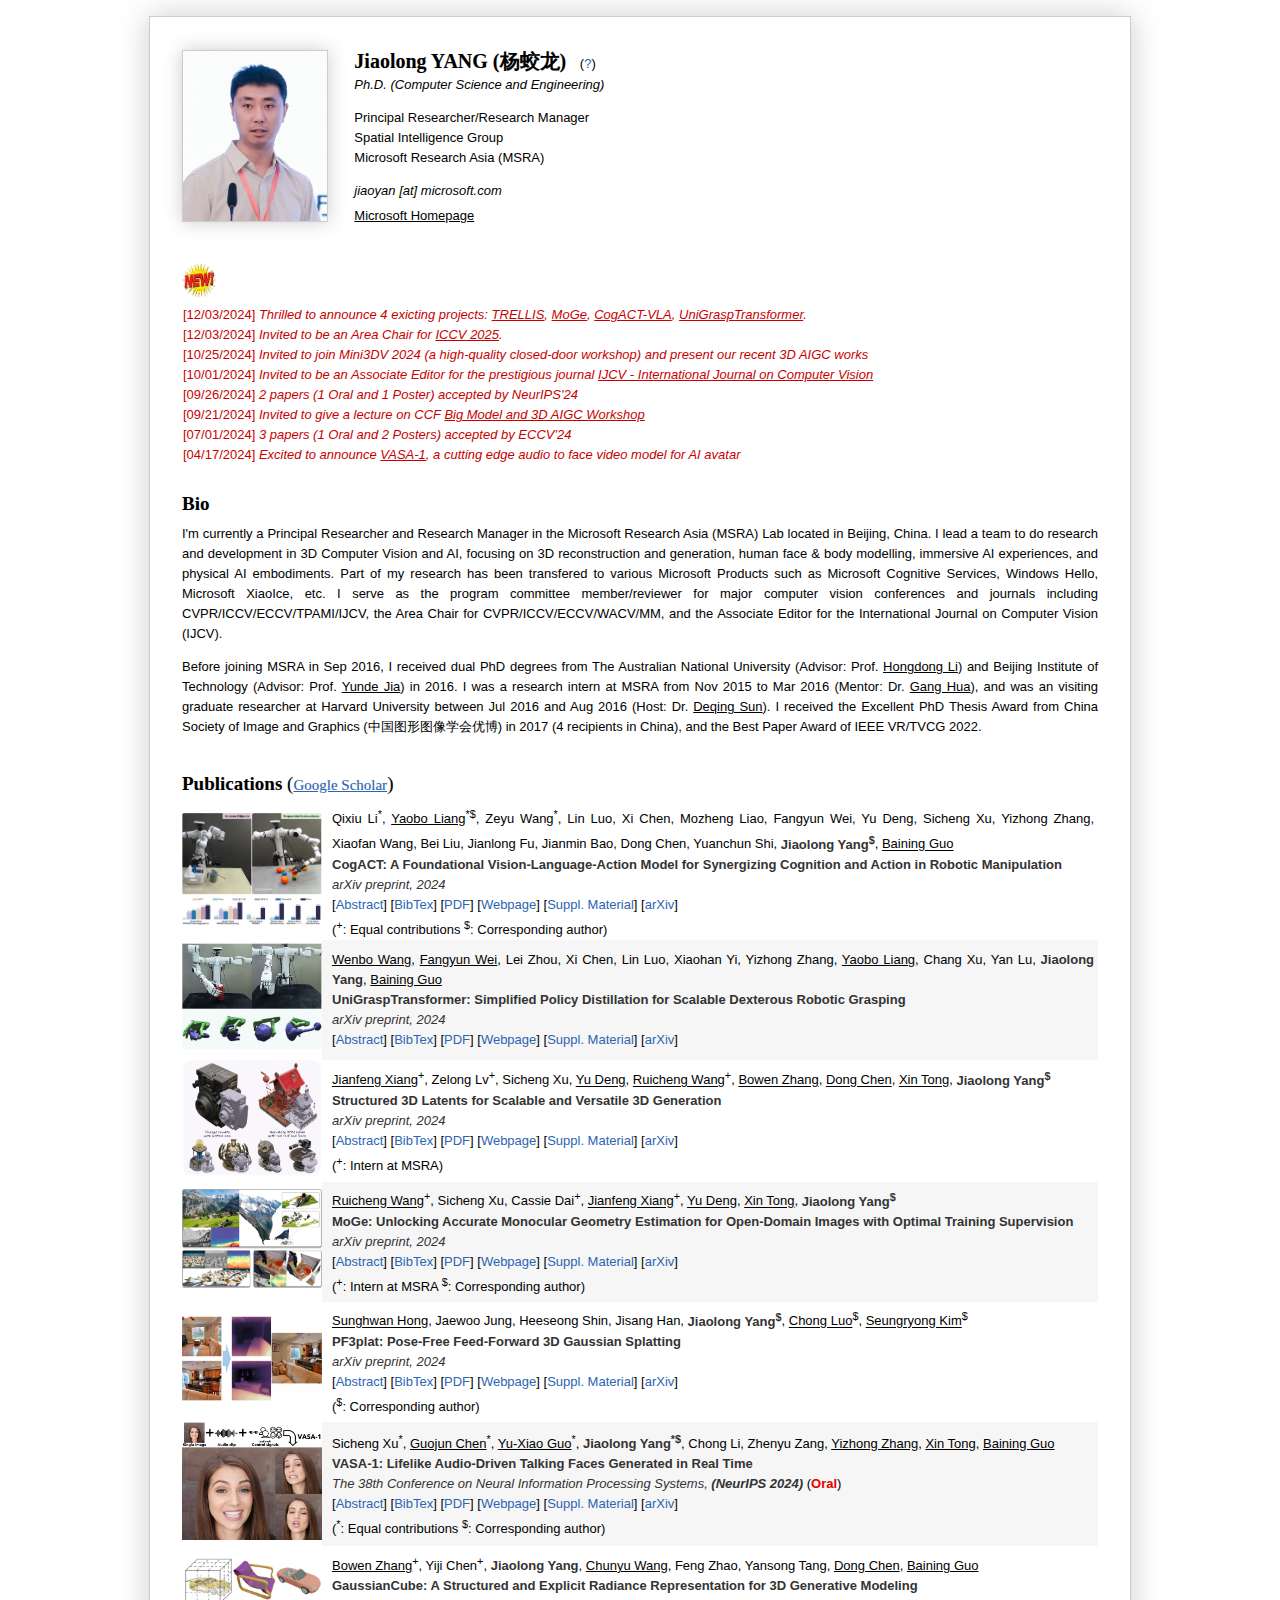
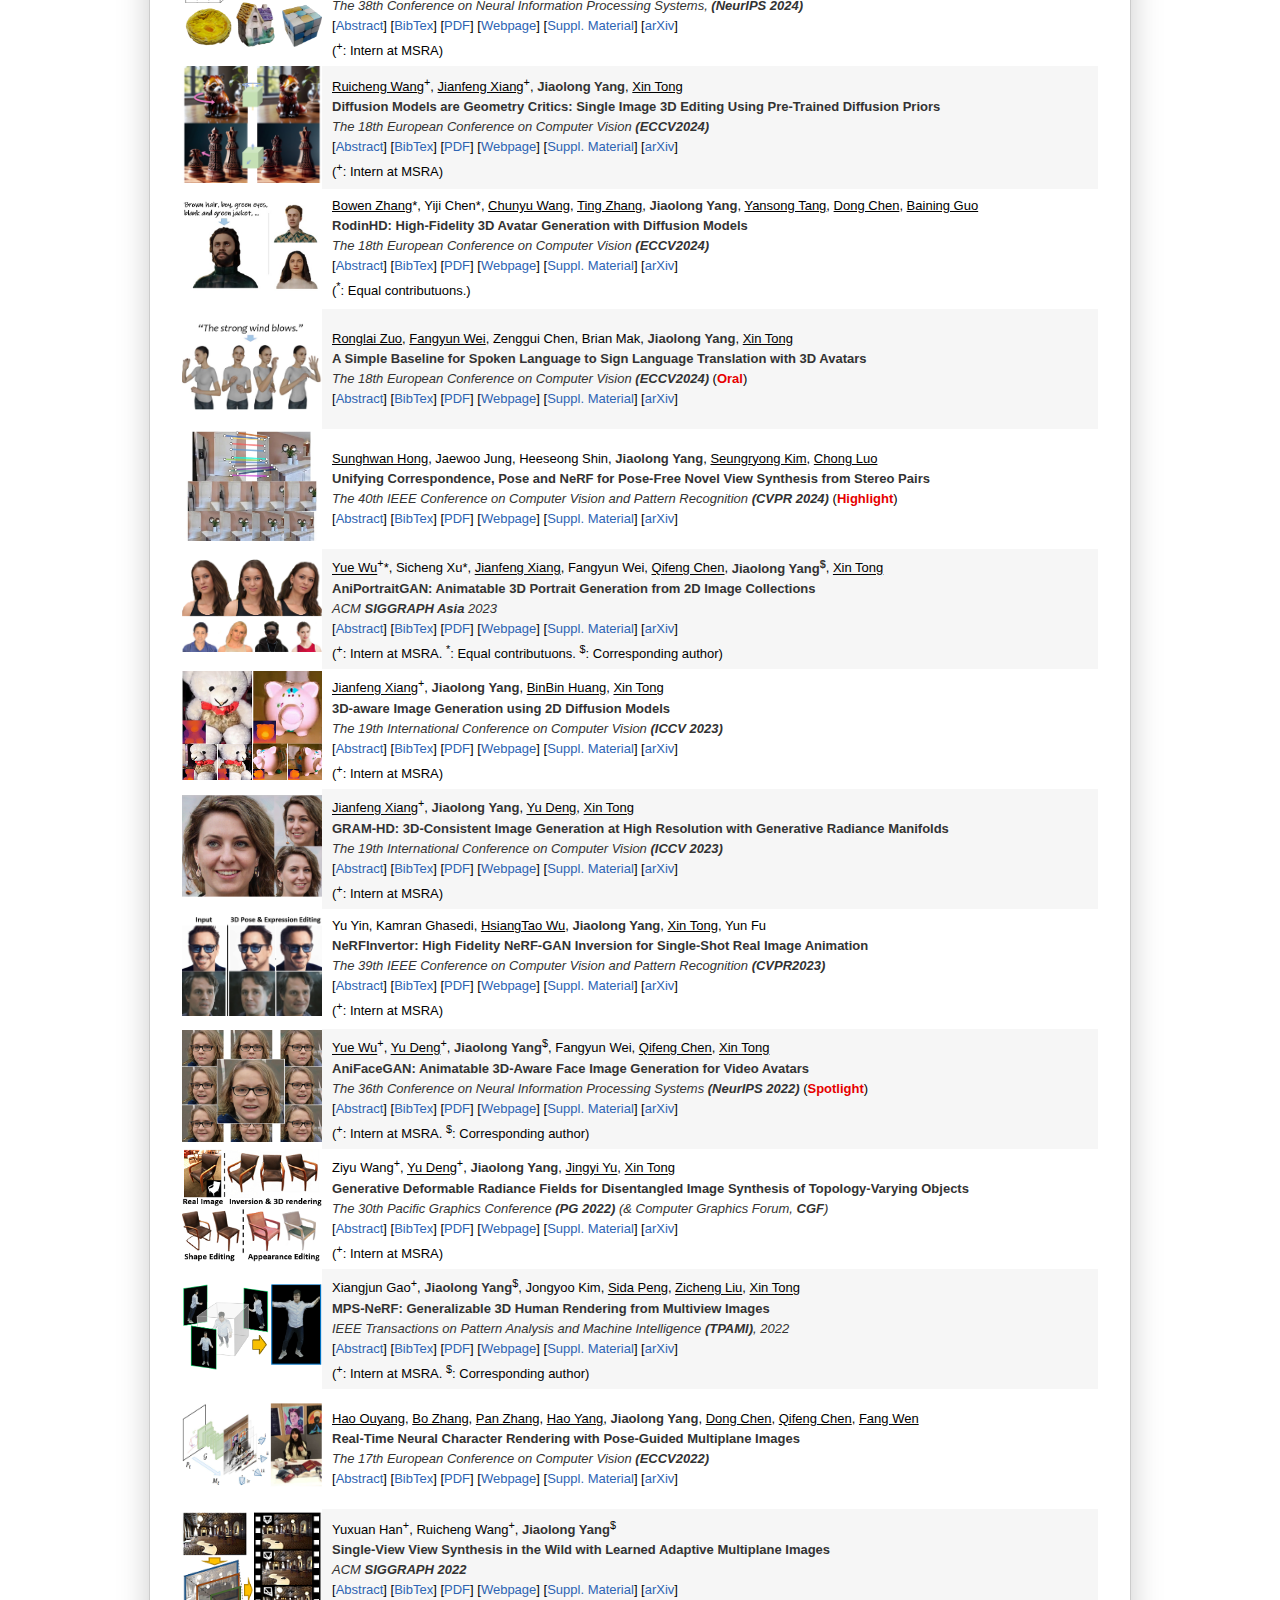
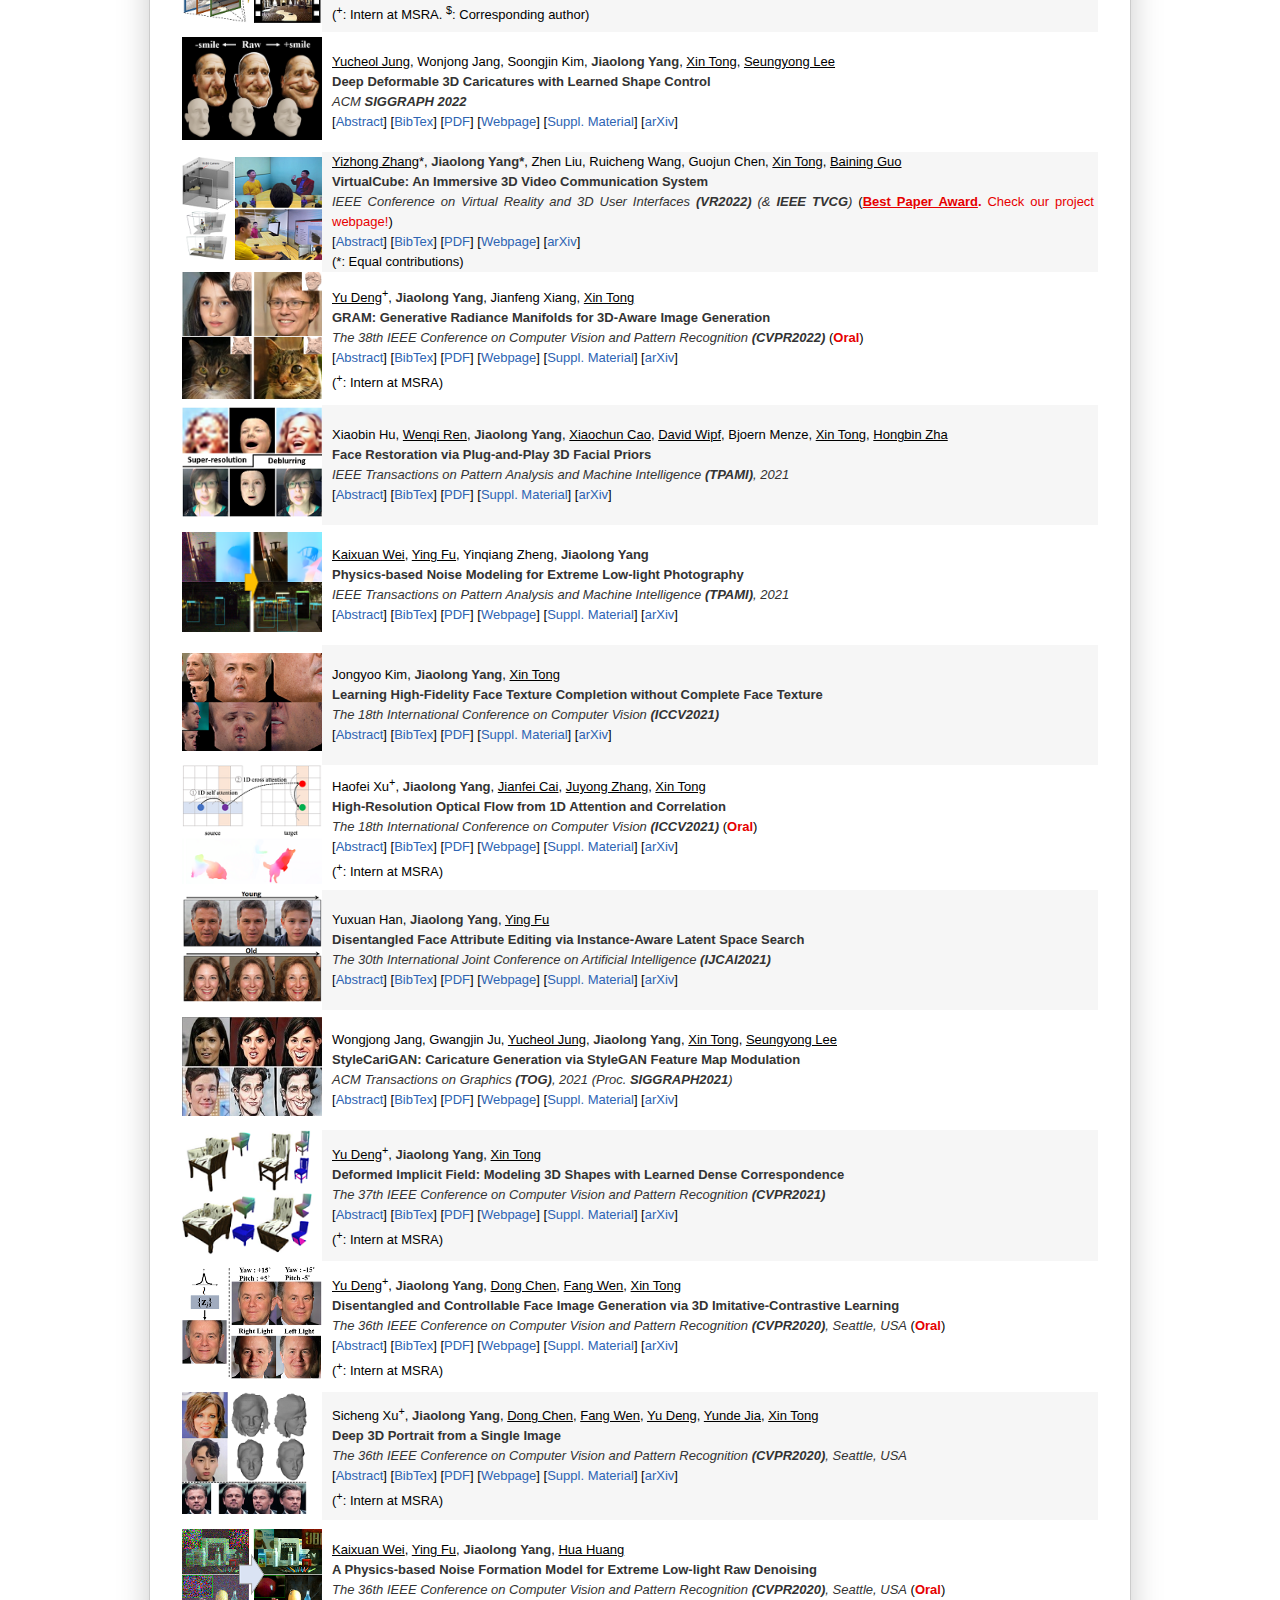
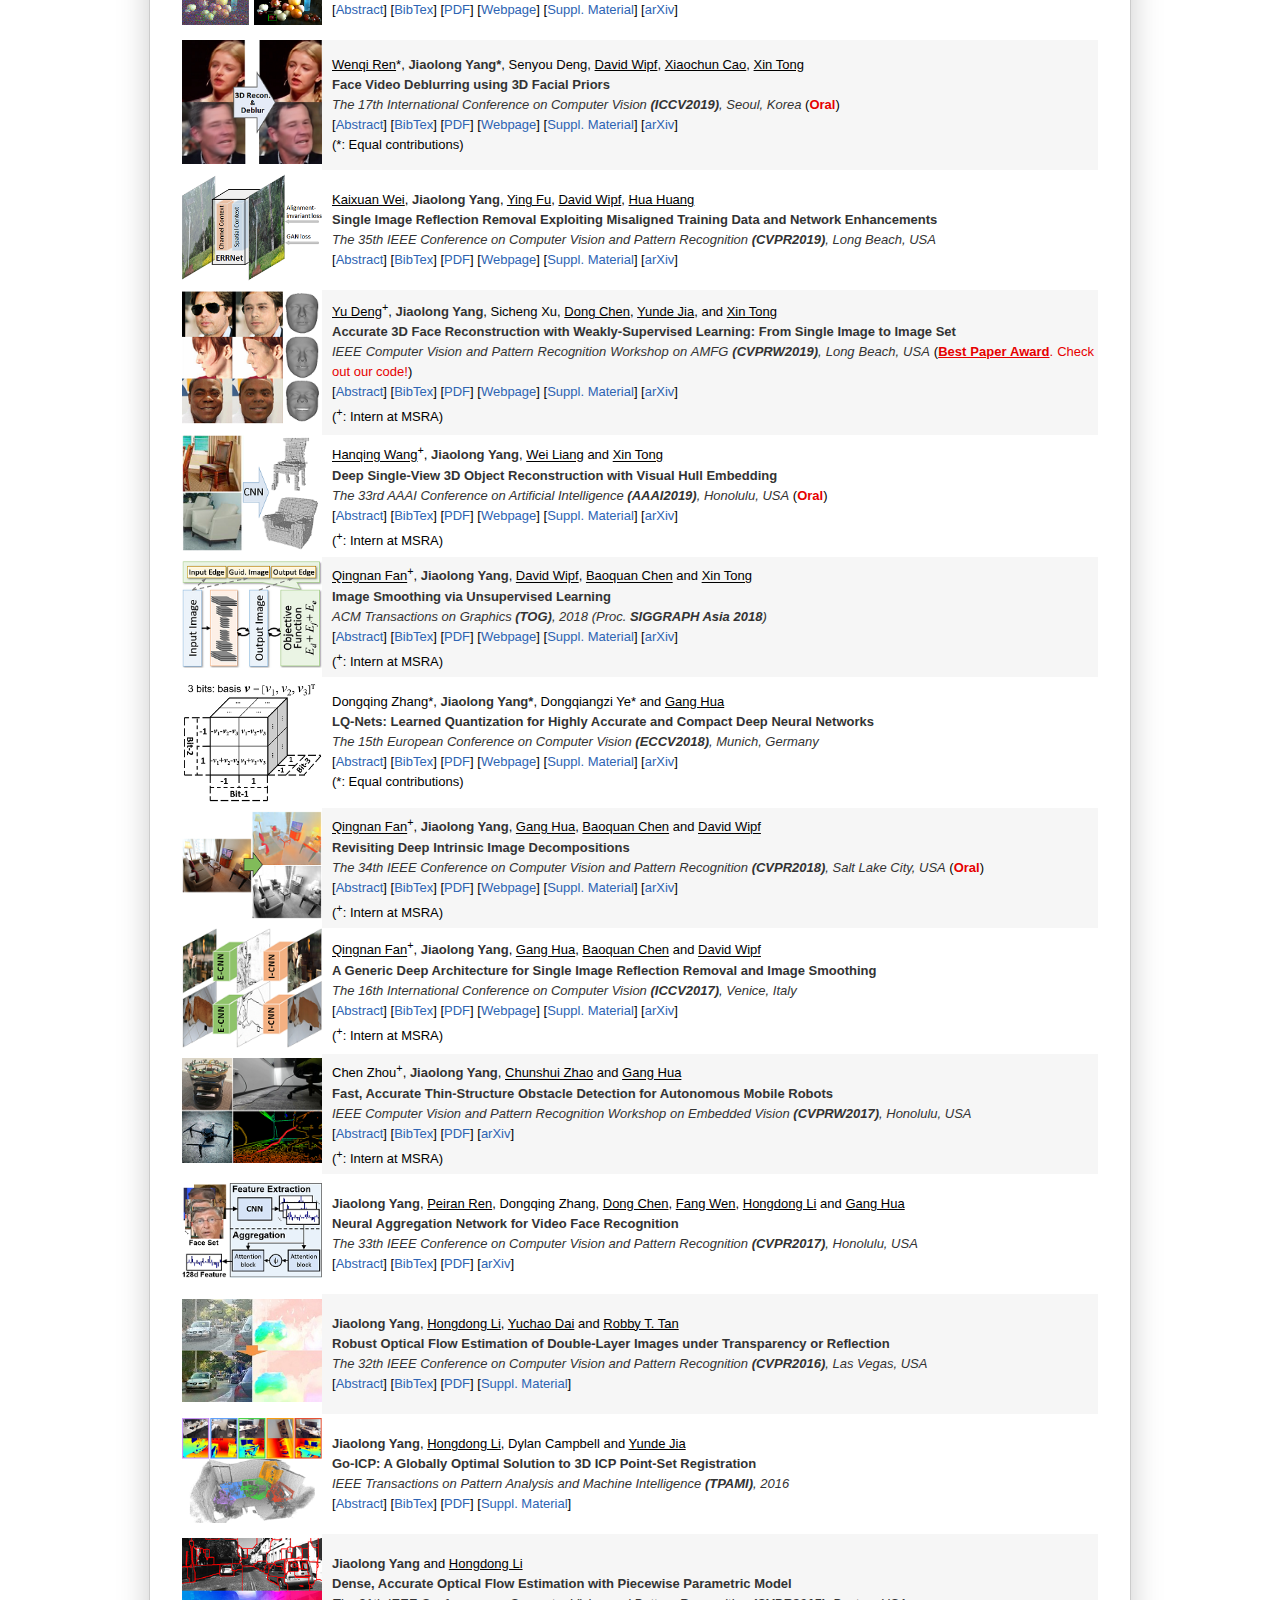
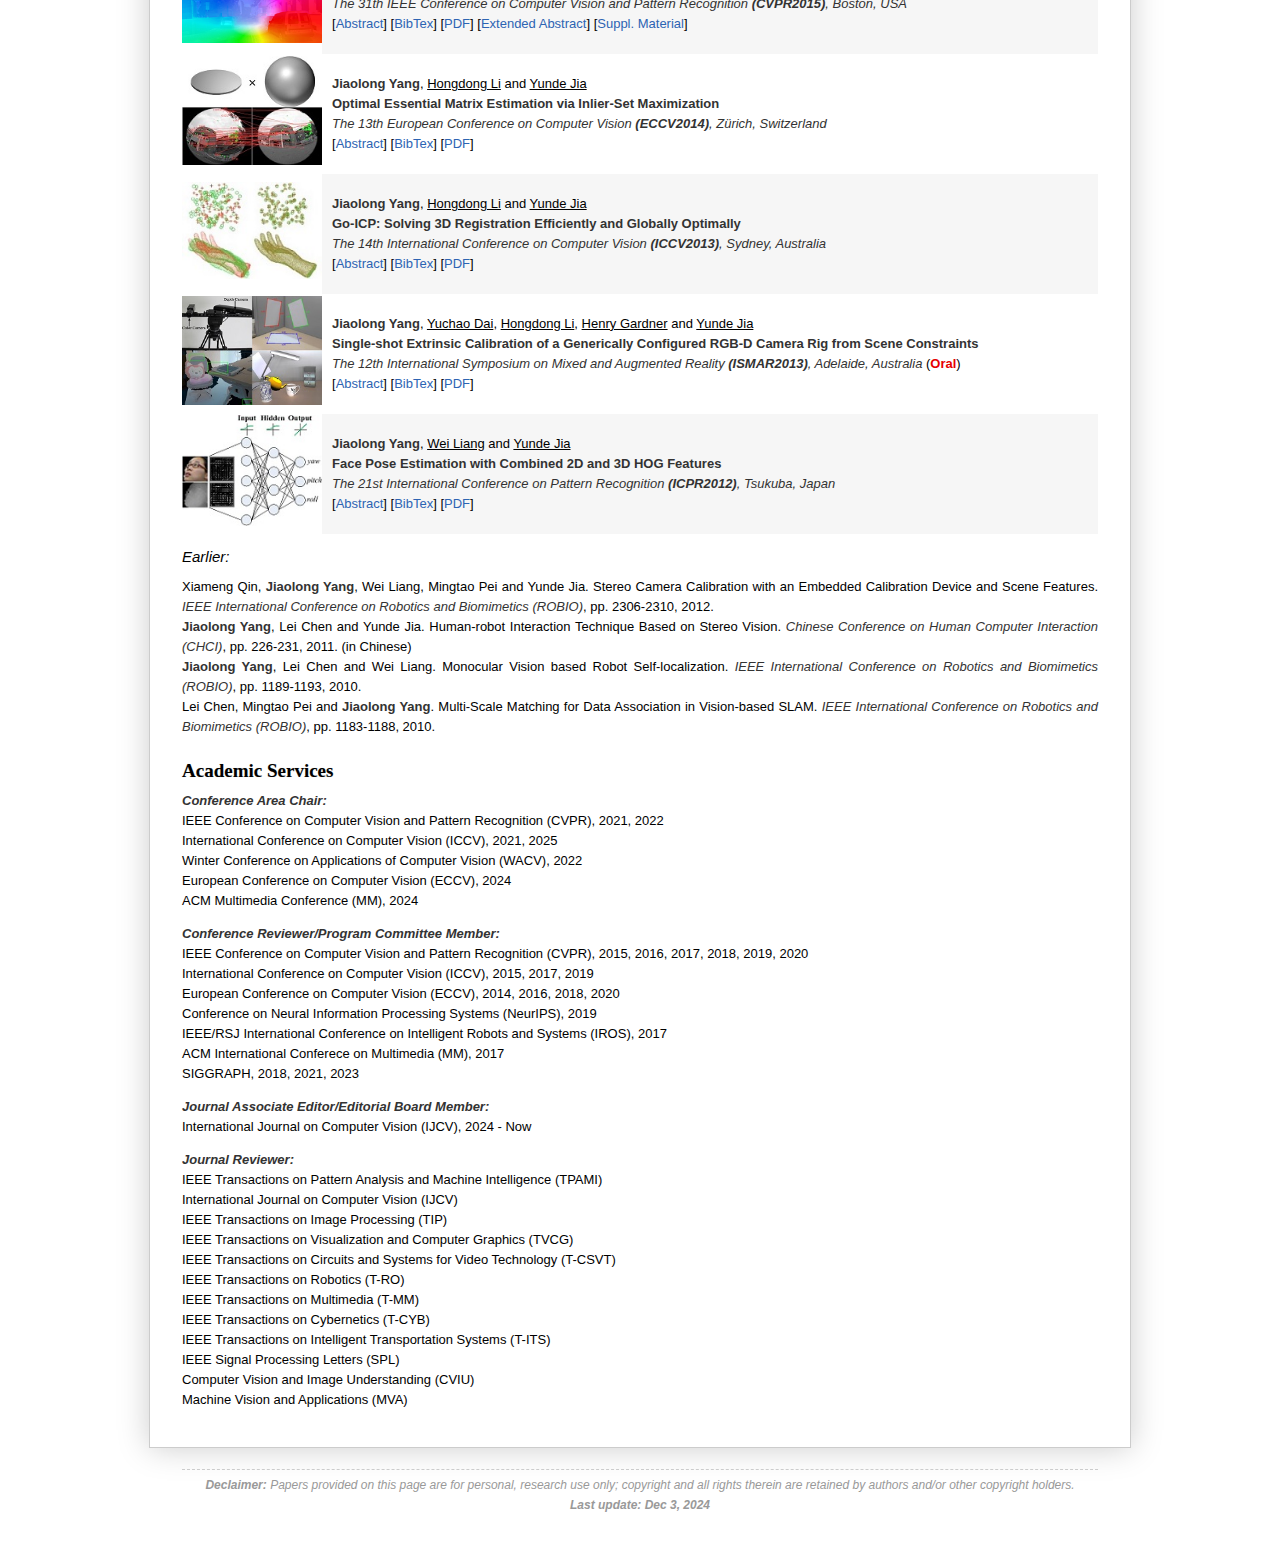
<file: index.html>
<!DOCTYPE html>
<html xmlns="http://www.w3.org/1999/xhtml">
<!--<script src="http://ajax.googleapis.com/ajax/libs/jquery/1.8.2/jquery.min.js"> -->
<head>
<meta http-equiv="Content-Type" content="text/html; charset=utf-8" />
<meta name="keywords" content="Jiaolong Yang,杨蛟龙,homepage,主页,Computer Vision,PhD,Microsoft Research Asia,MSRA,微软亚洲研究院,3D Reconstruction,3D Face,3D Human,3D GAN,Face Synthesis,AniFaceGAN,AniPortraitGAN,GRAM,GRAM-HD,AdaMPI,NeRF,MPS-NeRF,VirtualCube,VCube,V-Cube,DIF,DIF-Net,DIFNet,Deep3DFace,Deep3DFaceReconstruction,DiscoFaceGAN,Reflection Removal,ERRNet,CEILNet,Neural Aggregation Network,NAN,Video Face,Go-ICP,GoICP,3D Registration" />
<meta name="description" content="Jiaolong Yang's Homepage"/>
<link rel="icon" type="x-icon" href="favicon.ico" />
<title>Jiaolong Yang (杨蛟龙)'s Homepage</title>
<link rel="stylesheet" type="text/css" href="style.css"/>
<script src="jquery-1.10.2.min.js"> 
</script>
<script type="text/javascript">
var visible = new Array();
function show(id, item){
	div = "#"+id+"_"+item;
	for (i=0;i<visible.length;i++){
		//if(visible[i].substr(1,1)==id){
		if(visible[i]==div){
			if(visible[i]==div){
				$(div).hide(200);
				visible.splice(i,1);
			}
			else{
				$(visible[i]).hide(200);
				visible.splice(i,1);
				$(div).show(200);
				visible.push(div);
			}
			return;
		}
	}
	$(div).show(200);
	visible.push(div);
}

function show2(id, item){
	div = "#"+id+"_"+item;
	for (i=0;i<visible.length;i++){
		if(visible[i].substr(1,1)==id){
			if(visible[i]==div){
				$(div).hide(0);
				visible.splice(i,1);
			}
		}
	}
	$(div).show(200);
	visible.push(div);
}

function shownamedesc()
{
	$("#jlyang_b_right").toggle(100);
	return false;
}

</script>
</head>
<body>

<div id="jlyang">

<div id="jlyang_basic">

<div id="jlyang_b_left"><img src="photo2.jpg" height="170" style="border: 1px solid #CCCCCC;box-shadow: 0 0 18px #CCCCCC;"/></div>

<div id="jlyang_b_middle">
<span id="jlyang_b_l_name">Jiaolong YANG (杨蛟龙)</span> <span style="padding:3px 0px 0px 10px;">(<a href="#" onclick="javascript:shownamedesc();return false;">?</a>)</span><br/>
<span id="jlyang_b_l_title">Ph.D. (Computer Science and Engineering)</span>
<p>
Principal Researcher/Research Manager<br />
Spatial Intelligence Group<br />
Microsoft Research Asia (MSRA)<br />
</p>
<span id="jlyang_b_l_contact">jiaoyan [at] microsoft.com</span><br />
<a href="https://www.microsoft.com/en-us/research/people/jiaoyan/" target="_blank" style="color:black;text-decoration:underline;line-height:30px">Microsoft Homepage</a>
</div>


<div id="jlyang_b_right">
About my name<br /><span style="font-size:10px;line-height:1em;">
Jiaolong (蛟龙): the given name from my parents. "Jiaolong" is an aquatic dragon in Chinese ancient legends with great power. It can be pronounced as "chiao-lung".<br />
Yang (杨): the family name from my forefathers, the sixth most common surname in China. It can be pronounced as the word "young" with a rising tone.
</span>
</div>

</div>

<div id="jlyang_detail">
<!-- ITEM BEGIN -->

<div class="jlyang_d_item">
<div class="jlyang_d_i_content">
<div style="float:left;height:42px;padding-right:1px;"><img src="new.jpg" height="35px" width="35px"/></div>
<table style="width:100%;margin-top:0px;-webkit-text-size-adjust:100%;" border="0" cellpadding="0" cellspacing="0">
<tr style="height:100%;">
<td width="100%;overflow:scroll;">
<div style="padding-left:1px;height:165px;width:910px;overflow:scroll;overflow-x:hidden;">
<span style="color:#c90000;">
[12/03/2024] <i>Thrilled to announce 4 exicting projects: <a style="color:#c90000;text-decoration:underline;" href="https://trellis3d.github.io/" target="_blank">TRELLIS</a>, <a style="color:#c90000;text-decoration:underline;" href="https://wangrc.site/MoGePage/" target="_blank">MoGe</a>, <a style="color:#c90000;text-decoration:underline;" href="https://cogact.github.io/" target="_blank">CogACT-VLA</a>,  <a style="color:#c90000;text-decoration:underline;" href="https://dexhand.github.io/UniGraspTransformer/" target="_blank">UniGraspTransformer</a>.</i><br/>
[12/03/2024] <i>Invited to be an Area Chair for <a style="color:#c90000;text-decoration:underline;" href="https://iccv2025.thecvf.com/" target="_blank">ICCV 2025</a>.</i><br/>
[10/25/2024] <i>Invited to join Mini3DV 2024 (a high-quality closed-door workshop) and present our recent 3D AIGC works </i><br/>
[10/01/2024] <i>Invited to be an Associate Editor for the prestigious journal <a style="color:#c90000;text-decoration:underline;" href="https://link.springer.com/journal/11263">IJCV - International Journal on Computer Vision</a></i><br/>
[09/26/2024] <i>2 papers (1 Oral and 1 Poster) accepted by NeurIPS'24</i><br/>
[09/21/2024] <i>Invited to give a lecture on CCF <a style="color:#c90000;text-decoration:underline;" href="https://ccf.org.cn/14x8Un1" target="_blank">Big Model and 3D AIGC Workshop</a></i><br/>
[07/01/2024] <i>3 papers (1 Oral and 2 Posters) accepted by ECCV'24</i><br/>
[04/17/2024] <i>Excited to announce <a style="color:#c90000;text-decoration:underline;" href="https://www.microsoft.com/en-us/research/project/vasa-1/" target="_blank">VASA-1</a>, a cutting edge audio to face video model for AI avatar</i><br/>
[02/23/2024] <i>Invited to give a talk and joined panel disussion for <a style="color:#c90000;text-decoration:underline;" href="http://www.csig3dv.net/guests.html" target="_blank">China3DV 2024</a> (an amazing conference!)</i><br/>
[01/17/2024] <i>Invited to be an Area Chair for <a style="color:#c90000;text-decoration:underline;" href="https://eccv2024.ecva.net/" target="_blank">ECCV 2024</a></i><br/>
[11/23/2023] <i>Invited to be an Area Chair for <a style="color:#c90000;text-decoration:underline;" href="https://2024.acmmm.org/" target="_blank">ACM MM 2024</a></i><br/>
[08/19/2023] <i>Invited to give a talk and joined panel disussion for the AIGC Forum of <a style="color:#c90000;text-decoration:underline;" href="https://dmcv.sjtu.edu.cn/cadcg2023/invitedspeaker/" target="_blank">2023 CCF CAD/CG Conference</a></i><br/>
[08/03/2023] <i>1 paper accepted SIGGRAPH Asia 2023: <a style="color:#c90000;text-decoration:underline;" href="#" target="_blank" onclick="return false;">AniPortraitGAN</a>  for animatable 3D human portrait generation</i><br/>
[07/14/2023] <i>2 papers accepted by ICCV'23: <a style="color:#c90000;text-decoration:underline;" href="#" target="_blank" onclick="return false;">3D-aware Diffusion</a> and <a style="color:#c90000;text-decoration:underline;" href="#" target="_blank" onclick="return false;">GRAM-HD - high-resolution 3D Image GAN</a></i><br/>
[03/01/2023] <i>Invited to give a talk and joined panel disussion for the Digital Human Forum of <a style="color:#c90000;text-decoration:underline;" href="https://mp.weixin.qq.com/s?__biz=MzUxMDE4MzAzOA==&mid=2247669667&idx=2&sn=d0ffe8ce1c6e60e6fde35343c92b52f0" target="_blank">China 3DV 2023</a></i><br/>
[08/19/2022] <i>Invited to give a talk for the 3D Vision Forum of <a style="color:#c90000;text-decoration:underline;" href="https://mp.weixin.qq.com/s?__biz=MzUxMDE4MzAzOA==&mid=2247569736&idx=1&sn=4c18befa8bad7b23b4f9ac929c8e2b25" target="_blank">CCIG 2022</a></i><br/>
<!--[08/10/2022] <i>Invited to give a <a style="color:#c90000;text-decoration:underline;" href="https://www.techbeat.net/talk-info?id=702" target="_blank">lecture</a> for the JiangMen-TechBeat Tech Community.</i><br/>-->
[07/04/2022] <i>Invited to give a lecture for the <a style="color:#c90000;text-decoration:underline;" href="http://staff.ustc.edu.cn/~renjiec/SummerSchool_2022/" target="_blank">2022 USTC Summer School: Advances in Computer Graphics</a></i><br/>
[04/01/2022] <i>2 papers accepted by SIGGRAPH'22: <a style="color:#c90000;text-decoration:underline;" href="#adampi"  onclick="show2('32','abstract');">AdaMPI - Single-photo 3D view synthisis</a> and <a style="color:#c90000;text-decoration:underline;" href="#deformcaricature" onclick="show2('31','abstract');">Deformable 3D caricature faces</a></i><br/>
[03/29/2022] <i>Our <a style="color:#c90000;text-decoration:underline;" href="https://yudeng.github.io/GRAM/" target="_blank">GRAM - 3D Image GAN</a> paper is accepted by CVPR'22 as Oral presentation</i><br/>
[03/16/2022] <i>Our <a style="color:#c90000;text-decoration:underline;" href="https://www.microsoft.com/en-us/research/project/virtualcube/" target="_blank">VirtualCube - Immersive 3D Video Conferecing</a> paper received the <a href="VirtualCube_IEEE_VR22_Best_Paper_Award_Certification.jpg" target="_blank" style="color:#c90000;text-decoration:underline;">IEEE VR'22 Best Paper Award</a>! </i><br/>
[01/10/2022] <i>Invited to give a talk and joined panel disussion for the <a style="color:#c90000;text-decoration:underline;" href="http://tc.ccf.org.cn/ccfcv/zyhd/sjwx/2021-12-29/752337.shtml" target="_blank">CCF-CV Seminar on AIGC</a></i><br/>
[08/02/2021] <i>The <a style="color:#c90000;text-decoration:underline;" href="#1dflow" onclick="show2('26','abstract');">low-light raw image denosing</a> paper is accepted by TPAMI</i><br/>
[08/01/2021] <i>Invited to be an Area Chair for <a style="color:#c90000;text-decoration:underline;" href="https://wacv2022.thecvf.com/home" target="_blank">WACV 2022</a></i><br/>
[07/23/2021] <i>2 papers accepted by ICCV'21: <a style="color:#c90000;text-decoration:underline;" href="#facetexcomp" onclick="show2('26','abstract');">high-res face texture completion</a> and <a style="color:#c90000;text-decoration:underline;" href="#1dflow" onclick="show2('25','abstract');">high-res optical flow estimation</a> (Oral)</i><br/>
[07/20/2021] <i>A <a href="https://github.com/sicxu/Deep3DFaceRecon_pytorch" target="_blank" style="color:#c90000;text-decoration:underline;">PyTorch version</a> of our <a style="color:#c90000;text-decoration:underline;" href="#face3drecon" onclick="show2('16','abstract');">Deep3DFace</a> method is released: more accurate and easier to use!</a></i><br/>
[04/29/2021] <i>Invited to be an Area Chair for <a style="color:#c90000;text-decoration:underline;" href="https://cvpr2022.thecvf.com/" target="_blank">CVPR 2022</a>.</i><br/>
[03/04/2021] <i>The <a style="color:#c90000;text-decoration:underline;" href="#difnet" onclick="show2('22','abstract');">deep deformed implicit filed (DIF-Net) paper</a> is accepted by CVPR'21</i><br/>
[11/17/2020] <i>Invited to be an Area Chair for <a style="color:#c90000;text-decoration:underline;" href="https://iccv2021.thecvf.com/home" target="_blank">ICCV 2021</a>.</i><br/>
[03/13/2020] <i>3 papers accepted by CVPR'20: <a style="color:#c90000;text-decoration:underline;" href="#disenfacegan" onclick="show2('21','abstract');">disentangled face GAN</a> (Oral), <a style="color:#c90000;text-decoration:underline;" href="#deep3dportrait" onclick="show2('20','abstract');">3D portrait reconstrucion</a>, <a style="color:#c90000;text-decoration:underline;" href="#lowlightdenosing" onclick="show2('19','abstract');">low-light denoising</a> (Oral)</i><br/>
[01/22/2020] <i>Invited as an Area Chair for <a style="color:#c90000;text-decoration:underline;" href="https://cvpr2021.thecvf.com/" target="_blank">CVPR 2021</a>.</i><br/>
[07/23/2019] <i>The <a style="color:#c90000;text-decoration:underline;" href="#videofacedeblur" onclick="show2('18','abstract');">3D-aided face video  debluring paper</a> is accepted by ICCV'19 as Oral</i><br/>
[03/03/2019] <i>The <a style="color:#c90000;text-decoration:underline;" href="#ERRNet" onclick="show2('17','abstract');">deep reflection removal paper</a> is accepted by CVPR'19</i><br/>
[03/30/2019] <i>The <a style="color:#c90000;text-decoration:underline;" href="#face3drecon" onclick="show2('16','abstract');">3D face reconstruction paper</a> received the <a href="Deep3DFace_CVPRW19-AMFG_Best_Paper_Award_Certification.jpg" target="_blank" style="color:#c90000;text-decoration:underline;">Best Paper Award</a> at CVPR'19 workshop on AMFG</i><br/>
[07/04/2018] <i>The <a style="color:#c90000;text-decoration:underline;" href="#dnnquantization" onclick="show2('13','abstract');">neural network quantization paper</a> is accepted by ECCV'18</i><br/>
<!--[03/08/2018] <i>The <a style="color:#c90000;text-decoration:underline;" href="#deepintrinsicimage" onclick="show2('12','abstract');">intrinsic image decomposition paper</a> is accepted by CVPR'18 as Oral</i><br/>-->
<!--[07/17/2017] <i>The <a style="color:#c90000;text-decoration:underline;" href="#dcnnreflectionsmoothing" onclick="show2('11','abstract');">deep reflection removal paper</a> is accepted by ICCV'17</i><br/>-->
<!--[03/18/2017] <i>The <a style="color:#c90000;text-decoration:underline;" href="#videoface" onclick="show2('9','abstract');">video face recognition paper</a> is accepted by CVPR'17</i><br/>-->
<!--[01/03/2016] <i>The <a style="color:#c90000;text-decoration:underline;" href="#robustopticalflow" onclick="show2('8','abstract');">robust optical flow paper</a> is accepted by CVPR'16</i><br/>-->
<!--[16/02/2016] <i>I will join <a style="color:#c90000;text-decoration:underline;" target="_blank" href="http://research.microsoft.com/en-us/labs/asia/">Microsoft Research Asia (MSRA)</a> as an Associate Researcher</i><br/>-->
<!--[23/11/2015] <i>I joined <a style="color:#c90000;text-decoration:underline;" target="_blank" href="http://research.microsoft.com/en-us/labs/asia/">Microsoft Research Asia (MSRA)</a> as a Research Intern</i><br/>-->
<!--[10/11/2015] <i>The <a style="color:#c90000;text-decoration:underline;" href="#goicpjournal" onclick="show2('7','abstract');">Go-ICP paper</a> is accepted by T-PAMI</i><br/>-->
<!--[02/03/2015] <i>The <a style="color:#c90000;text-decoration:underline;" target="_blank" href="cvpr2015_opticalflow.pdf">optical flow paper</a> is accepted by CVPR'15</i><br/>-->
<!--[05/08/2014] <i>Project page and source code for Go-ICP can be found <a target="_blank" href="./go-icp" style="color:#c90000;text-decoration:underline;">here</a></i><br/>-->

<br />
</span>
</div>

</td>
</tr>
</table>
</div>

</div>
<!-- ITEM END -->

<!-- ITEM BEGIN -->
<div class="jlyang_d_item">
<div class="jlyang_d_i_content">
<table style="width:100%;-webkit-text-size-adjust:100%;" border="0" cellpadding="0" cellspacing="0">
<tr style="height:100%;">
<td width="300px"><span class="jlyang_d_i_title">Bio</span>
</td>
</tr>
</table>
<table style="width:100%;margin-top:8px;-webkit-text-size-adjust:100%;" border="0" cellpadding="0" cellspacing="0">
<tr style="height:100%;">
<td width="100%">
I'm currently a Principal Researcher and Research Manager in the Microsoft Research Asia (MSRA) Lab located in Beijing, China. I lead a team to do research and development in 3D Computer Vision and AI, focusing on 3D reconstruction and generation, human face & body modelling, immersive AI experiences, and physical AI embodiments. Part of my research has been transfered to various Microsoft Products such as Microsoft Cognitive Services, Windows Hello, Microsoft XiaoIce, etc. I serve as the program committee member/reviewer for major computer vision conferences and journals including CVPR/ICCV/ECCV/TPAMI/IJCV, the Area Chair for CVPR/ICCV/ECCV/WACV/MM, and the Associate Editor for the International Journal on Computer Vision (IJCV).
<p>Before joining MSRA in Sep 2016, I received dual PhD degrees from The Australian National University (Advisor: Prof. <a href="https://users.cecs.anu.edu.au/~hongdong/" target="_blank" style="text-decoration:underline;color:#000;">Hongdong Li</a>) and Beijing Institute of Technology (Advisor: Prof. <a href="https://cs.bit.edu.cn/szdw/jsml/js/jyd/index.htm" target="_blank" style="text-decoration:underline;color:#000;">Yunde Jia</a>) in 2016. I was a research intern at MSRA from Nov 2015 to Mar 2016 (Mentor: Dr. <a href="https://www.ganghua.org/" target="_blank" style="text-decoration:underline;color:#000;">Gang Hua</a>), and was an visiting graduate researcher at Harvard University between Jul 2016 and Aug 2016 (Host: Dr. <a href="https://deqings.github.io/" target="_blank" style="text-decoration:underline;color:#000;">Deqing Sun</a>). I received the Excellent PhD Thesis Award from China Society of Image and Graphics (中国图形图像学会优博) in 2017 (4 recipients in China), and the Best Paper Award of IEEE VR/TVCG 2022.</p>
</td>
</tr>
</table>
</div>
</div>
<!-- ITEM END -->


<!-- ITEM BEGIN -->
<div class="jlyang_d_item">
<div class="jlyang_d_i_content">

<table style="width:100%;-webkit-text-size-adjust:100%;" border="0" cellpadding="0" cellspacing="0">
<tr style="height:100%;-webkit-text-size-adjust:100%;">
<td width="300px"><span class="jlyang_d_i_title">Publications <span style="font-style:normal;font-weight:normal;">(<a target="_blank" href="https://scholar.google.com/citations?user=GuqoolgAAAAJ&hl=en" style="text-decoration:underline;font-size:15px;font-weight:normal;">Google Scholar</a>)</span></span>
<!--<br />By year: <a href="#" onclick="show('10','bibtex');return false;">All</a>, <a href="#" onclick="show('10','bibtex');return false;">2017</a>, <a href="#" onclick="show('10','bibtex');return false;">2016</a>, <a href="#" onclick="show('10','bibtex');return false;">2015</a>, <a href="#" onclick="show('10','bibtex');return false;">2014</a>, <a href="#" onclick="show('10','bibtex');return false;">2013</a>, <a href="#" onclick="show('10','bibtex');return false;">2012</a><br/>
By keywords: <a href="#" onclick="show('10','bibtex');return false;">All</a>, <a href="#" onclick="show('10','bibtex');return false;">3D</a>, <a href="#" onclick="show('10','bibtex');return false;">Deep Learning</a>, <a href="#" onclick="show('10','bibtex');return false;">Optical Flow</a>, <a href="#" onclick="show('10','bibtex');return false;">Face</a>, <a href="#" onclick="show('10','bibtex');return false;">Camera Motion</a>, <a href="#" onclick="show('10','bibtex');return false;">Registration</a>, <a href="#" onclick="show('10','bibtex');return false;">Relection Removal</a><br/>-->
<!--All, 3D Generation, Face & Body, 3D Conferening-->
</td>
</tr>
</table>

<table id="jlyang_papertable" style="width:100%;margin-top:8px;" border="0" cellpadding="0" cellspacing="0">

<tr>
	<td width="132px"><a name="CogACT" id="CogACT"><img src="arxiv24_CogACT.jpg" width="140"/></a>
	</td>
	<td style="background:#FFFFFF;padding-left:10px;padding-right:4px;">
		Qixiu Li<sup>*</sup>, <a href="https://www.microsoft.com/en-us/research/people/yalia/" target="_blank" style="text-decoration:underline;color:#000;">Yaobo Liang</a><sup>*$</sup>, Zeyu Wang<sup>*</sup>, Lin Luo, Xi Chen, Mozheng Liao, Fangyun Wei, Yu Deng, Sicheng Xu, Yizhong Zhang, Xiaofan Wang, Bei Liu, Jianlong Fu, Jianmin Bao, Dong Chen, Yuanchun Shi, <span class="jlyang_d_i_c_emphasize">Jiaolong Yang<sup>$</sup></span>, <a href="https://www.microsoft.com/en-us/research/people/bainguo/" target="_blank" style="text-decoration:underline;color:#000;">Baining Guo</a><br/>
	<span class="jlyang_d_i_c_name">CogACT: A Foundational Vision-Language-Action Model for Synergizing Cognition and Action in Robotic Manipulation</span><br/>
	<span class="jlyang_d_i_c_refer">arXiv preprint, 2024</span><br/>
	[<a href="#" onclick="show('51','abstract');return false;">Abstract</a>] [<a href="#" onclick="show('51','bibtex');return false;">BibTex</a>] [<a target="_blank" href="https://arxiv.org/pdf/2411.19650.pdf">PDF</a>] [<a target="_blank" href="https://cogact.github.io/">Webpage</a>] [<a target="_blank" href="https://arxiv.org/pdf/2411.19650.pdf">Suppl. Material</a>] [<a target="_blank" href="https://arxiv.org/abs/2411.19650">arXiv</a>]<br />
	(<sup>+</sup>: Equal contributions <sup>$</sup>: Corresponding author)
	</td>
	</tr>
	<tr style="width:100%;height:100%">
	<td></td>
	<td style="background:#FFFFFF;padding-left:10px;padding-right:4px;">
	<div id="51_abstract">
		The advancement of large Vision-Language-Action (VLA) models has significantly improved robotic manipulation in terms of language-guided task execution and generalization to unseen scenarios. While existing VLAs adapted from pretrained large Vision-Language-Models (VLM) have demonstrated promising generalizability, their task performance is still unsatisfactory as indicated by the low tasks success rates in different environments. In this paper, we present a new advanced VLA architecture derived from VLM. Unlike previous works that directly repurpose VLM for action prediction by simple action quantization, we propose a omponentized VLA architecture that has a specialized action module conditioned on VLM output. We systematically study the design of the action module and demonstrates the strong performance enhancement with diffusion action transformers for action sequence modeling, as well as their favorable scaling behaviors. We also conduct comprehensive experiments and ablation studies to evaluate the efficacy of our models with varied designs. The evaluation on 5 robot embodiments in simulation and real work shows that our model not only significantly surpasses existing VLAs in task performance and but also exhibits remarkable adaptation to new robots and generalization to unseen objects and backgrounds. It exceeds the average success rates of OpenVLA which has similar model size (7B) with ours by over 35% in simulated evaluation and 55% in real robot experiments. It also outperforms the large RT-2-X model (55B) by 18% absolute success rates in simulation. 
	</div>
	<div id="51_bibtex">
	@article{li2024cogact,<br/>
	&nbsp;&nbsp;author = {Li, Qixiu and Liang, Yaobo and Wang, Zeyu and Luo, Lin and Chen, Xi and Liao, Mozheng and Wei, Fangyun and Deng, Yu and Xu, Sicheng and Zhang, Yizhong and Wang, Xiaofan and Liu, Bei and Fu, Jianlong and Bao, Jianmin and Chen, Dong and Shi, Yuanchun and Yang, Jiaolong and Guo, Baining},<br/>
	&nbsp;&nbsp;title = {CogACT: A Foundational Vision-Language-Action Model for Synergizing Cognition and Action in Robotic Manipulation},<br/>
	&nbsp;&nbsp;journal = {arXiv preprint arXiv:2411.19650},<br/>
	&nbsp;&nbsp;year = {2024}<br/>
	}
	</div>
	</td>
</tr>

<tr>
	<td width="132px"><a name="UniGraspTransformer" id="UniGraspTransformer"><img src="arxiv24_unigrasptransformer.jpg" width="140"/></a>
	</td>
	<td style="background:#F6F6F6;padding-left:10px;padding-right:4px;">
	<a href="https://wenbwa.github.io/" target="_blank" style="text-decoration:underline;color:#000;">Wenbo Wang</a>, <a href="https://www.microsoft.com/en-us/research/people/fawe/" target="_blank" style="text-decoration:underline;color:#000;">Fangyun Wei</a>, Lei Zhou, Xi Chen, Lin Luo, Xiaohan Yi, Yizhong Zhang, <a href="https://www.microsoft.com/en-us/research/people/yalia/" target="_blank" style="text-decoration:underline;color:#000;">Yaobo Liang</a>, Chang Xu, Yan Lu, <span class="jlyang_d_i_c_emphasize">Jiaolong Yang</span>, <a href="https://www.microsoft.com/en-us/research/people/bainguo/" target="_blank" style="text-decoration:underline;color:#000;">Baining Guo</a><br/>
	<span class="jlyang_d_i_c_name">UniGraspTransformer: Simplified Policy Distillation for Scalable Dexterous Robotic Grasping</span><br/>
	<span class="jlyang_d_i_c_refer">arXiv preprint, 2024</span><br/>
	[<a href="#" onclick="show('50','abstract');return false;">Abstract</a>] [<a href="#" onclick="show('50','bibtex');return false;">BibTex</a>] [<a target="_blank" href="https://arxiv.org/pdf/2412.02699.pdf">PDF</a>] [<a target="_blank" href="https://dexhand.github.io/UniGraspTransformer/">Webpage</a>] [<a target="_blank" href="https://arxiv.org/pdf/2412.02699.pdf">Suppl. Material</a>] [<a target="_blank" href="https://arxiv.org/abs/2412.02699">arXiv</a>]<br />
	</td>
	</tr>
	<tr style="width:100%;height:100%">
	<td></td>
	<td style="background:#F6F6F6;padding-left:10px;padding-right:4px;">
	<div id="50_abstract">
		We introduce UniGraspTransformer, a universal Transformer-based network for dexterous robotic grasping that simplifies training while enhancing scalability and performance. Unlike prior methods such as UniDexGrasp++, which require complex, multi-step training pipelines, UniGraspTransformer follows a streamlined process: first, dedicated policy networks are trained for individual objects using reinforcement learning to generate successful grasp trajectories; then, these trajectories are distilled into a single, universal network. Our approach enables UniGraspTransformer to scale effectively, incorporating up to 12 self-attention blocks for handling thousands of objects with diverse poses. Additionally, it generalizes well to both idealized and real-world inputs, evaluated in state-based and vision-based settings. Notably, UniGraspTransformer generates a broader range of grasping poses for objects in various shapes and orientations, resulting in more diverse grasp strategies. Experimental results demonstrate significant improvements over state-of-the-art, UniDexGrasp++, across various object categories, achieving success rate gains of 3.5%, 7.7%, and 10.1% on seen objects, unseen objects within seen categories, and completely unseen objects, respectively, in the vision-based setting. 
	</div>
	<div id="50_bibtex">
	@article{wang2024unigrasptransformer,<br/>
	&nbsp;&nbsp;author = {Wang, Wenbo and Wei, Fangyun and Zhou, Lei and Chen, Chen and Luo, Lin, and Yi, Xiaohan and Zhang, Yizhong and Liang, Yaobo and Xu, Chang and Lu, Yan and Yang, Jiaolong and Guo, Baining},<br/>
	&nbsp;&nbsp;title = {UniGraspTransformer: Simplified Policy Distillation for Scalable Dexterous Robotic Grasping},<br/>
	&nbsp;&nbsp;journal = {arXiv preprint arXiv:2412.02699},<br/>
	&nbsp;&nbsp;year = {2024}<br/>
	}
	</div>
	</td>
</tr>

<tr>
	<td width="132px"><a name="trellis" id="trellis"><img src="arxiv24_trellis.jpg" width="140"/></a>
	</td>
	<td style="background:#FFFFFF;padding-left:10px;padding-right:4px;">
	<a href="https://jeffreyxiang.github.io/" target="_blank" style="text-decoration:underline;color:#000;">Jianfeng Xiang</a><sup>+</sup>, Zelong Lv<sup>+</sup>, Sicheng Xu, <a href="https://yudeng.github.io/" target="_blank" style="text-decoration:underline;color:#000;">Yu Deng</a>, <a href="https://wangrc.site" target="_blank" style="text-decoration:underline;color:#000;">Ruicheng Wang</a><sup>+</sup>, <a href="http://home.ustc.edu.cn/~zhangbowen/" target="_blank" style="text-decoration:underline;color:#000;">Bowen Zhang</a>, <a href="http://dongchen.pro/" target="_blank" style="text-decoration:underline;color:#000;">Dong Chen</a>, <a href="https://www.microsoft.com/en-us/research/people/xtong/" target="_blank" style="text-decoration:underline;color:#000;">Xin Tong</a></span>, <span class="jlyang_d_i_c_emphasize">Jiaolong Yang<sup>$</sup></span><br/>
	<span class="jlyang_d_i_c_name">Structured 3D Latents for Scalable and Versatile 3D Generation </span><br/>
	<span class="jlyang_d_i_c_refer">arXiv preprint, 2024</span><br/>
	[<a href="#" onclick="show('49','abstract');return false;">Abstract</a>] [<a href="#" onclick="show('49','bibtex');return false;">BibTex</a>] [<a target="_blank" href="https://arxiv.org/pdf/2412.01506.pdf">PDF</a>] [<a target="_blank" href="https://trellis3d.github.io/">Webpage</a>] [<a target="_blank" href="https://arxiv.org/pdf/2412.01506.pdf">Suppl. Material</a>] [<a target="_blank" href="https://arxiv.org/abs/2412.01506">arXiv</a>]<br />
	(<sup>+</sup>: Intern at MSRA)
	</td>
	</tr>
	<tr style="width:100%;height:100%">
	<td></td>
	<td style="background:#FFFFFF;padding-left:10px;padding-right:4px;">
	<div id="49_abstract">
		We introduce a novel 3D generation method for versatile and high-quality 3D asset creation. The cornerstone is a unified Structured LATent (SLAT) representation which allows decoding to different output formats, such as Radiance Fields, 3D Gaussians, and meshes. This is achieved by integrating a sparsely-populated 3D grid with dense multiview visual features extracted from a powerful vision foundation model, comprehensively capturing both structural (geometry) and textural (appearance) information while maintaining flexibility during decoding.
		We employ rectified flow transformers tailored for SLAT as our 3D generation models and train models with up to 2 billion parameters on a large 3D asset dataset of 500K diverse objects. Our model generates high-quality results with text or image conditions, significantly surpassing existing methods, including recent ones at similar scales. We showcase flexible output format selection and local 3D editing capabilities which were not offered by previous models. Code, model, and data will be released. 
	</div>
	<div id="49_bibtex">
	@article{xiang2024structured,<br/>
	&nbsp;&nbsp;author = {Xiang, Jianfeng and Lv, Zelong and Xu, Sicheng and Deng, Yu and Wang, Ruicheng and Zhang, Bowen and Chen, Dong and Tong, Xin and Yang, Jiaolong},<br/>
	&nbsp;&nbsp;title = {Structured 3D Latents for Scalable and Versatile 3D Generation},<br/>
	&nbsp;&nbsp;journal = {arXiv preprint arXiv:2410.01506},<br/>
	&nbsp;&nbsp;year = {2024}<br/>
	}
	</div>
	</td>
</tr>

<tr>
<td width="132px"><a name="moge" id="moge"><img src="arxiv24_moge.jpg" width="140"/></a>
</td>
<td style="background:#F6F6F6;padding-left:10px;padding-right:4px;">
<a href="https://wangrc.site" target="_blank" style="text-decoration:underline;color:#000;">Ruicheng Wang</a><sup>+</sup>, Sicheng Xu, Cassie Dai<sup>+</sup>, <a href="https://jeffreyxiang.github.io/" target="_blank" style="text-decoration:underline;color:#000;">Jianfeng Xiang</a><sup>+</sup>, <a href="https://yudeng.github.io/" target="_blank" style="text-decoration:underline;color:#000;">Yu Deng</a>, <a href="https://www.microsoft.com/en-us/research/people/xtong/" target="_blank" style="text-decoration:underline;color:#000;">Xin Tong</a></span>, <span class="jlyang_d_i_c_emphasize">Jiaolong Yang<sup>$</sup></span><br/>
<span class="jlyang_d_i_c_name">MoGe: Unlocking Accurate Monocular Geometry Estimation for Open-Domain Images with Optimal Training Supervision</span><br/>
<span class="jlyang_d_i_c_refer">arXiv preprint, 2024</span><br/>
[<a href="#" onclick="show('48','abstract');return false;">Abstract</a>] [<a href="#" onclick="show('48','bibtex');return false;">BibTex</a>] [<a target="_blank" href="https://arxiv.org/pdf/2410.19115.pdf">PDF</a>] [<a target="_blank" href="https://wangrc.site/MoGePage/">Webpage</a>] [<a target="_blank" href="https://arxiv.org/pdf/2410.19115.pdf">Suppl. Material</a>] [<a target="_blank" href="https://arxiv.org/abs/2410.19115">arXiv</a>]<br />
(<sup>+</sup>: Intern at MSRA <sup>$</sup>: Corresponding author)
</td>
</tr>
<tr style="width:100%;height:100%">
<td></td>
<td style="background:#F6F6F6;padding-left:10px;padding-right:4px;">
<div id="48_abstract">
We present MoGe, a powerful model for recovering 3D geometry from monocular open-domain images. Given a single image, our model directly predicts a 3D point map of the captured scene with an affine-invariant representation, which is agnostic to true global scale and shift. This new representation precludes ambiguous supervision in training and facilitate effective geometry learning. Furthermore, we propose a set of novel global and local geometry supervisions that empower the model to learn high-quality geometry. These include a robust, optimal, and efficient point cloud alignment solver for accurate global shape learning, and a multi-scale local geometry loss promoting precise local geometry supervision. We train our model on a large, mixed dataset and demonstrate its strong generalizability and high accuracy. In our comprehensive evaluation on diverse unseen datasets, our model significantly outperforms state-of-the-art methods across all tasks including monocular estimation of 3D point map, depth map, and camera field of view.
</div>
<div id="48_bibtex">
@inproceedings{wang2024moge,<br/>
&nbsp;&nbsp;author = {Wang, Ruicheng and Xu, Sicheng and Dai, Cassie and Xiang, Jianfeng and Deng, Yu and Tong, Xin and Yang, Jiaolong},<br/>
&nbsp;&nbsp;title = {MoGe: Unlocking Accurate Monocular Geometry Estimation for Open-Domain Images with Optimal Training Supervision},<br/>
&nbsp;&nbsp;booktitle = {arXiv preprint arXiv:2410.19115},<br/>
&nbsp;&nbsp;year = {2024}<br/>
}
</div>
</td>
</tr>

<tr>
<td width="132px"><a name="PF3plat" id="PF3plat"><img src="arxiv24_PF3plat.jpg" width="140"/></a>
</td>
<td style="background:#FFFFFF;padding-left:10px;padding-right:4px;">
<a href="https://sunghwanhong.github.io/" target="_blank" style="text-decoration:underline;color:#000;">Sunghwan Hong</a>, Jaewoo Jung, Heeseong Shin, Jisang Han, <span class="jlyang_d_i_c_emphasize">Jiaolong Yang<sup>$</sup></span>, <a href="https://www.microsoft.com/en-us/research/people/cluo/" target="_blank" style="text-decoration:underline;color:#000;">Chong Luo</a><sup>$</sup>, <a href="https://cvlab.kaist.ac.kr/members/faculty" target="_blank" style="text-decoration:underline;color:#000;">Seungryong Kim</a><sup>$</sup><br/>
<span class="jlyang_d_i_c_name">PF3plat: Pose-Free Feed-Forward 3D Gaussian Splatting</span><br/>
<span class="jlyang_d_i_c_refer">arXiv preprint, 2024</span><br/>
[<a href="#" onclick="show('47','abstract');return false;">Abstract</a>] [<a href="#" onclick="show('47','bibtex');return false;">BibTex</a>] [<a target="_blank" href="https://arxiv.org/pdf/2410.22128.pdf">PDF</a>] [<a target="_blank" href="https://cvlab-kaist.github.io/PF3plat/">Webpage</a>] [<a target="_blank" href="https://arxiv.org/pdf/2410.22128.pdf">Suppl. Material</a>] [<a target="_blank" href="https://arxiv.org/pdf/2410.22128">arXiv</a>]<br />
(<sup>$</sup>: Corresponding author)
</td>
</tr>
<tr style="width:100%;height:100%">
<td></td>
<td style="background:#FFFFFF;padding-left:10px;padding-right:4px;">
<div id="47_abstract">
We consider the problem of novel view synthesis from unposed images in a single feed-forward. Our framework capitalizes on fast speed, scalability, and high-quality 3D reconstruction and view synthesis capabilities of 3DGS, where we further extend it to offer a practical solution that relaxes common assumptions such as dense image views, accurate camera poses, and substantial image overlaps. We achieve this through identifying and addressing unique challenges arising from the use of pixel-aligned 3DGS: misaligned 3D Gaussians across different views induce noisy or sparse gradients that destabilize training and hinder convergence, especially when above assumptions are not met. To mitigate this, we employ pre-trained monocular depth estimation and visual correspondence models to achieve coarse alignments of 3D Gaussians. We then introduce lightweight, learnable modules to refine depth and pose estimates from the coarse alignments, improving the quality of 3D reconstruction and novel view synthesis. Furthermore, the refined estimates are leveraged to estimate geometry confidence scores, which assess the reliability of 3D Gaussian centers and condition the prediction of Gaussian parameters accordingly. Extensive evaluations on large-scale real-world datasets demonstrate that PF3plat sets a new state-of-the-art across all benchmarks, supported by comprehensive ablation studies validating our design choices.
</div>
<div id="47_bibtex">
@inproceedings{hong2024pf3plat,<br/>
&nbsp;&nbsp;author = {Hong, Sunghwan and Jung, Jaewoo and Shin, Heeseong and Han, Jisang and Yang, Jiaolong and Luo, Chong and Kim, Seungryong},<br/>
&nbsp;&nbsp;title = {PF3plat: Pose-Free Feed-Forward 3D Gaussian Splatting},<br/>
&nbsp;&nbsp;booktitle = {arXiv preprint arXiv:2410.22128},<br/>
&nbsp;&nbsp;year = {2024}<br/>
}
</div>
</td>
</tr>

<tr>
<td width="132px"><a name="vasa1" id="gaussiancube"><img src="arxiv24_vasa1.png" width="140"/></a>
</td>
<td style="background:#F6F6F6;padding-left:10px;padding-right:4px;">
Sicheng Xu<sup>*</sup>, <a href="https://www.microsoft.com/en-us/research/people/guoch/" target="_blank" style="text-decoration:underline;color:#000;">Guojun Chen</a><sup>*</sup>, <a href="https://yuxiaoguo.github.io/" target="_blank" style="text-decoration:underline;color:#000;">Yu-Xiao Guo</a><sup>*</sup>, <span class="jlyang_d_i_c_emphasize">Jiaolong Yang<sup>*$</sup></span>, Chong Li, Zhenyu Zang, <a href="https://yizhongzhang1989.github.io/" target="_blank" style="text-decoration:underline;color:#000;">Yizhong Zhang</a>, <a href="https://www.microsoft.com/en-us/research/people/xtong/" target="_blank" style="text-decoration:underline;color:#000;">Xin Tong</a>, <a href="https://www.microsoft.com/en-us/research/people/bainguo/" target="_blank" style="text-decoration:underline;color:#000;">Baining Guo</a><br/>
<span class="jlyang_d_i_c_name">VASA-1: Lifelike Audio-Driven Talking Faces Generated in Real Time</span><br/>
<span class="jlyang_d_i_c_refer">The 38th Conference on Neural Information Processing Systems, <b>(NeurIPS 2024)</b></span> (<b><span style="color:#e60000">Oral</span></b>)<br/>
[<a href="#" onclick="show('46','abstract');return false;">Abstract</a>] [<a href="#" onclick="show('46','bibtex');return false;">BibTex</a>] [<a target="_blank" href="https://arxiv.org/pdf/2404.10667.pdf">PDF</a>] [<a target="_blank" href="https://www.microsoft.com/en-us/research/project/vasa-1/">Webpage</a>] [<a target="_blank" href="https://www.microsoft.com/en-us/research/project/vasa-1/">Suppl. Material</a>] [<a target="_blank" href="https://arxiv.org/abs/2404.10667">arXiv</a>]<br />
(<sup>*</sup>: Equal contributions <sup>$</sup>: Corresponding author)
</td>
</tr>
<tr style="width:100%;height:100%">
<td></td>
<td style="background:#F6F6F6;padding-left:10px;padding-right:4px;">
<div id="46_abstract">
We introduce VASA, a framework for generating lifelike talking faces of virtual characters with appealing visual affective skills (VAS), given a single static image and a speech audio clip. Our premiere model, VASA-1, is capable of not only producing lip movements that are exquisitely synchronized with the audio, but also capturing a large spectrum of facial nuances and natural head motions that contribute to the perception of authenticity and liveliness. The core innovations include a holistic facial dynamics and head movement generation model that works in a face latent space, and the development of such an expressive and disentangled face latent space using videos. Through extensive experiments including evaluation on a set of new metrics, we show that our method significantly outperforms previous methods along various dimensions comprehensively. Our method not only delivers high video quality with realistic facial and head dynamics but also supports the online generation of 512x512 videos at up to 40 FPS with negligible starting latency. It paves the way for real-time engagements with lifelike avatars that emulate human conversational behaviors.
</div>
<div id="46_bibtex">
@inproceedings{xu2024vasa,<br/>
&nbsp;&nbsp;author = {Xu, Sicheng and Chen, Guojun and Guo, Yu-Xiao and Yang, Jiaolong and Li, Chong and Zang, Zhenyu and Zhang, Yizhong and Tong, Xin and Guo, Baining},<br/>
&nbsp;&nbsp;title = {VASA-1: Lifelike Audio-Driven Talking Faces Generated in Real Time},<br/>
&nbsp;&nbsp;booktitle = {Advances in Neural Information Processing Systems (NeurIPS)},<br/>
&nbsp;&nbsp;year = {2024}<br/>
}
</div>
</td>
</tr>

<tr>
<td width="132px"><a name="gaussiancube" id="gaussiancube"><img src="arxiv24_gaussiancube.png" width="140"/></a>
</td>
<td style="background:#FFFFFF;padding-left:10px;padding-right:4px;">
<a href="http://home.ustc.edu.cn/~zhangbowen/" target="_blank" style="text-decoration:underline;color:#000;">Bowen Zhang</a><sup>+</sup>, Yiji Chen<sup>+</sup>, <span class="jlyang_d_i_c_emphasize">Jiaolong Yang</span>, <a href="https://www.chunyuwang.org" target="_blank" style="text-decoration:underline;color:#000;">Chunyu Wang</a>, Feng Zhao, Yansong Tang, <a href="http://www.dongchen.pro/" target="_blank" style="text-decoration:underline;color:#000;">Dong Chen</a>, <a href="https://www.microsoft.com/en-us/research/people/bainguo/" target="_blank" style="text-decoration:underline;color:#000;">Baining Guo</a><br/>
<span class="jlyang_d_i_c_name">GaussianCube: A Structured and Explicit Radiance Representation for 3D Generative Modeling</span><br/>
<span class="jlyang_d_i_c_refer">The 38th Conference on Neural Information Processing Systems, <b>(NeurIPS 2024)</b></span><br/>
[<a href="#" onclick="show('45','abstract');return false;">Abstract</a>] [<a href="#" onclick="show('45','bibtex');return false;">BibTex</a>] [<a target="_blank" href="https://arxiv.org/pdf/2403.19655.pdf">PDF</a>] <!--[<a target="_blank" href="https://github.com/GaussianCube/GaussianCube">Code</a>]--> [<a target="_blank" href="https://gaussiancube.github.io/">Webpage</a>] [<a target="_blank" href="https://arxiv.org/pdf/2403.19655.pdf">Suppl. Material</a>] [<a target="_blank" href="https://arxiv.org/abs/2403.19655">arXiv</a>]<br />
(<sup>+</sup>: Intern at MSRA)
</td>
</tr>
<tr style="width:100%;height:100%">
<td></td>
<td style="background:#FFFFFF;padding-left:10px;padding-right:4px;">
<div id="45_abstract">
3D Gaussian Splatting (GS) have achieved considerable improvement over Neural Radiance Fields in terms of 3D fitting fidelity and rendering speed. However, this unstructured representation with scattered Gaussians poses a significant challenge for generative modeling. To address the problem, we introduce GaussianCube, a structured GS representation that is both powerful and efficient for generative modeling. We achieve this by first proposing a modified densification-constrained GS fitting algorithm which can yield high-quality fitting results using a fixed number of free Gaussians, and then re-arranging the Gaussians into a predefined voxel grid via Optimal Transport. The structured grid representation allows us to use standard 3D U-Net as our backbone in diffusion generative modeling without elaborate designs. Extensive experiments conducted on ShapeNet and OmniObject3D show that our model achieves state-of-the-art generation results both qualitatively and quantitatively, underscoring the potential of GaussianCube as a powerful and versatile 3D representation. 
</div>
<div id="45_bibtex">
@inproceedings{zhang2024gaussiancube,<br/>
&nbsp;&nbsp;author = {Zhang, Bowen and Chen, Yiji and Wang, Chunyu and Zhao, Feng and Tang, Yansong and Chen, Dong and Guo, Baining},<br/>
&nbsp;&nbsp;title = {GaussianCube: Structuring Gaussian Splatting using Optimal Transport for 3D Generative Modeling},<br/>
&nbsp;&nbsp;booktitle = {Advances in Neural Information Processing Systems (NeurIPS)},<br/>
&nbsp;&nbsp;year = {2024}<br/>
}
</div>
</td>
</tr>

<tr>
<td width="132px"><a name="diffcriticedit" id="diffcriticedit"><img src="arxiv24_diffcriticedit.png" width="140"/></a>
</td>
<td style="background:#F6F6F6;padding-left:10px;padding-right:4px;">
<a href="https://wangrc.site" target="_blank" style="text-decoration:underline;color:#000;">Ruicheng Wang</a><sup>+</sup>, <a href="https://jeffreyxiang.github.io/" target="_blank" style="text-decoration:underline;color:#000;">Jianfeng Xiang</a><sup>+</sup>, <span class="jlyang_d_i_c_emphasize">Jiaolong Yang</span>, <a href="https://www.microsoft.com/en-us/research/people/xtong/" target="_blank" style="text-decoration:underline;color:#000;">Xin Tong</a><br/>
<span class="jlyang_d_i_c_name">Diffusion Models are Geometry Critics: Single Image 3D Editing Using Pre-Trained Diffusion Priors</span><br/>
<span class="jlyang_d_i_c_refer">The 18th European Conference on Computer Vision <b>(ECCV2024)</b></span><br/>
[<a href="#" onclick="show('44','abstract');return false;">Abstract</a>] [<a href="#" onclick="show('44','bibtex');return false;">BibTex</a>] [<a target="_blank" href="https://arxiv.org/pdf/2403.11503.pdf">PDF</a>] <!--[<a target="_blank" href="https://wangrc.site/DiffCriticEdit/">Code</a>]--> [<a target="_blank" href="https://wangrc.site/DiffCriticEdit/">Webpage</a>] [<a target="_blank" href="https://arxiv.org/pdf/2403.11503.pdf">Suppl. Material</a>] [<a target="_blank" href="https://arxiv.org/abs/2403.11503">arXiv</a>]<br />
(<sup>+</sup>: Intern at MSRA)
</td>
</tr>
<tr style="width:100%;height:100%">
<td></td>
<td style="background:#F6F6F6;padding-left:10px;padding-right:4px;">
<div id="44_abstract">
We propose a novel image editing technique that enables 3D manipulations on single images, such as object rotation and translation. Existing 3D-aware image editing approaches typically rely on synthetic multi-view datasets for training specialized models, thus constraining their effectiveness on open-domain images featuring significantly more varied layouts and styles. In contrast, our method directly leverages powerful image diffusion models trained on a broad spectrum of text-image pairs and thus retain their exceptional generalization abilities. This objective is realized through the development of an iterative novel view synthesis and geometry alignment algorithm. The algorithm harnesses diffusion models for dual purposes: they provide appearance prior by predicting novel views of the selected object using estimated depth maps, and they act as a geometry critic by correcting misalignments in 3D shapes across the sampled views. Our method can generate high-quality 3D-aware image edits with large viewpoint transformations and high appearance and shape consistency with the input image, pushing the boundaries of what is possible with single-image 3D-aware editing. 
</div>
<div id="44_bibtex">
@inproceedings{wang2024diffusion,<br/>
&nbsp;&nbsp;author = {Wang, Ruicheng and Xiang, Jianfeng and Yang, Jiaolong and Tong, Xin},<br/>
&nbsp;&nbsp;title = {Diffusion Models are Geometry Critics: Single Image 3D Editing Using Pre-Trained Diffusion Priors},<br/>
&nbsp;&nbsp;booktitle = {Proceedings of the European Conference on Computer Vision (ECCV)},<br/>
<!--&nbsp;&nbsp;pages = {8178-8187},<br/>-->
&nbsp;&nbsp;year = {2024}<br/>
}
</div>
</td>
</tr>

<tr>
<td width="132px"><a name="rodinhd" id="rodinhd"><img src="eccv24_rodinhd.jpg" width="140"/></a>
</td>
<td style="background:#FFFFFF;padding-left:10px;padding-right:4px;">
<a href="http://home.ustc.edu.cn/~zhangbowen/" target="_blank" style="text-decoration:underline;color:#000;">Bowen Zhang</a>*, Yiji Chen*, <a href="https://www.chunyuwang.org/" target="_blank" style="text-decoration:underline;color:#000;">Chunyu Wang</a>, <a href="https://hellozting.github.io/" target="_blank" style="text-decoration:underline;color:#000;">Ting Zhang</a>, <span class="jlyang_d_i_c_emphasize">Jiaolong Yang</span>, <a href="https://andytang15.github.io/" target="_blank" style="text-decoration:underline;color:#000;">Yansong Tang</a>, <a href="http://www.dongchen.pro/" target="_blank" style="text-decoration:underline;color:#000;">Dong Chen</a>, <a href="https://www.microsoft.com/en-us/research/people/bainguo/" target="_blank" style="text-decoration:underline;color:#000;">Baining Guo</a><br/>
<span class="jlyang_d_i_c_name">RodinHD: High-Fidelity 3D Avatar Generation with Diffusion Models</span><br/>
<span class="jlyang_d_i_c_refer">The 18th European Conference on Computer Vision <b>(ECCV2024)</b></span><br/>
[<a href="#" onclick="show('43','abstract');return false;">Abstract</a>] [<a href="#" onclick="show('43','bibtex');return false;">BibTex</a>] [<a target="_blank" href="https://arxiv.org/pdf/2407.06938.pdf">PDF</a>] <!--[<a target="_blank" href="https://wangrc.site/DiffCriticEdit/">Code</a>]--> [<a target="_blank" href="https://rodinhd.github.io/">Webpage</a>] [<a target="_blank" href="https://arxiv.org/pdf/2407.06938.pdf">Suppl. Material</a>] [<a target="_blank" href="https://arxiv.org/abs/2407.06938">arXiv</a>]<br />
(<sup>*</sup>: Equal contributuons.)
</td>
</tr>
<tr style="width:100%;height:100%">
<td></td>
<td style="background:#FFFFFF;padding-left:10px;padding-right:4px;">
<div id="43_abstract">
We present RodinHD, which can generate high-fidelity 3D avatars from a portrait image. Existing methods fail to capture intricate details such as hairstyles which we tackle in this paper. We first identify an overlooked problem of catastrophic forgetting that arises when fitting triplanes sequentially on many avatars, caused by the MLP decoder sharing scheme. To overcome this issue, we raise a novel data scheduling strategy and a weight consolidation regularization term, which improves the decoder's capability of rendering sharper details. Additionally, we optimize the guiding effect of the portrait image by computing a finer-grained hierarchical representation that captures rich 2D texture cues, and injecting them to the 3D diffusion model at multiple layers via cross-attention. When trained on 46K avatars with a noise schedule optimized for triplanes, the resulting model can generate 3D avatars with notably better details than previous methods and can generalize to in-the-wild portrait input.
</div>
<div id="43_bibtex">
@inproceedings{zhang2024rodinhd,<br/>
&nbsp;&nbsp;author = {Zhang, Bowen and Chen, Yiji and Wang, Chunyu and Zhang, Ting and Yang, Jiaolong and Tang, Yansong and Chen, Dong and Guo, Baining},<br/>
&nbsp;&nbsp;title = {RodinHD: High-Fidelity 3D Avatar Generation with Diffusion Models},<br/>
&nbsp;&nbsp;booktitle = {Proceedings of the European Conference on Computer Vision (ECCV)},<br/>
<!--&nbsp;&nbsp;pages = {8178-8187},<br/>-->
&nbsp;&nbsp;year = {2024}<br/>
}
</div>
</td>
</tr>

<tr>
<td width="132px"><a name="signavatar" id="signavatar"><img src="eccv24_signavatar.jpg" width="140"/></a>
</td>
<td style="background:#F6F6F6;padding-left:10px;padding-right:4px;">
<a href="https://2000zrl.github.io/" target="_blank" style="text-decoration:underline;color:#000;">Ronglai Zuo</a>, <a href="https://www.microsoft.com/en-us/research/people/fawe/" target="_blank" style="text-decoration:underline;color:#000;">Fangyun Wei</a>, Zenggui Chen, Brian Mak, <span class="jlyang_d_i_c_emphasize">Jiaolong Yang</span>, <a href="https://www.microsoft.com/en-us/research/people/xtong/" target="_blank" style="text-decoration:underline;color:#000;">Xin Tong</a><br/>
<span class="jlyang_d_i_c_name">A Simple Baseline for Spoken Language to Sign Language Translation with 3D Avatars</span><br/>
<span class="jlyang_d_i_c_refer">The 18th European Conference on Computer Vision <b>(ECCV2024)</b></span> (<b><span style="color:#e60000">Oral</span></b>)<br/>
[<a href="#" onclick="show('42','abstract');return false;">Abstract</a>] [<a href="#" onclick="show('42','bibtex');return false;">BibTex</a>] [<a target="_blank" href="https://arxiv.org/pdf/2401.04730.pdf">PDF</a>] <!--[<a target="_blank" href="https://wangrc.site/DiffCriticEdit/">Code</a>]--> [<a target="_blank" href="https://github.com/FangyunWei/SLRT/tree/main/Spoken2Sign">Webpage</a>] [<a target="_blank" href="https://arxiv.org/pdf/2401.04730.pdf">Suppl. Material</a>] [<a target="_blank" href="https://arxiv.org/abs/2401.04730">arXiv</a>]
</td>
</tr>
<tr style="width:100%;height:100%">
<td></td>
<td style="background:#F6F6F6;padding-left:10px;padding-right:4px;">
<div id="42_abstract">
Sign languages are visual languages using manual articulations and non-manual elements to convey information. For sign language recognition and translation, the majority of existing approaches directly encode RGB videos into hidden representations. RGB videos, however, are raw signals with substantial visual redundancy, leading the encoder to overlook the key information for sign language understanding. To mitigate this problem and better incorporate domain knowledge, such as handshape and body movement, we introduce a dual visual encoder containing two separate streams to model both the raw videos and the keypoint sequences generated by an off-the-shelf keypoint estimator. To make the two streams interact with each other, we explore a variety of techniques, including bidirectional lateral connection, sign pyramid network with auxiliary supervision, and frame-level self-distillation. The resulting model is called TwoStream-SLR, which is competent for sign language recognition (SLR). TwoStream-SLR is extended to a sign language translation (SLT) model, TwoStream-SLT, by simply attaching an extra translation network. Experimentally, our TwoStream-SLR and TwoStream-SLT achieve state-of-the-art performance on SLR and SLT tasks across a series of datasets including Phoenix-2014, Phoenix-2014T, and CSL-Daily.
</div>
<div id="42_bibtex">
@inproceedings{wang2024diffusion,<br/>
&nbsp;&nbsp;author = Zuo, Ronglai and Wei, Fangyun and Chen, Zenggui and Mak, Brian and Yang, Jiaolong and Tong, Xin},<br/>
&nbsp;&nbsp;title = {A Simple Baseline for Spoken Language to Sign Language Translation with 3D Avatars},<br/>
&nbsp;&nbsp;booktitle = {Proceedings of the European Conference on Computer Vision (ECCV)},<br/>
<!--&nbsp;&nbsp;pages = {8178-8187},<br/>-->
&nbsp;&nbsp;year = {2024}<br/>
}
</div>
</td>
</tr>

<tr>
<td width="132px"><a name="coponerf" id="coponerf"><img src="cvpr24_coponerf.jpg" width="140"/></a>
</td>
<td style="background:#FFFFFF;padding-left:10px;padding-right:4px;">
<a href="https://sunghwanhong.github.io/" target="_blank" style="text-decoration:underline;color:#000;">Sunghwan Hong</a>, Jaewoo Jung, Heeseong Shin, <span class="jlyang_d_i_c_emphasize">Jiaolong Yang</span>, <a href="https://cvlab.korea.ac.kr/members/faculty" target="_blank" style="text-decoration:underline;color:#000;">Seungryong Kim</a>, <a href="https://www.microsoft.com/en-us/research/people/cluo" target="_blank" style="text-decoration:underline;color:#000;">Chong Luo</a><br/>
<span class="jlyang_d_i_c_name">Unifying Correspondence, Pose and NeRF for Pose-Free Novel View Synthesis from Stereo Pairs</span><br/>
<span class="jlyang_d_i_c_refer">The 40th IEEE Conference on Computer Vision and Pattern Recognition <b>(CVPR 2024)</b></span> (<b><span style="color:#e60000">Highlight</span></b>)<br/>
[<a href="#" onclick="show('41','abstract');return false;">Abstract</a>] [<a href="#" onclick="show('41','bibtex');return false;">BibTex</a>] [<a target="_blank" href="https://arxiv.org/pdf/2312.07246.pdf">PDF</a>] <!--[<a target="_blank" href="https://github.com/KU-CVLAB/CoPoNeRF">Code</a>]--> [<a target="_blank" href="https://ku-cvlab.github.io/CoPoNeRF/">Webpage</a>] [<a target="_blank" href="https://arxiv.org/pdf/2312.07246.pdf">Suppl. Material</a>] [<a target="_blank" href="https://arxiv.org/abs/2312.07246">arXiv</a>]<br />
</td>
</tr>
<tr style="width:100%;height:100%">
<td></td>
<td style="background:#FFFFFF;padding-left:10px;padding-right:4px;">
<div id="41_abstract">
This work delves into the task of pose-free novel view synthesis from stereo pairs, a challenging and pioneering task in 3D vision. Our innovative framework, unlike any before, seamlessly integrates 2D correspondence matching, camera pose estimation, and NeRF rendering, fostering a synergistic enhancement of these tasks. We achieve this through designing an architecture that utilizes a shared representation, which serves as a foundation for enhanced 3D geometry understanding. Capitalizing on the inherent interplay between the tasks, our unified framework is trained end-to-end with the proposed training strategy to improve overall model accuracy. Through extensive evaluations across diverse indoor and outdoor scenes from two real-world datasets, we demonstrate that our approach achieves substantial improvement over previous methodologies, especially in scenarios characterized by extreme viewpoint changes and the absence of accurate camera poses. 
</div>
<div id="41_bibtex">
@inproceedings{hong2023unifying,<br/>
&nbsp;&nbsp;author = {Hong, Sunghwan and Jung, Jaewoo and Shin, Heeseong and Yang, Jiaolong and Kim, Seungryong and Luo, Chong},<br/>
&nbsp;&nbsp;title = {Unifying Correspondence, Pose and NeRF for Pose-Free Novel View Synthesis from Stereo Pairs},<br/>
&nbsp;&nbsp;booktitle = {Proceedings of the IEEE Conference on Computer Vision and Pattern Recognition (CVPR)},<br/>
&nbsp;&nbsp;year = {2024}<br/>
}
</div>
</td>
</tr>

<tr>
<td width="132px"><a name="aniportraitgan" id="aniportraitgan"><img src="sa23_aniportraitgan.png" width="140"/></a>
</td>
<td style="background:#F6F6F6;padding-left:10px;padding-right:4px;">
<a href="https://yuewuhkust.github.io/" target="_blank" style="text-decoration:underline;color:#000;">Yue Wu</a><sup>+</sup>*, Sicheng Xu*, <a href="https://jeffreyxiang.github.io/" target="_blank" style="text-decoration:underline;color:#000;">Jianfeng Xiang</a>, Fangyun Wei, <a href="https://cqf.io" target="_blank" style="text-decoration:underline;color:#000;">Qifeng Chen</a>, <span class="jlyang_d_i_c_emphasize">Jiaolong Yang<sup>$</sup></span>, <a href="https://www.microsoft.com/en-us/research/people/xtong/" target="_blank" style="text-decoration:underline;color:#000;">Xin Tong</a><br/>
<span class="jlyang_d_i_c_name">AniPortraitGAN: Animatable 3D Portrait Generation from 2D Image Collections</span><br/>
<span class="jlyang_d_i_c_refer">ACM <b>SIGGRAPH Asia</b> 2023</span><br/>
[<a href="#" onclick="show('40','abstract');return false;">Abstract</a>] [<a href="#" onclick="show('40','bibtex');return false;">BibTex</a>] [<a target="_blank" href="https://arxiv.org/pdf/2309.02186.pdf">PDF</a>] <!--[<a target="_blank" href="https://yuewuhkust.github.io/AniPortraitGAN/">Code</a>]--> [<a target="_blank" href="https://yuewuhkust.github.io/AniPortraitGAN/">Webpage</a>] [<a target="_blank" href="https://arxiv.org/pdf/2309.02186.pdf">Suppl. Material</a>] [<a target="_blank" href="https://arxiv.org/abs/2309.02186">arXiv</a>]<br />
(<sup>+</sup>: Intern at MSRA. <sup>*</sup>: Equal contributuons. <sup>$</sup>: Corresponding author)
</td>
</tr>
<tr style="width:100%;height:100%">
<td></td>
<td style="background:#F6F6F6;padding-left:10px;padding-right:4px;">
<div id="40_abstract">
Previous animatable 3D-aware GANs for human generation have primarily focused on either the human head or full body. However, head-only videos are relatively uncommon in real life, and full body generation typically does not deal with facial expression control and still has challenges in generating high-quality results. Towards applicable video avatars, we present an animatable 3D-aware GAN that generates portrait images with controllable facial expression, head pose, and shoulder movements. It is a generative model trained on unstructured 2D image collections without using 3D or video data. For the new task, we base our method on the generative radiance manifold representation and equip it with learnable facial and head-shoulder deformations. A dual-camera rendering and adversarial learning scheme is proposed to improve the quality of the generated faces, which is critical for portrait images. A pose deformation processing network is developed to generate plausible deformations for challenging regions such as long hair. Experiments show that our method, trained on unstructured 2D images, can generate diverse and high-quality 3D portraits with desired control over different properties. 
</div>
<div id="40_bibtex">
@inproceedings{wu2023aniportraitgan,<br/>
&nbsp;&nbsp;author = {Wu, Yue and Xu, Sicheng and Xiang, Jianfeng and Wei, Fangyun and Chen, Qifeng and Yang, Jiaolong and Tong, Xin},<br/>
&nbsp;&nbsp;title = {AniPortraitGAN: Animatable 3D Portrait Generation from 2D Image Collections},<br/>
&nbsp;&nbsp;booktitle = {SIGGRAPH Asia 2023 Conference Proceedings},<br/>
<!--&nbsp;&nbsp;pages = {8178-8187},<br/>-->
&nbsp;&nbsp;year = {2023}<br/>
}
</div>
</td>
</tr>

<tr>
<td width="132px"><a name="gramhd" id="gramhd"><img src="iccv23_3dawarediffusion.jpg" width="140"/></a>
</td>
<td style="background:#FFFFFF;padding-left:10px;padding-right:4px;">
<a href="https://jeffreyxiang.github.io/" target="_blank" style="text-decoration:underline;color:#000;">Jianfeng Xiang</a><sup>+</sup>, <span class="jlyang_d_i_c_emphasize">Jiaolong Yang</span>, <a href="https://hbb1.github.io/" target="_blank" style="text-decoration:underline;color:#000;">BinBin Huang</a>, <a href="https://www.microsoft.com/en-us/research/people/xtong/" target="_blank" style="text-decoration:underline;color:#000;">Xin Tong</a><br/>
<span class="jlyang_d_i_c_name">3D-aware Image Generation using 2D Diffusion Models</span><br/>
<span class="jlyang_d_i_c_refer">The 19th International Conference on Computer Vision <b>(ICCV 2023)</b></span><br/>
[<a href="#" onclick="show('39','abstract');return false;">Abstract</a>] [<a href="#" onclick="show('39','bibtex');return false;">BibTex</a>] [<a target="_blank" href="https://arxiv.org/pdf/2303.17905.pdf">PDF</a>] <!--[<a target="_blank" href="#" onclick="alert('Available soon');return false;">Code</a>]--> [<a target="_blank" href="https://jeffreyxiang.github.io/ivid/">Webpage</a>] [<a target="_blank" href="https://arxiv.org/pdf/2303.17905.pdf">Suppl. Material</a>] [<a target="_blank" href="https://arxiv.org/abs/2303.17905">arXiv</a>]<br />
(<sup>+</sup>: Intern at MSRA)
</td>
</tr>
<tr style="width:100%;height:100%">
<td></td>
<td style="background:#FFFFFF;padding-left:10px;padding-right:4px;">
<div id="39_abstract">
In this paper, we introduce a novel 3D-aware image generation method that leverages 2D diffusion models. We formulate the 3D-aware image generation task as multiview 2D image set generation, and further to a sequential unconditional–conditional multiview image generation process. This allows us to utilize 2D diffusion models to boost the generative modeling power of the method. Additionally, we incorporate depth information from monocular depth estimators to construct the training data for the conditional diffusion model using only still images. We train our method on a large-scale dataset, i.e., ImageNet, which is not addressed by previous methods. It produces high-quality images that significantly outperform prior methods. Furthermore, our approach showcases its capability to generate instances with large view angles, even though the training images are diverse and unaligned, gathered from “in-the-wild” real-world environments. 
</div>
<div id="39_bibtex">
@inproceedings{xiang2022gramhd,<br/>
&nbsp;&nbsp;author = {Xiang, Jianfeng and Yang, Jiaolong and Huang, Binbin and Tong, Xin},<br/>
&nbsp;&nbsp;title = {3D-aware Image Generation using 2D Diffusion Models},<br/>
&nbsp;&nbsp;booktitle = {Proceedings of the International Conference on Computer Vision (ICCV)},<br/>
<!--&nbsp;&nbsp;pages = {8178-8187},<br/>-->
&nbsp;&nbsp;year = {2023}<br/>
}
</div>
</td>
</tr>

<tr>
<td width="132px"><a name="gramhd" id="gramhd"><img src="iccv23_gramhd.png" width="140"/></a>
</td>
<td style="background:#F6F6F6;padding-left:10px;padding-right:4px;">
<a href="https://jeffreyxiang.github.io/" target="_blank" style="text-decoration:underline;color:#000;">Jianfeng Xiang</a><sup>+</sup>, <span class="jlyang_d_i_c_emphasize">Jiaolong Yang</span>, <a href="https://yudeng.github.io/" target="_blank" style="text-decoration:underline;color:#000;">Yu Deng</a>, <a href="https://www.microsoft.com/en-us/research/people/xtong/" target="_blank" style="text-decoration:underline;color:#000;">Xin Tong</a><br/>
<span class="jlyang_d_i_c_name">GRAM-HD: 3D-Consistent Image Generation at High Resolution with Generative Radiance Manifolds</span><br/>
<span class="jlyang_d_i_c_refer">The 19th International Conference on Computer Vision <b>(ICCV 2023)</b></span><br/>
[<a href="#" onclick="show('38','abstract');return false;">Abstract</a>] [<a href="#" onclick="show('38','bibtex');return false;">BibTex</a>] [<a target="_blank" href="https://arxiv.org/pdf/2206.07255.pdf">PDF</a>] <!--[<a target="_blank" href="#" onclick="alert('Available soon');return false;">Code</a>]--> [<a target="_blank" href="https://jeffreyxiang.github.io/GRAM-HD/">Webpage</a>] [<a target="_blank" href="https://arxiv.org/pdf/2206.07255.pdf">Suppl. Material</a>] [<a target="_blank" href="https://arxiv.org/abs/2206.07255">arXiv</a>]<br />
(<sup>+</sup>: Intern at MSRA)
</td>
</tr>
<tr style="width:100%;height:100%">
<td></td>
<td style="background:#F6F6F6;padding-left:10px;padding-right:4px;">
<div id="38_abstract">
Recent works have shown that 3D-aware GANs trained on unstructured single image collections can generate multiview images of novel instances. The key underpinnings to achieve this are a 3D radiance field generator and a volume rendering process. However, existing methods either cannot generate high-resolution images (e.g., up to 256x256) due to the high computation cost of neural volume rendering, or rely on 2D CNNs for image-space upsampling which jeopardizes the 3D consistency across different views. This paper proposes a novel 3D-aware GAN that can generate high resolution images (up to 1024x1024) while keeping strict 3D consistency as in volume rendering. Our motivation is to achieve super-resolution directly in the 3D space to preserve 3D consistency. We avoid the otherwise prohibitively-expensive computation cost by applying 2D convolutions on a set of 2D radiance manifolds defined in the recent generative radiance manifold (GRAM) approach, and apply dedicated loss functions for effective GAN training at high resolution. Experiments on FFHQ and AFHQv2 datasets show that our method can produce high-quality 3D-consistent results that significantly outperform existing methods. Videos can be found on the project page.
</div>
<div id="38_bibtex">
@inproceedings{xiang2022gramhd,<br/>
&nbsp;&nbsp;author = {Xiang, Jianfeng and Yang, Jiaolong and Deng, Yu and Tong, Xin},<br/>
&nbsp;&nbsp;title = {GRAM-HD: 3D-Consistent Image Generation at High Resolution with Generative Radiance Manifolds},<br/>
&nbsp;&nbsp;booktitle = {Proceedings of the International Conference on Computer Vision (ICCV)},<br/>
<!--&nbsp;&nbsp;pages = {8178-8187},<br/>-->
&nbsp;&nbsp;year = {2023}<br/>
}
</div>
</td>
</tr>

<tr>
<td width="132px"><a name="nerfganinvertor" id="nerfganinvertor"><img src="cvpr23_nerfganinvertor.jpg" width="140"/></a>
</td>
<td style="background:#FFFFFF;padding-left:10px;padding-right:4px;">
Yu Yin, Kamran Ghasedi, <a href="https://www.microsoft.com/en-us/research/people/musclewu/" target="_blank" style="text-decoration:underline;color:#000;">HsiangTao Wu</a>, <span class="jlyang_d_i_c_emphasize">Jiaolong Yang</span>, <a href="https://www.microsoft.com/en-us/research/people/xtong/" target="_blank" style="text-decoration:underline;color:#000;">Xin Tong</a>, Yun Fu<br/>
<span class="jlyang_d_i_c_name">NeRFInvertor: High Fidelity NeRF-GAN Inversion for Single-Shot Real Image Animation</span><br/>
<span class="jlyang_d_i_c_refer">The 39th IEEE Conference on Computer Vision and Pattern Recognition <b>(CVPR2023)</b></span><br/>
[<a href="#" onclick="show('37','abstract');return false;">Abstract</a>] [<a href="#" onclick="show('37','bibtex');return false;">BibTex</a>] [<a target="_blank" href="https://arxiv.org/pdf/2211.17235.pdf">PDF</a>] <!--[<a target="_blank" href="https://github.com/YuYin1/NeRFInvertor">Code</a>]--> [<a target="_blank" href="https://yuyin1.github.io/NeRFInvertor_Homepage/">Webpage</a>] [<a target="_blank" href="https://arxiv.org/pdf/2211.17235.pdf">Suppl. Material</a>] [<a target="_blank" href="https://arxiv.org/abs/2211.17235">arXiv</a>]<br />
(<sup>+</sup>: Intern at MSRA)
</td>
</tr>
<tr style="width:100%;height:100%">
<td></td>
<td style="background:#FFFFFF;padding-left:10px;padding-right:4px;">
<div id="37_abstract">
NeRF-based Generative models have shown impressive capacity in generating high-quality images with consistent 3D geometry. Despite successful synthesis of fake identity images randomly sampled from latent space, adopting these models for generating face images of real subjects is still a challenging task due to its so-called inversion issue. In this paper, we propose a universal method to surgically fine-tune these NeRF-GAN models in order to achieve high-fidelity animation of real subjects only by a single image. Given the optimized latent code for an out-of-domain real image, we employ 2D loss functions on the rendered image to reduce the identity gap. Furthermore, our method leverages explicit and implicit 3D regularizations using the in-domain neighborhood samples around the optimized latent code to remove geometrical and visual artifacts. Our experiments confirm the effectiveness of our method in realistic, high-fidelity, and 3D consistent animation of real faces on multiple NeRF-GAN models across different datasets. </div>
<div id="37_bibtex">
@inproceedings{yin2023nerfinvertor,<br/>
&nbsp;&nbsp;author = {Yin, Yu and Ghasedi, Kamran and Wu, HsiangTao and Yang, Jiaolong and Tong, Xin and Fu, Yun},<br/>
&nbsp;&nbsp;title = {NeRFInvertor: High Fidelity NeRF-GAN Inversion for Single-shot Real Image Animation},<br/>
&nbsp;&nbsp;booktitle = {Proceedings of the IEEE Conference on Computer Vision and Pattern Recognition (CVPR)},<br/>
&nbsp;&nbsp;pages = {8539-8548},<br/>
&nbsp;&nbsp;year = {2023}<br/>
}
</div>
</td>
</tr>

<tr>
<td width="132px"><a name="anifacegan" id="anifacegan"><img src="neurips22_anifacegan.png" width="140"/></a>
</td>
<td style="background:#F6F6F6;padding-left:10px;padding-right:4px;">
<a href="https://yuewuhkust.github.io/" target="_blank" style="text-decoration:underline;color:#000;">Yue Wu</a><sup>+</sup>, <a href="https://yudeng.github.io/" target="_blank" style="text-decoration:underline;color:#000;">Yu Deng</a><sup>+</sup>, <span class="jlyang_d_i_c_emphasize">Jiaolong Yang</span><sup>$</sup>, Fangyun Wei, <a href="https://cqf.io" target="_blank" style="text-decoration:underline;color:#000;">Qifeng Chen</a>, <a href="https://www.microsoft.com/en-us/research/people/xtong/" target="_blank" style="text-decoration:underline;color:#000;">Xin Tong</a><br/>
<span class="jlyang_d_i_c_name">AniFaceGAN: Animatable 3D-Aware Face Image Generation for Video Avatars</span><br/>
<span class="jlyang_d_i_c_refer">The 36th Conference on Neural Information Processing Systems <b>(NeurIPS 2022)</b></span> (<b><span style="color:#e60000">Spotlight</span></b>)<br/>
[<a href="#" onclick="show('36','abstract');return false;">Abstract</a>] [<a href="#" onclick="show('36','bibtex');return false;">BibTex</a>] [<a target="_blank" href="https://arxiv.org/pdf/2210.06465.pdf">PDF</a>] <!--[<a target="_blank" href="https://yuewuhkust.github.io/AniFaceGAN/">Code</a>]--> [<a target="_blank" href="https://yuewuhkust.github.io/AniFaceGAN/">Webpage</a>] [<a target="_blank" href="https://yuewuhkust.github.io/AniFaceGAN/">Suppl. Material</a>] [<a target="_blank" href="https://arxiv.org/abs/2210.06465">arXiv</a>]<br />
(<sup>+</sup>: Intern at MSRA. <sup>$</sup>: Corresponding author)
</td>
</tr>
<tr style="width:100%;height:100%">
<td></td>
<td style="background:#F6F6F6;padding-left:10px;padding-right:4px;">
<div id="36_abstract">
Recent works have shown that 3D-aware GANs trained on unstructured single image collections can generate multiview images of novel instances. The key underpinnings to achieve this are a 3D radiance field generator and a volume rendering process. However, existing methods either cannot generate high-resolution images (e.g., up to 256X256) due to the high computation cost of neural volume rendering, or rely on 2D CNNs for image-space upsampling which jeopardizes the 3D consistency across different views. This paper proposes a novel 3D-aware GAN that can generate high resolution images (up to 1024X1024) while keeping strict 3D consistency as in volume rendering. Our motivation is to achieve super-resolution directly in the 3D space to preserve 3D consistency. We avoid the otherwise prohibitively-expensive computation cost by applying 2D convolutions on a set of 2D radiance manifolds defined in the recent generative radiance manifold (GRAM) approach, and apply dedicated loss functions for effective GAN training at high resolution. Experiments on FFHQ and AFHQv2 datasets show that our method can produce high-quality 3D-consistent results that significantly outperform existing methods. Videos can be found on the project page.
</div>
<div id="36_bibtex">
@inproceedings{xiang2022gramhd,<br/>
&nbsp;&nbsp;author = {Wu, Yue and Deng, Yu and Yang, Jiaolong and Wei, Fangyun and Chen, Qifeng and Tong, Xin},<br/>
&nbsp;&nbsp;title = {AniFaceGAN: Animatable 3D-Aware Face Image Generation for Video Avatars},<br/>
&nbsp;&nbsp;booktitle = {Advances in Neural Information Processing Systems (NeurIPS)},<br/>
&nbsp;&nbsp;year = {2022}<br/>
}
</div>
</td>
</tr>

<tr>
<td width="132px"><img src="pg2022.png" width="140"/>
</td>
<td style="background:#FFFFFF;padding-left:10px;padding-right:4px;">
Ziyu Wang<sup>+</sup>, <a href="https://yudeng.github.io/" target="_blank" style="text-decoration:underline;color:#000;">Yu Deng</a><sup>+</sup>, <span class="jlyang_d_i_c_emphasize">Jiaolong Yang</span>, <a href="http://www.yu-jingyi.com/cv/" target="_blank" style="text-decoration:underline;color:#000;">Jingyi Yu</a>, <a href="https://www.microsoft.com/en-us/research/people/xtong/" target="_blank" style="text-decoration:underline;color:#000;">Xin Tong</a><br/>
<span class="jlyang_d_i_c_name">Generative Deformable Radiance Fields for Disentangled Image Synthesis of Topology-Varying Objects</span><br/>
<span class="jlyang_d_i_c_refer">The 30th Pacific Graphics Conference <b>(PG 2022)</b> (& Computer Graphics Forum, <b>CGF</b>)</span><br/>
[<a href="#" onclick="show('35','abstract');return false;">Abstract</a>] [<a href="#" onclick="show('35','bibtex');return false;">BibTex</a>] [<a target="_blank" href="https://arxiv.org/pdf/2209.04183.pdf">PDF</a>] <!--[<a target="_blank" href="https://github.com/ziyuwang98/GDRF/">Code</a>]--> [<a target="_blank" href="https://ziyuwang98.github.io/GDRF/">Webpage</a>] [<a target="_blank" href="https://ziyuwang98.github.io/GDRF/">Suppl. Material</a>] [<a target="_blank" href="https://arxiv.org/abs/2209.04183">arXiv</a>]<br />
(<sup>+</sup>: Intern at MSRA)
</td>
</tr>
<tr style="width:100%;height:100%">
<td></td>
<td style="background:#FFFFFF;padding-left:10px;padding-right:4px;">
<div id="35_abstract">
3D-aware generative models have demonstrated their superb performance to generate 3D neural radiance fields (NeRF) from a collection of monocular 2D images even for topology-varying object categories. However, these methods still lack the capability to separately control the shape and appearance of the objects in the generated radiance fields. In this paper, we propose a generative
model for synthesizing radiance fields of topology-varying objects with disentangled shape and appearance variations. Our method generates deformable radiance fields, which builds the dense correspondence between the density fields of the objects and encodes their appearances in a shared template field. Our disentanglement is achieved in an unsupervised manner without introducing extra labels to previous 3D-aware GAN training. We also develop an image inversion scheme for reconstructing the radiance field of an object in a real monocular image and manipulating its shape and appearance. Experiments show that our method can successfully learn the generative model from unstructured monocular images and well disentangle the shape and appearance for objects (e.g., chairs) with large topological variance. The model trained on synthetic data can faithfully reconstruct the real object in a given single image and achieve high-quality texture and shape editing results.
</div>
<div id="35_bibtex">
@inproceedings{wang2022generative,<br/>
&nbsp;&nbsp;author = {Wang, Ziyu and Deng, Yu and Yang, Jiaolong and Yu, Jingyi and Tong, Xin},<br/>
&nbsp;&nbsp;title = {Generative Deformable Radiance Fields for Disentangled Image Synthesis of Topology-Varying Objects},<br/>
&nbsp;&nbsp;booktitle = {Pacific Graphics},<br/>
<!--&nbsp;&nbsp;pages = {8178-8187},<br/>-->
&nbsp;&nbsp;year = {2022}<br/>
}
</div>
</td>
</tr>

<tr>
<td width="132px"><a name="mpsnerf" id="mpsnerf"><img src="tpami22_mpsnerf.png" width="140"/></a>
</td>
<td style="background:#F6F6F6;padding-left:10px;padding-right:4px;">
Xiangjun Gao<sup>+</sup>, <span class="jlyang_d_i_c_emphasize">Jiaolong Yang</span><sup>$</sup>, Jongyoo Kim, <a href="https://pengsida.net/" target="_blank" style="text-decoration:underline;color:#000;">Sida Peng</a>, <a href="https://www.microsoft.com/en-us/research/people/zliu/" target="_blank" style="text-decoration:underline;color:#000;">Zicheng Liu</a>, <a href="https://www.microsoft.com/en-us/research/people/xtong/" target="_blank" style="text-decoration:underline;color:#000;">Xin Tong</a><br/>
<span class="jlyang_d_i_c_name">MPS-NeRF: Generalizable 3D Human Rendering from Multiview Images</span><br/>
<span class="jlyang_d_i_c_refer">IEEE Transactions on Pattern Analysis and Machine Intelligence <b>(TPAMI)</b>, 2022</span><br/>
[<a href="#" onclick="show('34','abstract');return false;">Abstract</a>] [<a href="#" onclick="show('34','bibtex');return false;">BibTex</a>] [<a target="_blank" href="https://arxiv.org/pdf/2203.16875.pdf">PDF</a>] <!--[<a target="_blank" href="https://github.com/gaoxiangjun/MPS-NeRF">Code</a>]--> [<a target="_blank" href="https://gaoxiangjun.github.io/mps_nerf/">Webpage</a>] [<a target="_blank" href="https://arxiv.org/pdf/2203.16875.pdf">Suppl. Material</a>] [<a target="_blank" href="https://arxiv.org/abs/2203.16875">arXiv</a>]<br />
(<sup>+</sup>: Intern at MSRA. <sup>$</sup>: Corresponding author)
</td>
</tr>
<tr style="width:100%;height:100%">
<td></td>
<td style="background:#F6F6F6;padding-left:10px;padding-right:4px;">
<div id="34_abstract">
There has been rapid progress recently on 3D human rendering, including novel view synthesis and pose animation, based on the advances of neural radiance fields (NeRF). However, most existing methods focus on person-specific training and their training typically requires multi-view videos. This paper deals with a new challenging task – rendering novel views and novel poses for a person unseen in training, using only multiview still images as input without videos. For this task, we propose a simple yet surprisingly effective method to train a generalizable NeRF with multiview images as conditional input. The key ingredient is a dedicated representation combining a canonical NeRF and a volume deformation scheme. Using a canonical space enables our method to learn shared properties of human and easily generalize to different people. Volume deformation is used to connect the canonical space with input and target images and query image features for radiance and density prediction. We leverage the parametric 3D human model fitted on the input images to derive the deformation, which works quite well in practice when combined with our canonical NeRF. The experiments on both real and synthetic data with the novel view synthesis and pose animation tasks ollectively demonstrate the efficacy of our method.
</div>
<div id="34_bibtex">
@inproceedings{deng2021gram,<br/>
&nbsp;&nbsp;author = {Gao, Xiangjun and Yang, Jiaolong and Kim, Jongyoo and Peng, Sida and Liu, Zicheng and Tong, Xin},<br/>
&nbsp;&nbsp;title = {MPS-NeRF: Generalizable 3D Human Rendering from Multiview Images},<br/>
&nbsp;&nbsp;booktitle = {IEEE Transactions on Pattern Analysis and Machine Intelligence (to appear)},<br/>
<!--&nbsp;&nbsp;pages = {8178-8187},<br/>-->
&nbsp;&nbsp;year = {2022}<br/>
}
</div>
</td>
</tr>

<tr>
<td width="132px"><img src="eccv22_pgmpi.png" width="140"/>
</td>
<td style="background:#FFFFFF;padding-left:10px;padding-right:4px;">
<a href="https://ken-ouyang.github.io/" target="_blank" style="text-decoration:underline;color:#000;">Hao Ouyang</a>, <a href="https://bo-zhang.me/" target="_blank" style="text-decoration:underline;color:#000;">Bo Zhang</a>, <a href="https://panzhang0212.github.io/" target="_blank" style="text-decoration:underline;color:#000;">Pan Zhang</a>, <a href="https://www.haya.pro" target="_blank" style="text-decoration:underline;color:#000;">Hao Yang</a>, <span class="jlyang_d_i_c_emphasize">Jiaolong Yang</span>, <a href="http://www.dongchen.pro" target="_blank" style="text-decoration:underline;color:#000;">Dong Chen</a>, <a href="https://cqf.io" target="_blank" style="text-decoration:underline;color:#000;">Qifeng Chen</a>, <a href="https://www.microsoft.com/en-us/research/people/fangwen/" target="_blank" style="text-decoration:underline;color:#000;">Fang Wen</a><br/>
<span class="jlyang_d_i_c_name">Real-Time Neural Character Rendering with Pose-Guided Multiplane Images</span><br/>
<span class="jlyang_d_i_c_refer">The 17th European Conference on Computer Vision<b> (ECCV2022)</b></span><br/>
[<a href="#" onclick="show('33','abstract');return false;">Abstract</a>] [<a href="#" onclick="show('33','bibtex');return false;">BibTex</a>] [<a target="_blank" href="https://arxiv.org/pdf/2204.11820.pdf">PDF</a>] <!--[<a target="_blank" href="https://ken-ouyang.github.io/cmpi/index.html">Code</a>]--> [<a target="_blank" href="https://ken-ouyang.github.io/cmpi/index.html">Webpage</a>] [<a target="_blank" href="https://arxiv.org/pdf/2204.11820.pdf">Suppl. Material</a>] [<a target="_blank" href="https://arxiv.org/abs/2204.11820">arXiv</a>]<br />
</td>
</tr>
<tr style="width:100%;height:100%">
<td></td>
<td style="background:#FFFFFF;padding-left:10px;padding-right:4px;">
<div id="33_abstract">
We propose pose-guided multiplane image (MPI) synthesis which can render an animatable character in real scenes with photorealistic quality. We use a portable camera rig to capture the multi-view images along with the driving signal for the moving subject. Our method generalizes the image-to-image translation paradigm, which translates the human pose to a 3D scene representation --- MPIs that can be rendered in free viewpoints, using the multi-views captures as supervision. To fully cultivate the potential of MPI, we propose depth-adaptive MPI which can be learned using variable exposure images while being robust to inaccurate camera registration. Our method demonstrates advantageous novel-view synthesis quality over the state-of-the-art approaches for characters with challenging motions. Moreover, the proposed method is generalizable to novel combinations of training poses and can be explicitly controlled. Our method achieves such expressive and animatable character rendering all in real time, serving as a promising solution for practical applications.
</div>
<div id="33_bibtex">
@inproceedings{hao2022real,<br/>
&nbsp;&nbsp;author = {Ouyang, Hao and Zhang, Bo and Zhang, Pan and Yang, Hao and Yang, Jiaolong and Chen, Dong and Chen, Qifeng and Wen, Fang},<br/>
&nbsp;&nbsp;title = {Real-Time Neural Character Rendering with Pose-Guided Multiplane Images},<br/>
&nbsp;&nbsp;booktitle = {European Conference on Computer Vision},<br/>
<!--&nbsp;&nbsp;pages = {8178-8187},<br/>-->
&nbsp;&nbsp;year = {2022}<br/>
}
</div>
</td>
</tr>

<tr>
<td width="132px"><a name="adampi" id="adampi"><img src="siggraph22_adampi.png" width="140"/></a>
</td>
<td style="background:#F6F6F6;padding-left:10px;padding-right:4px;">
Yuxuan Han<sup>+</sup>, Ruicheng Wang<sup>+</sup>, <span class="jlyang_d_i_c_emphasize">Jiaolong Yang</span><sup>$</sup><br/>
<span class="jlyang_d_i_c_name">Single-View View Synthesis in the Wild with Learned Adaptive Multiplane Images</span><br/>
<span class="jlyang_d_i_c_refer">ACM <b>SIGGRAPH 2022</b></span><br/>
[<a href="#" onclick="show('32','abstract');return false;">Abstract</a>] [<a href="#" onclick="show('32','bibtex');return false;">BibTex</a>] [<a target="_blank" href="https://arxiv.org/pdf/2205.11733.pdf">PDF</a>] <!--[<a target="_blank" href="https://github.com/yxuhan/AdaMPI">Code</a>]--> [<a target="_blank" href="https://yxuhan.github.io/AdaMPI/">Webpage</a>] [<a target="_blank" href="https://arxiv.org/pdf/2205.11733.pdf">Suppl. Material</a>] [<a target="_blank" href="https://arxiv.org/abs/2205.11733">arXiv</a>]<br />
(<sup>+</sup>: Intern at MSRA. <sup>$</sup>: Corresponding author)
</td>
</tr>
<tr style="width:100%;height:100%">
<td></td>
<td style="background:#F6F6F6;padding-left:10px;padding-right:4px;">
<div id="32_abstract">
This paper deals with the challenging task of synthesizing novel views for in-the-wild photographs. Existing methods have shown promising results leveraging monocular depth estimation and color inpainting with layered depth representations. However, these methods still have limited capability to handle scenes with complex 3D geometry. We propose a new method based on the multiplane image (MPI) representation. To accommodate diverse scene layouts in the wild and tackle the difficulty in producing high-dimensional MPI contents, we design a network structure that consists of two novel modules, one for plane depth adjustment and another for depth-aware radiance prediction. The former adjusts the initial plane positions using the RGBD context feature and an attention mechanism. Given adjusted depth values, the latter predicts the color and density for each plane separately with proper inter-plane interactions achieved via a feature masking strategy. To train our method, we construct large-scale stereo training data using only unconstrained single-view image collections by a simple yet effective warp-back strategy. The experiments on both synthetic and real datasets demonstrate that our trained model works remarkably well and achieves state-of-the-art results.
</div>
<div id="32_bibtex">
@inproceedings{han2022single,<br/>
&nbsp;&nbsp;author = {Han, Yuxuan and Wang, Ruicheng and Yang, Jiaolong},<br/>
&nbsp;&nbsp;title = {Single-View View Synthesis in the Wild with Learned Adaptive Multiplane Images},<br/>
&nbsp;&nbsp;booktitle = {ACM SIGGRAPH},<br/>
<!--&nbsp;&nbsp;pages = {8178-8187},<br/>-->
&nbsp;&nbsp;year = {2022}<br/>
}
</div>
</td>
</tr>

<tr>
<td width="132px"><a name="deformcaricature" id="deformcaricature"><img src="siggraph22_3dcaricature.png" width="140"/></a>
</td>
<td style="background:#FFFFFF;padding-left:10px;padding-right:4px;">
<a href="https://ycjung.info/" target="_blank" style="text-decoration:underline;color:#000;">Yucheol Jung</a>, Wonjong Jang, Soongjin Kim, <span class="jlyang_d_i_c_emphasize">Jiaolong Yang</span>, <a href="https://www.microsoft.com/en-us/research/people/xtong/" target="_blank" style="text-decoration:underline;color:#000;">Xin Tong</a>, <a href="http://phome.postech.ac.kr/~leesy/" target="_blank" style="text-decoration:underline;color:#000;">Seungyong Lee</a><br/>
<span class="jlyang_d_i_c_name">Deep Deformable 3D Caricatures with Learned Shape Control</span><br/>
<span class="jlyang_d_i_c_refer">ACM <b>SIGGRAPH 2022</b></span><br/>
[<a href="#" onclick="show('31','abstract');return false;">Abstract</a>] [<a href="#" onclick="show('31','bibtex');return false;">BibTex</a>] [<a target="_blank" href="https://arxiv.org/pdf/2207.14593.pdf">PDF</a>] <!--[<a target="_blank" href="https://github.com/ycjungSubhuman/DeepDeformable3DCaricatures">Code</a>]--> [<a target="_blank" href="https://ycjungsubhuman.github.io/DeepDeformable3DCaricatures/">Webpage</a>] [<a target="_blank" href="https://ycjungsubhuman.github.io/DeepDeformable3DCaricatures/">Suppl. Material</a>] [<a target="_blank" href="https://arxiv.org/abs/2207.14593">arXiv</a>]<br />
</td>
</tr>
<tr style="width:100%;height:100%">
<td></td>
<td style="background:#FFFFFF;padding-left:10px;padding-right:4px;">
<div id="31_abstract">
A 3D caricature is an exaggerated 3D depiction of a human face. The goal of this paper is to model the variations of 3D caricatures in a compact parameter space so that we can provide a useful data-driven toolkit for handling 3D caricature deformations. To achieve the goal, we propose an MLP-based framework for building a deformable surface model, which takes a latent code and produces a 3D surface. In the framework, a SIREN MLP models a function that takes a 3D position on a fixed template surface and returns a 3D displacement vector for the input position. We create variations of 3D surfaces by learning a hypernetwork that takes a latent code and produces the parameters of the MLP. Once learned, our deformable model provides a nice editing space for 3D caricatures, supporting label-based semantic editing and point-handle-based deformation, both of which produce highly exaggerated and natural 3D caricature shapes. We also demonstrate other applications of our deformable model, such as automatic 3D caricature creation.
</div>
<div id="31_bibtex">
@inproceedings{deng2021gram,<br/>
&nbsp;&nbsp;author = {Jung, Yucheol and Jang, Wonjong and Kim, Soongjin and Yang, Jiaolong and Tong, Xin and Lee, Seungyong},<br/>
&nbsp;&nbsp;title = {Deep Deformable 3D Caricatures with Learned Shape Control},<br/>
&nbsp;&nbsp;booktitle = {ACM SIGGRAPH},<br/>
<!--&nbsp;&nbsp;pages = {8178-8187},<br/>-->
&nbsp;&nbsp;year = {2022}<br/>
}
</div>
</td>
</tr>

<tr>
<td width="132px"><a name="virtualcube" id="virtualcube"><img src="vr22_virtualcube.png" width="140"/></a>
</td>
<td style="background:#F6F6F6;padding-left:10px;padding-right:4px;">
<a href="https://yizhongzhang1989.github.io/" target="_blank" style="text-decoration:underline;color:#000;">Yizhong Zhang</a>*, <span class="jlyang_d_i_c_emphasize">Jiaolong Yang*</span>, Zhen Liu, Ruicheng Wang, Guojun Chen, <a href="https://www.microsoft.com/en-us/research/people/xtong/" target="_blank" style="text-decoration:underline;color:#000;">Xin Tong</a>, <a href="https://www.microsoft.com/en-us/research/people/bainguo/" target="_blank" style="text-decoration:underline;color:#000;">Baining Guo</a><br/>
<span class="jlyang_d_i_c_name">VirtualCube: An Immersive 3D Video Communication System</span><br/>
<span class="jlyang_d_i_c_refer">IEEE Conference on Virtual Reality and 3D User Interfaces <b>(VR2022)</b> (& <b>IEEE TVCG</b>)</span> (<span style="color:#e60000"><b><a href="VirtualCube_IEEE_VR22_Best_Paper_Award_Certification.jpg" target="_blank" style="color:#e60000;text-decoration:underline;">Best Paper Award</a>.</b> Check our project webpage!</span>)<br/>
[<a href="#" onclick="show('30','abstract');return false;">Abstract</a>] [<a href="#" onclick="show('30','bibtex');return false;">BibTex</a>] [<a target="_blank" href="https://arxiv.org/pdf/2112.06730.pdf">PDF</a>] [<a target="_blank" href="https://www.microsoft.com/en-us/research/project/virtualcube/">Webpage</a>] [<a target="_blank" href="https://arxiv.org/abs/2112.06730">arXiv</a>]<br />
(*: Equal contributions)
</td>
</tr>
<tr style="width:100%;height:100%">
<td></td>
<td style="background:#F6F6F6;padding-left:10px;padding-right:4px;">
<div id="30_abstract">
The VirtualCube system is a 3D video conference system that attempts to overcome some limitations of conventional technologies. The key ingredient is VirtualCube, an abstract representation of a real-world cubicle instrumented with RGBD cameras for capturing the 3D geometry and texture of a user. We design VirtualCube so that the task of data capturing is standardized and significantly simplified, and everything can be built using off-the-shelf hardware. We use VirtualCubes as the basic building blocks of a virtual conferencing environment, and we provide each VirtualCube user with a surrounding display showing life-size videos of remote participants. To achieve real-time rendering of remote participants, we develop the V-Cube View algorithm, which uses multi-view stereo for more accurate depth estimation and Lumi-Net rendering for better rendering quality. The VirtualCube system correctly preserves the mutual eye gaze between participants, allowing them to establish eye contact and be aware of who is visually paying attention to them. The system also allows a participant to have side discussions with remote participants as if they were in the same room. Finally, the system sheds lights on how to support the shared space of work items (e.g., documents and applications) and track the visual attention of participants to work items.
</div>
<div id="30_bibtex">
@article{zhang2021virtualcube,<br/>
&nbsp;&nbsp;author = {Zhang, Yizhong and Yang, Jiaolong and Liu, Zhen and Wang, Ruicheng and Chen, Guojun and Tong, Xin and Guo, Baining},<br/>
&nbsp;&nbsp;title = {VirtualCube: An Immersive 3D Video Communication System},<br/>
&nbsp;&nbsp;booktitle = {IEEE Transactions on Visualization and Computer Graphics},<br/>
<!--&nbsp;&nbsp;pages = {8178-8187},<br/>-->
&nbsp;&nbsp;year = {2022}<br/>
}
</div>
</td>
</tr>


<tr>
<td width="132px"><a name="gram" id="gram"><img src="cvpr22_gram.png" width="140"/></a>
</td>
<td style="background:#FFFFFF;padding-left:10px;padding-right:4px;">
<a href="https://yudeng.github.io/" target="_blank" style="text-decoration:underline;color:#000;">Yu Deng</a><sup>+</sup>, <span class="jlyang_d_i_c_emphasize">Jiaolong Yang</span>, Jianfeng Xiang, <a href="https://www.microsoft.com/en-us/research/people/xtong/" target="_blank" style="text-decoration:underline;color:#000;">Xin Tong</a><br/>
<span class="jlyang_d_i_c_name">GRAM: Generative Radiance Manifolds for 3D-Aware Image Generation</span><br/>
<span class="jlyang_d_i_c_refer">The 38th IEEE Conference on Computer Vision and Pattern Recognition <b>(CVPR2022)</b></span> (<b><span style="color:#e60000">Oral</span></b>)<br/>
[<a href="#" onclick="show('29','abstract');return false;">Abstract</a>] [<a href="#" onclick="show('29','bibtex');return false;">BibTex</a>] [<a target="_blank" href="https://arxiv.org/pdf/2112.08867.pdf">PDF</a>] <!--[<a target="_blank" href="https://github.com/microsoft/GRAM">Code</a>]--> [<a target="_blank" href="https://yudeng.github.io/GRAM/">Webpage</a>] [<a target="_blank" href="https://arxiv.org/pdf/2112.08867.pdf">Suppl. Material</a>] [<a target="_blank" href="https://arxiv.org/abs/2112.08867">arXiv</a>]<br />
(<sup>+</sup>: Intern at MSRA)
</td>
</tr>
<tr style="width:100%;height:100%">
<td></td>
<td style="background:#FFFFFF;padding-left:10px;padding-right:4px;">
<div id="29_abstract">
3D-aware image generative modeling aims to generate 3D-consistent images with explicitly controllable camera poses. Recent works have shown promising results by training neural radiance field (NeRF) generators on unstructured 2D images, but still can not generate highly-realistic images with fine details. A critical reason is that the high memory and computation cost of volumetric representation learning greatly restricts the number of point samples for radiance integration during training. Deficient sampling not only limits the expressive power of the generator to handle fine details but also impedes effective GAN training due to the noise caused by unstable Monte Carlo sampling. We propose a novel approach that regulates point sampling and radiance field learning on 2D manifolds, embodied as a set of learned implicit surfaces in the 3D volume. For each viewing ray, we calculate ray-surface intersections and accumulate their radiance generated by the network. By training and rendering such radiance manifolds, our generator can produce high quality images with realistic fine details and strong visual 3D consistency.
</div>
<div id="29_bibtex">
@inproceedings{deng2021gram,<br/>
&nbsp;&nbsp;author = {Deng, Yu and Yang, Jiaolong and Xiang, Jianfeng and Tong, Xin},<br/>
&nbsp;&nbsp;title = {GRAM: Generative Radiance Manifolds for 3D-Aware Image Generation},<br/>
&nbsp;&nbsp;booktitle = {Proceedings of the IEEE Conference on Computer Vision and Pattern Recognition (CVPR)},<br/>
<!--&nbsp;&nbsp;pages = {8178-8187},<br/>-->
&nbsp;&nbsp;year = {2022}<br/>
}
</div>
</td>
</tr>

<tr>
<td width="132px"><img src="tpami21_facerestoration.png" width="140"/>
</td>
<td style="background:#F6F6F6;padding-left:10px;padding-right:4px;">
Xiaobin Hu, <a href="https://ying-fu.github.io/" target="_blank" style="text-decoration:underline;color:#000;">Wenqi Ren</a>, <span class="jlyang_d_i_c_emphasize">Jiaolong Yang</span>, <a href="https://xiaochun-cas.github.io/" target="_blank" style="text-decoration:underline;color:#000;">Xiaochun Cao</a>, <a href="http://www.davidwipf.com/" target="_blank" style="text-decoration:underline;color:#000;">David Wipf</a>, Bjoern Menze, <a href="https://www.microsoft.com/en-us/research/people/xtong/" target="_blank" style="text-decoration:underline;color:#000;">Xin Tong</a>, <a href="https://eecs.pku.edu.cn/info/1505/6625.htm" target="_blank" style="text-decoration:underline;color:#000;">Hongbin Zha</a><br/>
<span class="jlyang_d_i_c_name">Face Restoration via Plug-and-Play 3D Facial Priors</span><br/>
<span class="jlyang_d_i_c_refer">IEEE Transactions on Pattern Analysis and Machine Intelligence <b>(TPAMI)</b>, 2021</span><br/>
[<a href="#" onclick="show('28','abstract');return false;">Abstract</a>] [<a href="#" onclick="show('28','bibtex');return false;">BibTex</a>] [<a target="_blank" href="https://arxiv.org/pdf/2108.02158.pdf">PDF</a>] <!--[<a target="_blank" href="https://github.com/Vandermode/ELD">Code</a>]--> [<a target="_blank" href="https://arxiv.org/pdf/2108.02158.pdf">Suppl. Material</a>] [<a target="_blank" href="https://arxiv.org/abs/2108.02158">arXiv</a>]<br />
</td>
</tr>
<tr style="width:100%;height:100%">
<td></td>
<td style="background:#F6F6F6;padding-left:10px;padding-right:4px;">
<div id="28_abstract">
State-of-the-art face restoration methods employ deep convolutional neural networks (CNNs) to learn a mapping between degraded and sharp facial patterns by exploring local appearance knowledge. However, most of these methods do not well exploit facial structures and identity information, and only deal with task-specific face restoration (e.g., face super-resolution or deblurring). In this paper, we propose cross-tasks and cross-models plug-and-play 3D facial priors to explicitly embed the network with the sharp facial structures for general face restoration tasks. Our 3D priors are the first to explore 3D morphable knowledge based on the fusion of parametric descriptions of face attributes (e.g., identity, facial expression, texture, illumination, and face pose). Furthermore, the priors can easily be incorporated into any network and are very efficient in improving the performance and accelerating the convergence speed. Firstly, a 3D face rendering branch is set up to obtain 3D priors of salient facial structures and identity knowledge. Secondly, for better exploiting this hierarchical information (i.e., intensity similarity, 3D facial structure, and identity content), a spatial attention module is designed for the image restoration problems. Extensive face restoration experiments including face super-resolution and deblurring demonstrate that the proposed 3D priors achieve superior face restoration results over the state-of-the-art algorithms
</div>
<div id="28_bibtex">
@article{hu2021face,<br/>
&nbsp;&nbsp;author = {Hu, Xiaobin and Ren, Wenqi and Yang, Jiaolong and Cao, Xiaochun and Wipf, David and Menze, Bjoern and Xin, Tong and Zha, Hongbin},<br/>
&nbsp;&nbsp;title = {Face Restoration via Plug-and-Play 3D Facial Priors},<br/>
&nbsp;&nbsp;booktitle = {IEEE Transactions on Pattern Analysis and Machine Intelligence (TPAMI)},<br/>
<!--&nbsp;&nbsp;pages = {8178-8187},<br/>-->
&nbsp;&nbsp;year = {2021}<br/>
}
</div>
</td>
</tr>

<tr>
<td width="132px"><img src="tpami21_lowlightdenosing.png" width="140"/>
</td>
<td style="background:#FFFFFF;padding-left:10px;padding-right:4px;">
<a href="https://kxwei.net/" target="_blank" style="text-decoration:underline;color:#000;">Kaixuan Wei</a>, <a href="https://ying-fu.github.io/" target="_blank" style="text-decoration:underline;color:#000;">Ying Fu</a>, Yinqiang Zheng, <span class="jlyang_d_i_c_emphasize">Jiaolong Yang</span><br/>
<span class="jlyang_d_i_c_name">Physics-based Noise Modeling for Extreme Low-light Photography</span><br/>
<span class="jlyang_d_i_c_refer">IEEE Transactions on Pattern Analysis and Machine Intelligence <b>(TPAMI)</b>, 2021</span><br/>
[<a href="#" onclick="show('27','abstract');return false;">Abstract</a>] [<a href="#" onclick="show('27','bibtex');return false;">BibTex</a>] [<a target="_blank" href="https://arxiv.org/pdf/2108.02158.pdf">PDF</a>] <!--[<a target="_blank" href="https://github.com/Vandermode/ELD">Code</a>]--> [<a target="_blank" href="https://github.com/Vandermode/ELD">Webpage</a>] [<a target="_blank" href="https://arxiv.org/pdf/2108.02158.pdf">Suppl. Material</a>] [<a target="_blank" href="https://arxiv.org/abs/2108.02158">arXiv</a>]<br />
</td>
</tr>
<tr style="width:100%;height:100%">
<td></td>
<td style="background:#FFFFFF;padding-left:10px;padding-right:4px;">
<div id="27_abstract">
Enhancing the visibility in extreme low-light environments is a challenging task. Under nearly lightless condition, existing image denoising methods could easily break down due to significantly low SNR. In this paper, we systematically study the noise statistics in the imaging pipeline of CMOS photosensors, and formulate a comprehensive noise model that can accurately characterize the real noise structures. Our novel model considers the noise sources caused by digital camera electronics which are largely overlooked by existing methods yet have significant influence on raw measurement in the dark. It provides a way to decouple the intricate noise structure into different statistical distributions with physical interpretations. Moreover, our noise model can be used to synthesize realistic training data for learning-based low-light denoising algorithms. In this regard, although promising results have been shown recently with deep convolutional neural networks, the success heavily depends on abundant noisy-clean image pairs for training, which are tremendously difficult to obtain in practice. Generalizing their trained models to images from new devices is also
problematic. Extensive experiments on multiple low-light denoising datasets – including a newly collected one in this work covering various devices – show that a deep neural network trained with our proposed noise formation model can reach surprisingly-high accuracy. The results are on par with or sometimes even outperform training with paired real data, opening a new door to real-world extreme low-light photography.
</div>
<div id="27_bibtex">
@article{wei2021physics,<br/>
&nbsp;&nbsp;author = {Wei, Kaixuan and Fu, Ying and Zheng, Yinqiang and Yang, Jiaolong},<br/>
&nbsp;&nbsp;title = {Physics-based Noise Modeling for Extreme Low-light Photography},<br/>
&nbsp;&nbsp;booktitle = {IEEE Transactions on Pattern Analysis and Machine Intelligence (TPAMI)},<br/>
<!--&nbsp;&nbsp;pages = {8178-8187},<br/>-->
&nbsp;&nbsp;year = {2021}<br/>
}
</div>
</td>
</tr>

<tr>
<td width="132px"><a name="facetexcomp" id="facetexcomp"><img src="iccv21_facetexcomp.png" width="140"/></a>
</td>
<td style="background:#F6F6F6;padding-left:10px;padding-right:4px;">
Jongyoo Kim, <span class="jlyang_d_i_c_emphasize">Jiaolong Yang</span>, <a href="https://www.microsoft.com/en-us/research/people/xtong/" target="_blank" style="text-decoration:underline;color:#000;"> Xin Tong</a><br/>
<span class="jlyang_d_i_c_name">Learning High-Fidelity Face Texture Completion without Complete Face Texture</span><br/>
<span class="jlyang_d_i_c_refer">The 18th International Conference on Computer Vision <b>(ICCV2021)</b></span><br/>
[<a href="#" onclick="show('26','abstract');return false;">Abstract</a>] [<a href="#" onclick="show('26','bibtex');return false;">BibTex</a>] [<a target="_blank" href="https://openaccess.thecvf.com/content/ICCV2021/papers/Kim_Learning_High-Fidelity_Face_Texture_Completion_Without_Complete_Face_Texture_ICCV_2021_paper.pdf">PDF</a>] <!--[<a target="_blank" href="#" onclick="alert('Available soon');return false;">Code</a>]--> [<a target="_blank" href="https://openaccess.thecvf.com/content/ICCV2021/supplemental/Kim_Learning_High-Fidelity_Face_ICCV_2021_supplemental.pdf">Suppl. Material</a>] [<a target="_blank" href="#" onclick="return false;">arXiv</a>]<br />
</td>
</tr>
<tr style="width:100%;height:100%">
<td></td>
<td style="background:#F6F6F6;padding-left:10px;padding-right:4px;">
<div id="26_abstract">
For face texture completion, previous methods typically use some complete textures captured by multiview imaging systems or 3D scanners for supervised learning. This paper deals with a new challenging problem – learning to complete invisible texture in a single face image without using any complete texture. We simply leverage a large corpus of face images of different subjects (e. g., FFHQ) to train a texture completion model in an unsupervised manner. To achieve this, we propose DSD-GAN, a novel deep neural network based method that applies two discriminators in UV map space and image space. These two discriminators work in a complementary manner to learn both facial structures and texture details. We show that their combination is essential to obtain high-fidelity results. Despite the network never sees any complete facial appearance, it is able to generate compelling full textures from single images.
</div>
<div id="26_bibtex">
@inproceedings{kim2021learning,<br/>
&nbsp;&nbsp;author = {Kim, Jongyoo and Yang, Jiaolong and Tong, Xin},<br/>
&nbsp;&nbsp;title = {Learning High-Fidelity Face Texture Completion without Complete Face Texture},<br/>
&nbsp;&nbsp;booktitle = {Proceedings of the International Conference on Computer Vision (ICCV)},<br/>
<!--&nbsp;&nbsp;pages = {8178-8187},<br/>-->
&nbsp;&nbsp;year = {2021}<br/>
}
</div>
</td>
</tr>

<tr>
<td width="132px"><a name="1dflow" id="1dflow"><img src="iccv21_1dflow.png" width="140"/></a>
</td>
<td style="background:#FFFFFF;padding-left:10px;padding-right:4px;">
Haofei Xu<sup>+</sup>, <span class="jlyang_d_i_c_emphasize">Jiaolong Yang</span>, <a href="https://jianfei-cai.github.io/" target="_blank" style="text-decoration:underline;color:#000;">Jianfei Cai</a>, <a href="http://staff.ustc.edu.cn/~juyong/" target="_blank" style="text-decoration:underline;color:#000;">Juyong Zhang</a>, <a href="https://www.microsoft.com/en-us/research/people/xtong/" target="_blank" style="text-decoration:underline;color:#000;">Xin Tong</a><br/>
<span class="jlyang_d_i_c_name">High-Resolution Optical Flow from 1D Attention and Correlation</span><br/>
<span class="jlyang_d_i_c_refer">The 18th International Conference on Computer Vision <b>(ICCV2021)</b></span> (<b><span style="color:#e60000">Oral</span></b>)<br/>
[<a href="#" onclick="show('25','abstract');return false;">Abstract</a>] [<a href="#" onclick="show('25','bibtex');return false;">BibTex</a>] [<a target="_blank" href="https://arxiv.org/pdf/2104.13918.pdf">PDF</a>] <!--[<a target="_blank" href="https://github.com/haofeixu/flow1d">Code</a>]--> [<a target="_blank" href="https://github.com/haofeixu/flow1d">Webpage</a>] [<a target="_blank" href="https://arxiv.org/pdf/2104.13918.pdf">Suppl. Material</a>] [<a target="_blank" href="https://arxiv.org/abs/2104.13918">arXiv</a>]<br />
(<sup>+</sup>: Intern at MSRA)
</td>
</tr>
<tr style="width:100%;height:100%">
<td></td>
<td style="background:#FFFFFF;padding-left:10px;padding-right:4px;">
<div id="25_abstract">
Optical flow is inherently a 2D search problem, and thusthe computational complexity grows quadratically with respect to the search window, making large displacements matching infeasible for high-resolution images.  In this pa-per,  we propose a new method for high-resolution opticalflow estimation with significantly less computation,  whichis achieved by factorizing 2D optical flow with 1D attentionand correlation.  Specifically, we first perform a 1D atten-tion operation in the vertical direction of the target image,and then a simple 1D correlation in the horizontal direc-tion of the attended image can achieve 2D correspondencemodeling effect. The directions of attention and correlationcan also be exchanged,  resulting in two 3D cost volumesthat are concatenated for optical flow estimation. The novel1D formulation empowers our method to scale to very high-resolution input images while maintaining competitive per-formance. Extensive experiments on Sintel, KITTI and real-world 4K (2160×3840) resolution images demonstrated theeffectiveness and superiority of our proposed method.
</div>
<div id="25_bibtex">
@inproceedings{xu2021high,<br/>
&nbsp;&nbsp;author = {Xu, Haofei and Yang, Jiaolong and Cai, Jianfei and Zhang, Juyong and Tong, Xin},<br/>
&nbsp;&nbsp;title = {High-Resolution Optical Flow from 1D Attention and Correlation},<br/>
&nbsp;&nbsp;booktitle = {Proceedings of the International Conference on Computer Vision (ICCV)},<br/>
<!--&nbsp;&nbsp;pages = {8178-8187},<br/>-->
&nbsp;&nbsp;year = {2021}<br/>
}
</div>
</td>
</tr>

<tr>
<td width="132px"><a name="IALS" id="IALS"><img src="ijcai21_IALS.png" width="140"/></a>
</td>
<td style="background:#F6F6F6;padding-left:10px;padding-right:4px;">
Yuxuan Han, <span class="jlyang_d_i_c_emphasize">Jiaolong Yang</span>, <a href="https://ying-fu.github.io/" target="_blank" style="text-decoration:underline;color:#000;">Ying Fu</a><br/>
<span class="jlyang_d_i_c_name">Disentangled Face Attribute Editing via Instance-Aware Latent Space Search</span><br/>
<span class="jlyang_d_i_c_refer">The 30th International Joint Conference on Artificial Intelligence <b>(IJCAI2021)</b></span><br/>
[<a href="#" onclick="show('24','abstract');return false;">Abstract</a>] [<a href="#" onclick="show('24','bibtex');return false;">BibTex</a>] [<a target="_blank" href="https://arxiv.org/pdf/2105.12660.pdf">PDF</a>] <!--[<a target="_blank" href="https://github.com/yxuhan/IALS">Code</a>]--> [<a target="_blank" href="https://github.com/yxuhan/IALS">Webpage</a>] [<a target="_blank" href="https://arxiv.org/pdf/2105.12660.pdf">Suppl. Material</a>] [<a target="_blank" href="https://arxiv.org/abs/2105.12660">arXiv</a>]<br />
</td>
</tr>
<tr style="width:100%;height:100%">
<td></td>
<td style="background:#F6F6F6;padding-left:10px;padding-right:4px;">
<div id="24_abstract">
Recent works have shown that a rich set of semantic directions exist in the latent space of Generative Adversarial Networks (GANs), which enables various facial attribute editing applications. However, existing methods may suffer poor attribute variation disentanglement, leading to unwanted change of other attributes when altering the desired one. The semantic directions used by existing methods are at attribute level, which are difficult to model complex attribute correlations, especially in the presence of attribute distribution bias in GAN’s training set. In this paper, we propose a novel framework (IALS) that performs Instance-Aware Latent-Space Search to find semantic directions for disentangled attribute editing. The instance information is injected by leveraging the supervision from a set of attribute classifiers evaluated on the input images. We further propose a Disentanglement-Transformation (DT) metric to quantify the attribute transformation and disentanglement efficacy and find the optimal control factor between attribute-level and instance-specific directions based on it. Experimental results on both GAN-generated and real-world images collectively show that our method outperforms state-of-the-art methods proposed recently by a wide margin.
</div>
<div id="24_bibtex">
@inproceedings{han2021disentangled,<br/>
&nbsp;&nbsp;author = {Han, Yuxuan and Yang, Jiaolong and Fu, Ying},<br/>
&nbsp;&nbsp;title = {Disentangled Face Attribute Editing via Instance-Aware Latent Space Search},<br/>
&nbsp;&nbsp;booktitle = {Proceedings of the International Joint Conference on Artificial Intelligence (IJCAI)},<br/>
<!--&nbsp;&nbsp;pages = {8178-8187},<br/>-->
&nbsp;&nbsp;year = {2021}<br/>
}
</div>
</td>
</tr>

<tr>
<td width="132px"><a name="stylecarigan" id="stylecarigan"><img src="tog21_thumbnail.jpg" width="140"/></a>
</td>
<td style="background:#FFFFFF;padding-left:10px;padding-right:4px;">
Wongjong Jang, Gwangjin Ju, <a href="https://ycjung.info/" target="_blank" style="text-decoration:underline;color:#000;">Yucheol Jung</a>, <span class="jlyang_d_i_c_emphasize">Jiaolong Yang</span>, <a href="https://www.microsoft.com/en-us/research/people/xtong/" target="_blank" style="text-decoration:underline;color:#000;">Xin Tong</a>, <a href="http://phome.postech.ac.kr/~leesy/" target="_blank" style="text-decoration:underline;color:#000;">Seungyong Lee</a><br/>
<span class="jlyang_d_i_c_name">StyleCariGAN: Caricature Generation via StyleGAN Feature Map Modulation</span><br/>
<span class="jlyang_d_i_c_refer">ACM Transactions on Graphics <b>(TOG)</b>, 2021 (Proc. <b>SIGGRAPH2021</b>) </span><br/>
[<a href="#" onclick="show('23','abstract');return false;">Abstract</a>] [<a href="#" onclick="show('23','bibtex');return false;">BibTex</a>] [<a target="_blank" href="https://arxiv.org/pdf/2107.04331.pdf">PDF</a>] <!--[<a target="_blank" href="https://github.com/PeterZhouSZ/StyleCariGAN">Code</a>]--> [<a target="_blank" href="https://github.com/PeterZhouSZ/StyleCariGAN">Webpage</a>] [<a target="_blank" href="http://arxiv.org/abs/2107.04331">Suppl. Material</a>] [<a target="_blank" href="http://arxiv.org/abs/2107.04331">arXiv</a>]<br />
</td>
</tr>
<tr style="width:100%;height:100%">
<td></td>
<td style="background:#FFFFFF;padding-left:10px;padding-right:4px;">
<div id="23_abstract">
We present a caricature generation framework based on shape and style manipulation using StyleGAN. Our framework, dubbed StyleCariGAN, automatically creates a realistic and detailed caricature from an input photo with optional controls on shape exaggeration degree and color stylization type. The key component of our method is shape exaggeration blocks that are used for modulating coarse layer feature maps of StyleGAN to produce desirable caricature shape exaggerations. We first build a layer-mixed StyleGAN for photo-to-caricature style conversion by swapping fine layers of the StyleGAN for photos to the corresponding layers of the StyleGAN trained to generate caricatures. Given an input photo, the layer-mixed model produces detailed color stylization for a caricature but without shape exaggerations. We then append shape exaggeration blocks to the coarse layers of the layer-mixed model and train the blocks to create shape exaggerations while preserving the characteristic appearances of the input. Experimental results show that our StyleCariGAN generates realistic and detailed caricatures compared to the current state-of-the-art methods. We demonstrate StyleCariGAN also supports other StyleGAN-based image manipulations, such as facial expression control.
</div>
<div id="23_bibtex">
@article{jang2021stylecarigan,<br/>
&nbsp;&nbsp;author = {Jang, Wongjong and Ju, Gwangjin and Jung, Yucheol and Yang, Jiaolong and Xin, Tong and Lee, Seungyong},<br/>
&nbsp;&nbsp;title = {StyleCariGAN: Caricature Generation via StyleGAN Feature Map Modulation},<br/>
&nbsp;&nbsp;journal = {ACM Transactions on Graphics},<br/>
<!--&nbsp;&nbsp;pages = {8178-8187},<br/>-->
&nbsp;&nbsp;year = {2021}<br/>
}
</div>
</td>
</tr>

<tr>
<td width="132px"><a name="difnet" id="difnet"><img src="cvpr21_difnet.png" width="130"/></a>
</td>
<td style="background:#F6F6F6;padding-left:10px;padding-right:4px;">
<a href="https://yudeng.github.io/" target="_blank" style="text-decoration:underline;color:#000;">Yu Deng</a><sup>+</sup>, <span class="jlyang_d_i_c_emphasize">Jiaolong Yang</span>, <a href="https://www.microsoft.com/en-us/research/people/xtong/" target="_blank" style="text-decoration:underline;color:#000;">Xin Tong</a><br/>
<span class="jlyang_d_i_c_name">Deformed Implicit Field: Modeling 3D Shapes with Learned Dense Correspondence</span><br/>
<span class="jlyang_d_i_c_refer">The 37th IEEE Conference on Computer Vision and Pattern Recognition <b>(CVPR2021)</b></span><br/>
[<a href="#" onclick="show('22','abstract');return false;">Abstract</a>] [<a href="#" onclick="show('22','bibtex');return false;">BibTex</a>] [<a target="_blank" href="https://arxiv.org/pdf/2011.13650.pdf">PDF</a>] <!--[<a target="_blank" href="https://github.com/microsoft/DIF-Net">Code</a>]--> [<a target="_blank" href="https://github.com/microsoft/DIF-Net">Webpage</a>] [<a target="_blank" href="https://arxiv.org/pdf/2011.13650.pdf">Suppl. Material</a>] [<a target="_blank" href="https://arxiv.org/abs/2011.13650">arXiv</a>]<br />
(<sup>+</sup>: Intern at MSRA)
</td>
</tr>
<tr style="width:100%;height:100%">
<td></td>
<td style="background:#F6F6F6;padding-left:10px;padding-right:4px;">
<div id="22_abstract">
We propose a novel Deformed Implicit Field (DIF) representation for modeling 3D shapes of a category and generating dense correspondences among shapes. With DIF, a 3D shape is represented by a template implicit field shared across the category, together with a 3D deformation field and a correction field dedicated for each shape instance. Shape correspondences can be easily established using their deformation fields. Our neural network, dubbed DIF-Net, jointly learns a shape latent space and these fields for 3D objects belonging to a category without using any correspondence or part label. The learned DIF-Net can also provides reliable correspondence uncertainty measurement reflecting shape structure discrepancy. Experiments show that DIF-Net not only produces high-fidelity 3D shapes but also builds high-quality dense correspondences across different shapes. We also demonstrate several applications such as texture transfer and shape editing, where our method achieves compelling results that cannot be achieved by previous methods. 
</div>
<div id="22_bibtex">
@inproceedings{deng2020deformed,<br/>
&nbsp;&nbsp;author = {Deng, Yu and Yang, Jiaolong and Xin, Tong},<br/>
&nbsp;&nbsp;title = {Deformed Implicit Field: Modeling 3D Shapes with Learned Dense Correspondence},<br/>
&nbsp;&nbsp;booktitle = {Proceedings of the IEEE Conference on Computer Vision and Pattern Recognition (CVPR)},<br/>
&nbsp;&nbsp;pages = {10286-10296},<br/>
&nbsp;&nbsp;year = {2020}<br/>
}
</div>
</td>
</tr>

<tr>
<td width="132px"><a name="disenfacegan" id="disenfacegan"><img src="cvpr20_disenfacegan.png" width="140"/></a>
</td>
<td style="background:#FFFFFF;padding-left:10px;padding-right:4px;">
<a href="https://yudeng.github.io/" target="_blank" style="text-decoration:underline;color:#000;">Yu Deng</a><sup>+</sup>, <span class="jlyang_d_i_c_emphasize">Jiaolong Yang</span>, <a href="https://www.microsoft.com/en-us/research/people/doch/" target="_blank" style="text-decoration:underline;color:#000;">Dong Chen</a>, <a href="https://www.microsoft.com/en-us/research/people/fangwen/" target="_blank" style="text-decoration:underline;color:#000;">Fang Wen</a>, <a href="https://www.microsoft.com/en-us/research/people/xtong/" target="_blank" style="text-decoration:underline;color:#000;">Xin Tong</a><br/>
<span class="jlyang_d_i_c_name">Disentangled and Controllable Face Image Generation via 3D Imitative-Contrastive Learning</span><br/>
<span class="jlyang_d_i_c_refer">The 36th IEEE Conference on Computer Vision and Pattern Recognition <b>(CVPR2020)</b>, Seattle, USA</span> (<b><span style="color:#e60000">Oral</span></b>)<br/>
[<a href="#" onclick="show('21','abstract');return false;">Abstract</a>] [<a href="#" onclick="show('21','bibtex');return false;">BibTex</a>] [<a target="_blank" href="https://arxiv.org/pdf/2004.11660.pdf">PDF</a>] <!--[<a target="_blank" href="https://github.com/microsoft/DiscoFaceGAN">Code</a>]--> [<a target="_blank" href="https://github.com/microsoft/DiscoFaceGAN">Webpage</a>] [<a target="_blank" href="https://arxiv.org/pdf/2004.11660.pdf">Suppl. Material</a>] [<a target="_blank" href="https://arxiv.org/abs/2004.11660">arXiv</a>]<br />
(<sup>+</sup>: Intern at MSRA)
</td>
</tr>
<tr style="width:100%;height:100%">
<td></td>
<td style="background:#FFFFFF;padding-left:10px;padding-right:4px;">
<div id="21_abstract">
We propose DiscoFaceGAN, an approach for face image generation of virtual people with disentangled, precisely-controllable latent representations for identity, expression, pose, and illumination. We embed 3D priors into adversarial learning and train the network to imitate the image formation of an analytic 3D face deformation and rendering process. To deal with the generation freedom induced by the domain gap between real and rendered faces, we further introduce contrastive learning to promote disentanglement by comparing pairs of generated images. Experiments show that through our imitative-contrastive learning, the factor variations are very well disentangled and the properties of a generated face can be precisely controlled. We also analyze the learned latent space and present several meaningful properties supporting factor disentanglement. Our method can also be used to embed real images into the disentangled latent space. We hope our method could provide new understandings of the relationship between physical properties and deep image synthesis.
</div>
<div id="21_bibtex">
@inproceedings{deng2020disentangled,<br/>
&nbsp;&nbsp;author = {Deng, Yu and Yang, Jiaolong and Chen, Dong and Wen, Fang and Xin, Tong},<br/>
&nbsp;&nbsp;title = {Disentangled and Controllable Face Image Generation via 3D Imitative-Contrastive Learning},<br/>
&nbsp;&nbsp;booktitle = {Proceedings of the IEEE Conference on Computer Vision and Pattern Recognition (CVPR)},<br/>
&nbsp;&nbsp;pages = {5154-5163},<br/>
&nbsp;&nbsp;year = {2020}<br/>
}
</div>
</td>
</tr>

<tr>
<td width="132px"><img src="cvpr20_deep3dportrait.png" width="125"/>
</td>
<td style="background:#F6F6F6;padding-left:10px;padding-right:4px;"><a name="deep3dportrait" id="deep3dportrait"></a>
Sicheng Xu<sup>+</sup>, <span class="jlyang_d_i_c_emphasize">Jiaolong Yang</span>, <a href="https://www.microsoft.com/en-us/research/people/doch/" target="_blank" style="text-decoration:underline;color:#000;">Dong Chen</a>, <a href="https://www.microsoft.com/en-us/research/people/fangwen/" target="_blank" style="text-decoration:underline;color:#000;">Fang Wen</a>, <a href="https://yudeng.github.io/" target="_blank" style="text-decoration:underline;color:#000;">Yu Deng</a>, <a href="http://iitlab.bit.edu.cn/mcislab/~jiayunde/" target="_blank" style="text-decoration:underline;color:#000;">Yunde Jia</a>, <a href="https://www.microsoft.com/en-us/research/people/xtong/" target="_blank" style="text-decoration:underline;color:#000;">Xin Tong</a><br/>
<span class="jlyang_d_i_c_name">Deep 3D Portrait from a Single Image</span><br/>
<span class="jlyang_d_i_c_refer">The 36th IEEE Conference on Computer Vision and Pattern Recognition <b>(CVPR2020)</b>, Seattle, USA</span><br/>
[<a href="#" onclick="show('20','abstract');return false;">Abstract</a>] [<a href="#" onclick="show('20','bibtex');return false;">BibTex</a>] [<a target="_blank" href="https://arxiv.org/pdf/2004.11598.pdf">PDF</a>] <!--[<a target="_blank" href="https://github.com/sicxu/Deep3dPortrait">Code</a>]--> [<a target="_blank" href="https://github.com/sicxu/Deep3dPortrait">Webpage</a>] [<a target="_blank" href="https://arxiv.org/pdf/2004.11598.pdf">Suppl. Material</a>] [<a target="_blank" href="https://arxiv.org/abs/2004.11598">arXiv</a>]<br />
(<sup>+</sup>: Intern at MSRA)
</td>
</tr>
<tr style="width:100%;height:100%">
<td></td>
<td style="background:#F6F6F6;padding-left:10px;padding-right:4px;">
<div id="20_abstract">
In this paper, we present a learning-based approach for recovering the 3D geometry of human head from a single portrait image. Our method is learned in an unsupervised manner without any ground-truth 3D data. We represent the head geometry with a parametric 3D face model together with a depth map for other head regions including hair and ear. A two-step geometry learning scheme is proposed to learn 3D head reconstruction from in-the-wild face images, where we first learn face shape on single images using self-reconstruction and then learn hair and ear geometry using pairs of images in a stereo-matching fashion. The second step is based on the output of the first to not only improve the accuracy but also ensure the consistency of overall head geometry. We evaluate the accuracy of our method both in 3D and with pose manipulation tasks on 2D images. We alter pose based on the recovered geometry and apply a refinement network trained with adversarial learning to ameliorate the reprojected images and translate them to the real image domain. Extensive evaluations and comparison with previous methods show that our new method can produce high-fidelity 3D head geometry and head pose manipulation results.
</div>
<div id="20_bibtex">
@inproceedings{xu2020deep,<br/>
&nbsp;&nbsp;author = {Xu, Sicheng and Yang, Jiaolong and Chen, Dong and Wen, Fang and Deng, Yu and Jia, Yunde and Xin, Tong},<br/>
&nbsp;&nbsp;title = {Deep 3D Portrait from a Single Image},<br/>
&nbsp;&nbsp;booktitle = {Proceedings of the IEEE Conference on Computer Vision and Pattern Recognition (CVPR)},<br/>
&nbsp;&nbsp;pages = {7710-7720},<br/>
&nbsp;&nbsp;year = {2020}<br/>
}
</div>
</td>
</tr>

<tr>
<td width="132px"><a name="lowlightdenosing" id="lowlightdenosing"><img src="cvpr20_lowlightdenosing.png" width="140"/></a>
</td>
<td style="background:#FFFFFF;padding-left:10px;padding-right:4px;">
<a href="https://kxwei.net/" target="_blank" style="text-decoration:underline;color:#000;">Kaixuan Wei</a>, <a href="https://ying-fu.github.io/" target="_blank" style="text-decoration:underline;color:#000;"> Ying Fu</a>, <span class="jlyang_d_i_c_emphasize">Jiaolong Yang</span>, <a href="http://iitlab.bit.edu.cn/gvlab/info/teaminfo/HuangHua/home_eng.html" target="_blank" style="text-decoration:underline;color:#000;">Hua Huang</a><br/>
<span class="jlyang_d_i_c_name">A Physics-based Noise Formation Model for Extreme Low-light Raw Denoising</span><br/>
<span class="jlyang_d_i_c_refer">The 36th IEEE Conference on Computer Vision and Pattern Recognition <b>(CVPR2020)</b>, Seattle, USA</span> (<b><span style="color:#e60000">Oral</span></b>)<br/>
[<a href="#" onclick="show('19','abstract');return false;">Abstract</a>] [<a href="#" onclick="show('19','bibtex');return false;">BibTex</a>] [<a target="_blank" href="https://arxiv.org/pdf/2003.12751.pdf">PDF</a>] <!--[<a target="_blank" href="https://github.com/Vandermode/ELD">Code</a>]--> [<a target="_blank" href="https://github.com/Vandermode/ELD">Webpage</a>] [<a href="#" onclick="alert('Available soon');return false;">Suppl. Material</a>] [<a target="_blank" href="https://arxiv.org/abs/2003.12751">arXiv</a>]<br />
</td>
</tr>
<tr style="width:100%;height:100%">
<td></td>
<td style="background:#FFFFFF;padding-left:10px;padding-right:4px;">
<div id="19_abstract">
Lacking rich and realistic data, learned single image denoising algorithms generalize poorly to real raw images that do not resemble the data used for training. Although the problem can be alleviated by the heteroscedastic Gaussian model for noise synthesis, the noise sources caused by digital camera electronics are still largely overlooked, despite their significant effect on raw measurement, especially under extremely low-light condition. To address this issue, we present a highly accurate noise formation model based on the characteristics of CMOS photosensors, thereby enabling us to synthesize realistic samples that better match the physics of image formation process. Given the proposed noise model, we additionally propose a method to calibrate the noise parameters for available modern digital cameras, which is simple and reproducible for any new device. We systematically study the generalizability of a neural network trained with existing schemes, by introducing a new low-light denoising dataset that covers many modern digital cameras from diverse brands. Extensive empirical results collectively show that by utilizing our proposed noise formation model, a network can reach the capability as if it had been trained with rich real data, which demonstrates the effectiveness of our noise formation model.
</div>
<div id="19_bibtex">
@inproceedings{wei2020physics,<br/>
&nbsp;&nbsp;author = {Wei, Kaixuan and Fu, Ying and Yang, Jiaolong and Huang, Hua},<br/>
&nbsp;&nbsp;title = {A Physics-based Noise Formation Model for Extreme Low-light Raw Denoising},<br/>
&nbsp;&nbsp;booktitle = {Proceedings of the IEEE Conference on Computer Vision and Pattern Recognition (CVPR)},<br/>
&nbsp;&nbsp;pages = {2758-2767},<br/>
&nbsp;&nbsp;year = {2020}<br/>
}
</div>
</td>
</tr>

<tr>
<td width="132px"><a name="videofacedeblur" id="videofacedeblur"><img src="iccv19_videofacedeblur.png" width="140"/></a>
</td>
<td style="background:#F6F6F6;padding-left:10px;padding-right:4px;">
<a href="https://sites.google.com/site/renwenqi888/" target="_blank" style="text-decoration:underline;color:#000;">Wenqi Ren</a>*, <span class="jlyang_d_i_c_emphasize">Jiaolong Yang*</span>, Senyou Deng, <a href="http://www.davidwipf.com/" target="_blank" style="text-decoration:underline;color:#000;">David Wipf</a>, <a href="https://xiaochun-cas.github.io/" target="_blank" style="text-decoration:underline;color:#000;">Xiaochun Cao</a>, <a href="https://www.microsoft.com/en-us/research/people/xtong/" target="_blank" style="text-decoration:underline;color:#000;">Xin Tong</a><br/>
<span class="jlyang_d_i_c_name">Face Video Deblurring using 3D Facial Priors</span><br/>
<span class="jlyang_d_i_c_refer">The 17th International Conference on Computer Vision <b>(ICCV2019)</b>, Seoul, Korea</span> (<b><span style="color:#e60000">Oral</span></b>)<br/>
[<a href="#" onclick="show('18','abstract');return false;">Abstract</a>] [<a href="#" onclick="show('18','bibtex');return false;">BibTex</a>] [<a target="_blank" href="http://openaccess.thecvf.com/content_ICCV_2019/papers/Ren_Face_Video_Deblurring_Using_3D_Facial_Priors_ICCV_2019_paper.pdf">PDF</a>] <!--[<a target="_blank" href="https://github.com/rwenqi/3Dfacedeblurring">Code</a>]--> [<a target="_blank" href="https://github.com/rwenqi/3Dfacedeblurring">Webpage</a>] [<a target="_blank" href="iccv19_videofacedeblur_supmat.pdf">Suppl. Material</a>] [<a href="#">arXiv</a>]<br />
(*: Equal contributions)
</td>
</tr>
<tr style="width:100%;height:100%">
<td></td>
<td style="background:#F6F6F6;padding-left:10px;padding-right:4px;">
<div id="18_abstract">
Existing face deblurring methods only consider single frames and do not account for facial structure and identity information. These methods struggle to deblur face videos that exhibit significant pose variations and misalignment. In this paper we propose a novel face video deblurring network capitalizing on 3D facial priors. The model consists of two main branches: i) a face video deblurring sub-network based on the encoder-decoder architecture, and ii) a 3D face rendering branch for predicting 3D priors of salient facial structures and identity knowledge. These structures encourage the deblurring branch to generate sharp faces with detailed structures. Our method not only uses low-level information (i.e., intensity similarity), but also middle-level information (i.e., 3D facial structure) and high-level knowledge (i.e., identity content) to further explore spatial constraints of facial components from blurry face frames. Extensive experimental results demonstrate that the proposed algorithm performs favorably against the state-of-the-art methods. 
</div>
<div id="18_bibtex">
@inproceedings{ren2019face,<br/>
&nbsp;&nbsp;author = {Ren, Wenqi and Yang, Jiaolong and Deng, Senyou and Wipf, David and Cao, Xiaochun and Xin, Tong},<br/>
&nbsp;&nbsp;title = {Face Video Deblurring using a 3D Facial Prior},<br/>
&nbsp;&nbsp;booktitle = {Proceedings of the International Conference on Computer Vision (ICCV)},<br/>
&nbsp;&nbsp;pages = {9388-9397},<br/>
&nbsp;&nbsp;year = {2019}<br/>
}
</div>
</td>
</tr>

<tr>
<td width="132px"><a name="ERRNet" id="ERRNet"><img src="cvpr19_reflectionremoval.png" width="140"/></a>
</td>
<td style="background:#FFFFFF;padding-left:10px;padding-right:4px;">
<a href="https://kxwei.net/" target="_blank" style="text-decoration:underline;color:#000;">Kaixuan Wei</a>, <span class="jlyang_d_i_c_emphasize">Jiaolong Yang</span>, <a href="https://ying-fu.github.io/" target="_blank" style="text-decoration:underline;color:#000;"> Ying Fu</a>,  <a href="http://www.davidwipf.com/" target="_blank" style="text-decoration:underline;color:#000;">David Wipf</a>, <a href="http://iitlab.bit.edu.cn/gvlab/info/teaminfo/HuangHua/home_eng.html" target="_blank" style="text-decoration:underline;color:#000;">Hua Huang</a><br/>
<span class="jlyang_d_i_c_name">Single Image Reflection Removal Exploiting Misaligned Training Data and Network Enhancements</span><br/>
<span class="jlyang_d_i_c_refer">The 35th IEEE Conference on Computer Vision and Pattern Recognition <b>(CVPR2019)</b>, Long Beach, USA</span><br/>
[<a href="#" onclick="show('17','abstract');return false;">Abstract</a>] [<a href="#" onclick="show('17','bibtex');return false;">BibTex</a>] [<a target="_blank" href="cvpr19_reflectionremoval.pdf">PDF</a>] <!--[<a target="_blank" href="https://github.com/Vandermode/ERRNet">Code</a>]--> [<a target="_blank" href="https://github.com/Vandermode/ERRNet">Webpage</a>] [<a target="_blank" href="cvpr19_reflectionremoval_supmat.pdf">Suppl. Material</a>] [<a target="_blank" href="https://arxiv.org/abs/1904.00637">arXiv</a>]<br />
</td>
</tr>
<tr style="width:100%;height:100%">
<td></td>
<td style="background:#FFFFFF;padding-left:10px;padding-right:4px;">
<div id="17_abstract">
Removing undesirable reflections from a single image captured through a glass window is of practical importance to visual computing systems. Although state-of-the-art methods can obtain decent results in certain situations, performance declines significantly when tackling more general real-world cases. These failures stem from the intrinsic difficulty of single image reflection removal--the fundamental ill-posedness of the problem, and the insufficiency of densely-labeled training data needed for resolving this ambiguity within learning-based neural network pipelines. In this paper, we address these issues by exploiting targeted network enhancements and the novel use of misaligned data. For the former, we augment a baseline network architecture by embedding context encoding modules that are capable of leveraging high-level contextual clues to reduce indeterminacy within areas containing strong reflections. For the latter, we introduce an alignment-invariant loss function that facilitates exploiting misaligned real-world training data that is much easier to collect. Experimental results collectively show that our method outperforms the state-of-the-art with aligned data, and that significant improvements are possible when using additional misaligned data.
</div>
<div id="17_bibtex">
@inproceedings{wei2019single,<br/>
&nbsp;&nbsp;author = {Wei, Kaixuan and Yang, Jiaolong and Fu, Ying and Wipf, David and Huang, Hua},<br/>
&nbsp;&nbsp;title = {Single Image Reflection Removal Exploiting Misaligned Training Data and Network Enhancements},<br/>
&nbsp;&nbsp;booktitle = {Proceedings of the IEEE Conference on Computer Vision and Pattern Recognition (CVPR)},<br/>
&nbsp;&nbsp;pages = {8178-8187},<br/>
&nbsp;&nbsp;year = {2019}<br/>
}
</div>
</td>
</tr>

<tr>
<td width="132px"><a name="face3drecon" id="face3drecon"><img src="cvprw19_3dface.png" width="140"/></a>
</td>
<td style="background:#F6F6F6;padding-left:10px;padding-right:4px;">
<a href="https://yudeng.github.io/" target="_blank" style="text-decoration:underline;color:#000;">Yu Deng</a><sup>+</sup>, <span class="jlyang_d_i_c_emphasize">Jiaolong Yang</span>, Sicheng Xu, <a href="https://www.microsoft.com/en-us/research/people/doch/" target="_blank" style="text-decoration:underline;color:#000;">Dong Chen</a>, <a href="http://iitlab.bit.edu.cn/mcislab/~jiayunde/" target="_blank" style="text-decoration:underline;color:#000;">Yunde Jia</a>, and <a href="https://www.microsoft.com/en-us/research/people/xtong/" target="_blank" style="text-decoration:underline;color:#000;">Xin Tong</a><br/>
<span class="jlyang_d_i_c_name">Accurate 3D Face Reconstruction with Weakly-Supervised Learning: From Single Image to Image Set</span><br/>
<span class="jlyang_d_i_c_refer">IEEE Computer Vision and Pattern Recognition Workshop on AMFG<b> (CVPRW2019)</b>, Long Beach, USA</span> (<span style="color:#e60000"><b><a href="Deep3DFace_CVPRW19-AMFG_Best_Paper_Award_Certification.jpg" target="_blank" style="color:#e60000;text-decoration:underline;">Best Paper Award</a></b>. Check out our code!</span>)<br/>
[<a href="#" onclick="show('16','abstract');return false;">Abstract</a>] [<a href="#" onclick="show('16','bibtex');return false;">BibTex</a>] [<a target="_blank" href="cvprw19_3dface.pdf">PDF</a>] <!--[<a target="_blank" href="https://github.com/sicxu/Deep3DFaceRecon_pytorch">Code</a>]--> [<a target="_blank" href="https://github.com/sicxu/Deep3DFaceRecon_pytorch">Webpage</a>] [<a target="_blank" href="cvprw19_3dface_supmat.pdf">Suppl. Material</a>] [<a target="_blank" href="https://arxiv.org/abs/1903.08527">arXiv</a>]<br />
(<sup>+</sup>: Intern at MSRA)
</td>
</tr>
<tr style="width:100%;height:100%">
<td></td>
<td style="background:#F6F6F6;padding-left:10px;padding-right:4px;">
<div id="16_abstract">
Recently, deep learning based 3D face reconstruction methods have shown promising results in both quality and efficiency. However, training deep neural networks typically requires a large volume of data, whereas face images with ground-truth 3D face shapes are scarce. In this paper, we propose a novel deep 3D face reconstruction approach that 1) leverages a robust, hybrid loss function for weakly-supervised learning which takes into account both
low-level and perception-level information for supervision, and 2) performs multi-image face reconstruction by exploiting complementary information from different images for shape aggregation. Our method is fast, accurate, and robust to occlusion and large pose. We provide comprehensive experiments on MICC Florence and Facewarehouse datasets, systematically comparing our method with fifteen recent methods and demonstrating its state-of-the-art performance.
</div>
<div id="16_bibtex">
@inproceedings{deng2019accurate,<br/>
&nbsp;&nbsp;author = {Deng, Yu and Yang, Jiaolong and Xu, Sicheng and Chen, Dong and Jia, Yunde and Tong, Xin},<br/>
&nbsp;&nbsp;title = {Accurate 3D Face Reconstruction with Weakly-Supervised Learning: From Single Image to Image Set},<br/>
&nbsp;&nbsp;booktitle = {Proceedings of IEEE Computer Vision and Pattern Recognition Workshop on Analysis and Modeling of Faces and Gestures},<br/>
<!--&nbsp;&nbsp;pages = {111-126},<br/>-->
&nbsp;&nbsp;year = {2019}<br/>
}
</div>
</td>
</tr>

<tr>
<td width="132px"><a name="object3drecon" id="object3drecon"><img src="aaai19_singleview3d.png" width="140"/></a>
</td>
<td style="background:#FFFFFF;padding-left:10px;padding-right:4px;">
<a href="https://hanqingwangai.github.io/" target="_blank" style="text-decoration:underline;color:#000;">Hanqing Wang</a><sup>+</sup>, <span class="jlyang_d_i_c_emphasize">Jiaolong Yang</span>, <a href="http://iitlab.bit.edu.cn/mcislab/~liangwei/" target="_blank" style="text-decoration:underline;color:#000;">Wei Liang</a> and <a href="https://www.microsoft.com/en-us/research/people/xtong/" target="_blank" style="text-decoration:underline;color:#000;">Xin Tong</a><br/>
<span class="jlyang_d_i_c_name">Deep Single-View 3D Object Reconstruction with Visual Hull Embedding</span><br/>
<span class="jlyang_d_i_c_refer">The 33rd AAAI Conference on Artificial Intelligence <b>(AAAI2019)</b>, Honolulu, USA</span> (<b><span style="color:#e60000">Oral</span></b>)<br/>
[<a href="#" onclick="show('15','abstract');return false;">Abstract</a>] [<a href="#" onclick="show('15','bibtex');return false;">BibTex</a>] [<a target="_blank" href="aaai19_singleview3d.pdf">PDF</a>] <!--[<a target="_blank" href="https://github.com/qweas120/PSVH-3d-reconstruction">Code</a>]--> [<a target="_blank" href="https://github.com/qweas120/PSVH-3d-reconstruction">Webpage</a>] [<a target="_blank" href="aaai19_singleview3d_supmat.pdf">Suppl. Material</a>] [<a target="_blank" href="https://arxiv.org/abs/1809.03451">arXiv</a>]<br />
(<sup>+</sup>: Intern at MSRA)
</td>
</tr>
<tr style="width:100%;height:100%">
<td></td>
<td style="background:#FFFFFF;padding-left:10px;padding-right:4px;">
<div id="15_abstract">
3D object reconstruction is a fundamental task of many robotics and AI problems. With the aid of deep convolutional neural networks (CNNs), 3D object reconstruction has witnessed a significant progress in recent years. However, possibly due to the prohibitively high dimension of the 3D object space, the results from deep CNNs are often prone to missing some shape details. In this paper, we present an approach which aims to preserve more shape details and improve the reconstruction quality. The key idea of our method is to leverage object mask and pose estimation from CNNs to assist the 3D shape learning by constructing a probabilistic single-view visual hull inside of the network. Our method works by first predicting a coarse shape as well as the object pose and silhouette using CNNs, followed by a novel 3D refinement CNN which refines the coarse shapes using the constructed probabilistic visual hulls. Experiment on both synthetic data and real images show that embedding a single-view visual hull for shape refinement can significantly improve the reconstruction quality by recovering more shapes details and improving shape consistency with the input image.
</div>
<div id="15_bibtex">
@inproceedings{wang2019deep,<br/>
&nbsp;&nbsp;author = {Wang, Hanqing and Yang, Jiaolong and Liang, Wei and Tong, Xin},<br/>
&nbsp;&nbsp;title = {Deep Single-View 3D Object Reconstruction with Visual Hull Embedding},<br/>
&nbsp;&nbsp;booktitle = {Proceedings of the AAAI Conference on Artificial Intelligence (AAAI)},<br/>
<!--&nbsp;&nbsp;pages = {111-126},<br/>-->
&nbsp;&nbsp;year = {2019}<br/>
}
</div>
</td>
</tr>

<tr>
<td width="132px"><a name="imagesmoothing" id="imagesmoothing"><img src="tog18_thumbnail.png" width="140"/></a>
</td>
<td style="background:#F6F6F6;padding-left:10px;padding-right:4px;">
<a href="https://fqnchina.github.io/" target="_blank" style="text-decoration:underline;color:#000;">Qingnan Fan</a><sup>+</sup>, <span class="jlyang_d_i_c_emphasize">Jiaolong Yang</span>,  <a href="http://www.davidwipf.com/" target="_blank" style="text-decoration:underline;color:#000;">David Wipf</a>, <a href="http://www.cs.sdu.edu.cn/~baoquan" target="_blank" style="text-decoration:underline;color:#000;">Baoquan Chen</a> and <a href="https://www.microsoft.com/en-us/research/people/xtong/" target="_blank" style="text-decoration:underline;color:#000;">Xin Tong</a><br/>
<span class="jlyang_d_i_c_name">Image Smoothing via Unsupervised Learning</span><br/>
<span class="jlyang_d_i_c_refer">ACM Transactions on Graphics <b>(TOG)</b>, 2018 (Proc. <b>SIGGRAPH Asia 2018</b>)</span> <br/>
[<a href="#" onclick="show('14','abstract');return false;">Abstract</a>] [<a href="#" onclick="show('14','bibtex');return false;">BibTex</a>] [<a target="_blank" href="tog18_imagesmoothing.pdf">PDF</a>] <!--[<a target="_blank" href="https://github.com/fqnchina/ImageSmoothing">Code</a>]--> [<a target="_blank" href="https://github.com/fqnchina/ImageSmoothing">Webpage</a>] [<a target="_blank" href="https://drive.google.com/open?id=1un1KGSiVl3mi_d0Xq6tgZN2Ffrp85MPh">Suppl. Material</a>] [<a target="_blank" href="https://arxiv.org/abs/1811.02804">arXiv</a>]<br /> 
(<sup>+</sup>: Intern at MSRA)
</td>
</tr>
<tr style="width:100%;height:100%">
<td></td>
<td style="background:#F6F6F6;padding-left:10px;padding-right:4px;">
<div id="14_abstract">
Image smoothing represents a fundamental component of many disparate computer vision and graphics applications. In this paper, we present a unified unsupervised (label-free) learning framework that facilitates generating flexible and high-quality smoothing effects by directly learning from data using deep convolutional neural networks (CNNs). The heart of the design is the training signal as a novel energy function that includes an edge-preserving regularizer which helps maintain important yet potentially vulnerable image structures, and a spatially-adaptive Lp flattening criterion which imposes different forms of regularization onto different image regions for better smoothing quality. We implement a diverse set of image smoothing solutions employing the unified framework targeting various applications such as, image abstraction, pencil sketching, detail enhancement, texture removal and content-aware image manipulation, and obtain results comparable with or better than previous methods. Moreover, our method is extremely fast with a modern GPU (e.g, 200 fps for 1280×720 images).</div>
<div id="14_bibtex">
@article{fan2018image,<br/>
&nbsp;&nbsp;author = {Fan, Qingnan and Yang, Jiaolong and Wipf, David and Chen, Baoquan and Tong, Xin},<br/>
&nbsp;&nbsp;title = {Image Smoothing via Unsupervised Learning},<br/>
&nbsp;&nbsp;booktitle = {ACM Transactions on Graphics},<br/>
&nbsp;&nbsp;volume = {37},
&nbsp;&nbsp;number = {6},
&nbsp;&nbsp;pages = {1--14},
&nbsp;&nbsp;year = {2018}<br/>
}
</div>
</td>
</tr>

<tr>
<td width="132px"><a name="dnnquantization", id="dnnquantization"><img src="eccv18_thumbnail.png" width="140"/></a>
</td>
<td style="background:#FFFFFF;padding-left:10px;padding-right:4px;">
Dongqing Zhang*, <span class="jlyang_d_i_c_emphasize">Jiaolong Yang*</span>, Dongqiangzi Ye* and <a href="http://www.ganghua.org/" target="_blank" style="text-decoration:underline;color:#000;">Gang Hua</a><br/>
<span class="jlyang_d_i_c_name">LQ-Nets: Learned Quantization for Highly Accurate and Compact Deep Neural Networks</span><br/>
<span class="jlyang_d_i_c_refer">The 15th European Conference on Computer Vision <b>(ECCV2018)</b>, Munich, Germany</span><br/>
[<a href="#" onclick="show('13','abstract');return false;">Abstract</a>] [<a href="#" onclick="show('13','bibtex');return false;">BibTex</a>] [<a target="_blank" href="eccv18_dnnquantization.pdf">PDF</a>] <!--[<a target="_blank" href="https://github.com/Microsoft/LQ-Nets">Code</a>]--> [<a target="_blank" href="https://github.com/Microsoft/LQ-Nets">Webpage</a>] [<a target="_blank" href="eccv18_dnnquantization_suppmat.pdf">Suppl. Material</a>] [<a target="_blank" href="https://arxiv.org/abs/1807.10029">arXiv</a>]<br />
(*: Equal contributions)
</td>
</tr>
<tr style="width:100%;height:100%">
<td></td>
<td style="background:#FFFFFF;padding-left:10px;padding-right:4px;">
<div id="13_abstract">
Although weight and activation quantization is an effective approach for Deep Neural Network (DNN) compression and has a lot of potentials to increase inference speed leveraging bit-operations, there is still a noticeable gap in terms of prediction accuracy between the quantized model and the full-precision model. To address this gap, we propose to jointly train a quantized, bit-operation-compatible DNN and its associated quantizers, as opposed to using fixed, handcrafted quantization schemes such as uniform or logarithmic quantization. Our method for learning the quantizers applies to both network weights and activations with arbitrary-bit precision, and our quantizers are easy to train. The comprehensive experiments on CIFAR-10 and ImageNet datasets show that our method works consistently well for various network structures such as AlexNet, VGG-Net, GoogLeNet, ResNet, and DenseNet, surpassing previous quantization methods in terms of accuracy by an appreciable margin. Code available at https://github.com/Microsoft/LQ-Nets
</div>
<div id="13_bibtex">
@inproceedings{zhang2018optimized,<br/>
&nbsp;&nbsp;author = {Zhang, Dongqiang and Yang, Jiaolong and Ye, Dongqiangzi and Hua, Gang},<br/>
&nbsp;&nbsp;title = {LQ-Nets: Learned Quantization for Highly Accurate and Compact Deep Neural Networks},<br/>
&nbsp;&nbsp;booktitle = {Proceedings of the European Conference on Computer Vision (ECCV)},<br/>
<!--&nbsp;&nbsp;pages = {111-126},<br/>-->
&nbsp;&nbsp;year = {2018}<br/>
}
</div>
</td>
</tr>

<tr>
<td width="132px"><a name="deepintrinsicimage" id="deepintrinsicimage"><img src="cvpr18_thumbnail.png" width="140"/></a>
</td>
<td style="background:#F6F6F6;padding-left:10px;padding-right:4px;">
<a href="https://fqnchina.github.io/" target="_blank" style="text-decoration:underline;color:#000;">Qingnan Fan</a><sup>+</sup>, <span class="jlyang_d_i_c_emphasize">Jiaolong Yang</span>,  <a href="http://www.ganghua.org/" target="_blank" style="text-decoration:underline;color:#000;">Gang Hua</a>, <a href="http://www.cs.sdu.edu.cn/~baoquan" target="_blank" style="text-decoration:underline;color:#000;">Baoquan Chen</a> and <a href="http://www.davidwipf.com/" target="_blank" style="text-decoration:underline;color:#000;">David Wipf</a><br/>
<span class="jlyang_d_i_c_name">Revisiting Deep Intrinsic Image Decompositions</span><br/>
<span class="jlyang_d_i_c_refer">The 34th IEEE Conference on Computer Vision and Pattern Recognition <b>(CVPR2018)</b>, Salt Lake City, USA</span> (<b><span style="color:#e60000">Oral</span></b>)<br/>
[<a href="#" onclick="show('12','abstract');return false;">Abstract</a>] [<a href="#" onclick="show('12','bibtex');return false;">BibTex</a>] [<a target="_blank" href="cvpr18_deepintrinsicimage.pdf">PDF</a>] <!--[<a target="_blank" href="https://github.com/fqnchina/IntrinsicImage">Code</a>]--> [<a target="_blank" href="https://github.com/fqnchina/IntrinsicImage">Webpage</a>] [<a target="_blank" href="cvpr18_deepintrinsicimage_suppmat.pdf">Suppl. Material</a>] [<a target="_blank" href="https://arxiv.org/abs/1701.02965">arXiv</a>]<br />
(<sup>+</sup>: Intern at MSRA)
</td>
</tr>
<tr style="width:100%;height:100%">
<td></td>
<td style="background:#F6F6F6;padding-left:10px;padding-right:4px;">
<div id="12_abstract">
While invaluable for many computer vision applications, decomposing a natural image into intrinsic reflectance and shading layers represents a challenging, underdetermined inverse problem. As opposed to strict reliance on conventional optimization or filtering solutions with strong prior assumptions, deep learning-based approaches have also been proposed to compute intrinsic image decompositions when granted access to sufficient labeled training data.  The downside is that current data sources are quite limited, and broadly speaking fall into one of two categories: either dense fully-labeled images in synthetic/narrow settings, or weakly-labeled data from relatively diverse natural scenes.  In contrast to many previous learning-based approaches, which are often tailored to the structure of a particular dataset (and may not work well on others), we adopt core network structures that universally reflect loose prior knowledge regarding the intrinsic image formation process and can be largely shared across datasets.  We then apply flexibly supervised loss layers that are customized for each source of ground truth labels.  The resulting deep architecture achieves state-of-the-art results on all of the major intrinsic image benchmarks, and runs considerably faster than most at test time.
</div>
<div id="12_bibtex">
@inproceedings{fan2018revisiting,<br/>
&nbsp;&nbsp;author = {Fan, Qingnan and Yang, Jiaolong and Hua, Gang and Chen, Baoquan and Wipf, David},<br/>
&nbsp;&nbsp;title = {Revisiting Deep Intrinsic Image Decompositions},<br/>
&nbsp;&nbsp;booktitle = {Proceedings of the 34th IEEE Conference on Computer Vision and Pattern Recognition (CVPR)},<br/>
&nbsp;&nbsp;pages = {8944-8952},<br/>
&nbsp;&nbsp;year = {2018}<br/>
}
</div>
</td>
</tr>

<tr>
<td width="132px"><a name="dcnnreflectionsmoothing" id="dcnnreflectionsmoothing"><img src="iccv17_thumbnail.png" width="140"/></a>
</td>
<td style="background:#FFFFFF;padding-left:10px;padding-right:4px;">
<a href="https://fqnchina.github.io/" target="_blank" style="text-decoration:underline;color:#000;">Qingnan Fan</a><sup>+</sup>, <span class="jlyang_d_i_c_emphasize">Jiaolong Yang</span>,  <a href="http://www.ganghua.org/" target="_blank" style="text-decoration:underline;color:#000;">Gang Hua</a>, <a href="http://www.cs.sdu.edu.cn/~baoquan" target="_blank" style="text-decoration:underline;color:#000;">Baoquan Chen</a> and <a href="http://www.davidwipf.com/" target="_blank" style="text-decoration:underline;color:#000;">David Wipf</a><br/>
<span class="jlyang_d_i_c_name">A Generic Deep Architecture for Single Image Reflection Removal and Image Smoothing</span><br/>
<span class="jlyang_d_i_c_refer">The 16th International Conference on Computer Vision <b>(ICCV2017)</b>, Venice, Italy</span><br/>
[<a href="#" onclick="show('11','abstract');return false;">Abstract</a>] [<a href="#" onclick="show('11','bibtex');return false;">BibTex</a>] [<a target="_blank" href="iccv17_dcnnreflectionsmoothing.pdf">PDF</a>] <!--[<a target="_blank" href="https://github.com/fqnchina/CEILNet">Code</a>]--> [<a target="_blank" href="https://github.com/fqnchina/CEILNet">Webpage</a>] [<a target="_blank" href="iccv17_dcnnreflectionsmoothing_supmat.pdf">Suppl. Material</a>] [<a target="_blank" href="https://arxiv.org/abs/1708.03474">arXiv</a>]<br />
(<sup>+</sup>: Intern at MSRA)
</td>
</tr>
<tr style="width:100%;height:100%">
<td></td>
<td style="background:#FFFFFF;padding-left:10px;padding-right:4px;">
<div id="11_abstract">
This paper proposes a deep neural network structure that exploits edge information in addressing representative low-level vision tasks such as layer separation and image filtering. Unlike most other deep learning strategies applied in this context, our approach tackles these challenging problems by estimating edges and reconstructing images using only cascaded convolutional layers arranged such that no handcrafted or application-specific image-processing components are required.  We apply the resulting transferrable pipeline to two different problem domains that are both sensitive to edges, namely, single image reflection removal and image smoothing. For the former, using a mild reflection smoothness assumption and a novel synthetic data generation method that acts as a type of weak supervision, our network is able to solve much more difficult reflection cases that cannot be handled by previous methods. For the latter, we also exceed the state-of-the-art quantitative and qualitative results by wide margins.  In all cases, the proposed framework is simple, fast, and easy to transfer across disparate domains. </div>
<div id="11_bibtex">
@inproceedings{fan2017generic,<br/>
&nbsp;&nbsp;author = {Fan, Qingnan and Yang, Jiaolong and Hua, Gang and Chen, Baoquan and Wipf, David},<br/>
&nbsp;&nbsp;title = {A Generic Deep Architecture for Single Image Reflection Removal and Image Smoothing},<br/>
&nbsp;&nbsp;booktitle = {Proceedings of the 16th International Conference on Computer Vision (ICCV)},<br/>
&nbsp;&nbsp;pages = {3238-3247},<br/>
&nbsp;&nbsp;year = {2017}<br/>
}
</div>
</td>
</tr>

<tr>
<td width="132px"><img src="cvprw17_thumbnail.png" width="140"/>
</td>
<td style="background:#F6F6F6;padding-left:10px;padding-right:4px;">
Chen Zhou<sup>+</sup>, <span class="jlyang_d_i_c_emphasize">Jiaolong Yang</span>, <a href="https://www.microsoft.com/en-us/research/people/chunzhao/" target="_blank" style="text-decoration:underline;color:#000;">Chunshui Zhao</a> and <a href="http://www.ganghua.org/" target="_blank" style="text-decoration:underline;color:#000;">Gang Hua</a><br/>
<span class="jlyang_d_i_c_name">Fast, Accurate Thin-Structure Obstacle Detection for Autonomous Mobile Robots</span><br/>
<span class="jlyang_d_i_c_refer">IEEE Computer Vision and Pattern Recognition Workshop on Embedded Vision <b>(CVPRW2017)</b>, Honolulu, USA</span><br/>
[<a href="#" onclick="show('10','abstract');return false;">Abstract</a>] [<a href="#" onclick="show('10','bibtex');return false;">BibTex</a>] [<a target="_blank" href="cvprw17_thinobstacledetection.pdf">PDF</a>] [<a target="_blank" href="https://arxiv.org/abs/1708.04006">arXiv</a>]<br />
(<sup>+</sup>: Intern at MSRA)
</td>
</tr>
<tr style="width:100%;height:100%">
<td></td>
<td style="background:#F6F6F6;padding-left:10px;padding-right:4px;">
<div id="10_abstract">
Safety is paramount for mobile robotic platforms such as self-driving cars and unmanned aerial vehicles. This work is devoted to a task that is indispensable for safety yet was largely overlooked in the past -- detecting obstacles that are of very thin structures, such as wires, cables and tree branches. This is a challenging problem, as thin objects can be problematic for active sensors such as lidar and sonar and even for stereo cameras. In this work, we propose to use video sequences for thin obstacle detection. We represent obstacles with edges in the video frames, and reconstruct them in 3D using efficient edge-based visual odometry techniques. We provide both a monocular camera solution and a stereo camera solution. The former incorporates Inertial Measurement Unit (IMU) data to solve scale ambiguity, while the latter enjoys a novel, purely vision-based solution. Experiments demonstrated that the proposed methods are fast and able to detect thin obstacles robustly and accurately under various conditions. </div>
<div id="10_bibtex">
@inproceedings{yang2017neural,<br/>
&nbsp;&nbsp;author = {Zhou, Chen and Yang, Jiaolong and Zhao, Chunshui and Hua, Gang},<br/>
&nbsp;&nbsp;title = {Fast, Accurate Thin-Structure Obstacle Detection for Autonomous Mobile Robots},<br/>
&nbsp;&nbsp;booktitle = {The IEEE Conference on Computer Vision and Pattern Recognition (CVPR) Workshops},<br/>
&nbsp;&nbsp;pages = {1-10},<br/>
&nbsp;&nbsp;year = {2017}<br/>
}
</div>
</td>
</tr>

<tr>
<td width="132px"><a name="videoface" id="videoface"><img src="cvpr17_thumbnail.png" width="140"/></a>
</td>
<td style="background:#FFFFFF;padding-left:10px;padding-right:4px;">
<span class="jlyang_d_i_c_emphasize">Jiaolong Yang</span>, <a href="http://renpr.org/" target="_blank" style="text-decoration:underline;color:#000;">Peiran Ren</a>, Dongqing Zhang, <a href="https://www.microsoft.com/en-us/research/people/doch/" target="_blank" style="text-decoration:underline;color:#000;">Dong Chen</a>, <a href="https://www.microsoft.com/en-us/research/people/fangwen/" target="_blank" style="text-decoration:underline;color:#000;">Fang Wen</a>, <a href="http://users.cecs.anu.edu.au/~hongdong/" target="_blank" style="text-decoration:underline;color:#000;">Hongdong Li</a> and <a href="http://www.ganghua.org/" target="_blank" style="text-decoration:underline;color:#000;">Gang Hua</a><br/>
<span class="jlyang_d_i_c_name">Neural Aggregation Network for Video Face Recognition</span><br/>
<span class="jlyang_d_i_c_refer">The 33th IEEE Conference on Computer Vision and Pattern Recognition <b>(CVPR2017)</b>, Honolulu, USA</span></span><br/>
[<a href="#" onclick="show('9','abstract');return false;">Abstract</a>] [<a href="#" onclick="show('9','bibtex');return false;">BibTex</a>] [<a target="_blank" href="cvpr17_videoface.pdf">PDF</a>] [<a target="_blank" href="http://arxiv.org/abs/1603.05474">arXiv</a>]<br />
</td>
</tr>
<tr style="width:100%;height:100%">
<td></td>
<td style="background:#FFFFFF;padding-left:10px;padding-right:4px;">
<div id="9_abstract">
We present a Neural Aggregation Network (NAN) for video face recognition. The network takes a face video or face image set of a person with a variable number of face images as its input, and produces a compact and fixed-dimension feature representation. The whole network is composed of two modules. The feature embedding module is a deep Convolutional Neural Network (CNN), which maps each face image into a feature vector. The aggregation module consists of two attention blocks driven by a memory storing all the extracted features. It adaptively aggregates the features to form a single feature inside the convex hull spanned by them. Due to the attention mechanism, the aggregation is invariant to the image order. We found that NAN learns to advocate high-quality face images while repelling low-quality ones such as blurred, occluded and improperly exposed faces. The experiments on IJB-A, YouTube Face, Celebrity-1000 video face recognition benchmarks show that it consistently outperforms standard aggregation methods and achieves state-of-the-art accuracies. </div>
<div id="9_bibtex">
@inproceedings{yang2017neural,<br/>
&nbsp;&nbsp;author = {Yang, Jiaolong and Ren, Peiran and Zhang, Dongqing and Chen, Dong and Wen, Fang and Li, Hongdong and Hua, Gang},<br/>
&nbsp;&nbsp;title = {Neural Aggregation Network for Video Face Recognition},<br/>
&nbsp;&nbsp;booktitle = {Proceedings of the 32th IEEE Conference on Computer Vision and Pattern Recognition (CVPR)},<br/>
&nbsp;&nbsp;pages = {4362-4371},<br/>
&nbsp;&nbsp;year = {2017}<br/>
}
</div>
</td>
</tr>

<tr>
<td width="132px"><a name="robustopticalflow" id="robustopticalflow"><img src="cvpr16_thumbnail.jpg" width="140"/></a>
</td>
<td style="background:#F6F6F6;padding-left:10px;padding-right:4px;">
<span class="jlyang_d_i_c_emphasize">Jiaolong Yang</span>, <a href="http://users.cecs.anu.edu.au/~hongdong/" target="_blank" style="text-decoration:underline;color:#000;">Hongdong Li</a>, <a href="http://users.cecs.anu.edu.au/~yuchao/" target="_blank" style="text-decoration:underline;color:#000;">Yuchao Dai</a> and <a href="http://tanrobby.github.io/" target="_blank" style="text-decoration:underline;color:#000;">Robby T. Tan</a><br/>
<span class="jlyang_d_i_c_name">Robust Optical Flow Estimation of Double-Layer Images under Transparency or Reflection</span><br/>
<span class="jlyang_d_i_c_refer">The 32th IEEE Conference on Computer Vision and Pattern Recognition <b>(CVPR2016)</b>, Las Vegas, USA</span></span><br/>
[<a href="#" onclick="show('8','abstract');return false;">Abstract</a>] [<a href="#" onclick="show('8','bibtex');return false;">BibTex</a>] [<a target="_blank" href="cvpr16_robustopticalflow.pdf">PDF</a>] <!--[<a target="_blank" href="cvpr16_robustopticalflow_code.zip">Code</a>]--> [<a target="_blank" href="cvpr16_robustopticalflow_supmat.pdf">Suppl. Material</a>]<br />
</td>
</tr>
<tr style="width:100%;height:100%">
<td></td>
<td style="background:#F6F6F6;padding-left:10px;padding-right:4px;">
<div id="8_abstract">
This paper deals with a challenging, frequently encountered, yet not properly investigated problem in two-frame optical flow estimation. That is, the input frames are compounds of two imaging layers - one desired background layer of the scene, and one distracting, possibly moving layer due to transparency or reflection. In this situation, the conventional brightness constancy constraint - the cornerstone of most existing optical flow methods - will no longer be valid. In this paper, we propose a robust solution to this problem. The proposed method performs both optical flow estimation, and image layer separation. It exploits a generalized double-layer brightness consistency constraint connecting these two tasks, and utilizes the priors for both of them. Experiments on both synthetic data and real images have confirmed the efficacy of the proposed method. To the best of our knowledge, this is the first attempt towards handling generic optical flow fields of two-frame images containing transparency or reflection.</div>
<div id="8_bibtex">
@inproceedings{yang2016robust,<br/>
&nbsp;&nbsp;author = {Yang, Jiaolong and Li, Hongdong and Dai, Yuchao and Tan, Robby T.},<br/>
&nbsp;&nbsp;title = {Robust Optical Flow Estimation of Double-Layer Images under Transparency or Reflection},<br/>
&nbsp;&nbsp;booktitle = {Proceedings of the 32th IEEE Conference on Computer Vision and Pattern Recognition (CVPR)},<br/>
&nbsp;&nbsp;pages = {1410-1419},<br/>
&nbsp;&nbsp;year = {2016}<br/>
}
</div>
</td>
</tr>

<tr>
<td width="132px"><a name="goicpjournal" id="goicpjournal"><img src="tpami16_thumbnail.png" width="140"/></a>
</td>
<td style="background:#FFFFFF;padding-left:10px;padding-right:4px;">
<span class="jlyang_d_i_c_emphasize">Jiaolong Yang</span>, <a href="http://users.cecs.anu.edu.au/~hongdong/" target="_blank" style="text-decoration:underline;color:#000;">Hongdong Li</a>, Dylan Campbell and <a href="http://iitlab.bit.edu.cn/mcislab/~jiayunde/index_en.htm" target="_blank" style="text-decoration:underline;color:#000;">Yunde Jia</a><br/>
<span class="jlyang_d_i_c_name">Go-ICP: A Globally Optimal Solution to 3D ICP Point-Set Registration</span><br/>
<span class="jlyang_d_i_c_refer">IEEE Transactions on Pattern Analysis and Machine Intelligence <b>(TPAMI)</b>, 2016</span><br/>
[<a href="#" onclick="show('7','abstract');return false;">Abstract</a>] [<a href="#" onclick="show('7','bibtex');return false;">BibTex</a>] [<a target="_blank" href="tpami16_go-icp_preprint.pdf">PDF</a>] <!--[<a target="_blank" href="./go-icp#code">Code</a>] [<a target="_blank" href="./go-icp">Webpage</a>]--> [<a target="_blank" href="tpami16_go-icp_supmat.pdf">Suppl. Material</a>]<br /><!---->
</td>
</tr>
<tr style="width:100%;height:100%">
<td></td>
<td style="background:#FFFFFF;padding-left:10px;padding-right:4px;">
<div id="7_abstract">
The Iterative Closest Point (ICP) algorithm is one of the most widely used methods for point-set registration. However, being based on local iterative optimization, ICP is known to be susceptible to local minima. Its performance critically relies on the quality of the initialization and only local optimality is guaranteed. This paper presents the first globally optimal algorithm, named Go-ICP, for Euclidean (rigid) registration of two 3D point-sets under the L2 error metric defined in ICP. The Go-ICP method is based on a branch-and-bound (BnB) scheme that searches the entire 3D motion space SE(3). By exploiting the special structure of SE(3) geometry, we derive novel upper and lower bounds for the registration error function. Local ICP is integrated into the BnB scheme, which speeds up the new method while guaranteeing global optimality. We also discuss extensions, addressing the issue of outlier robustness. The evaluation demonstrates that the proposed method is able to produce reliable registration results regardless of the initialization. Go-ICP can be applied in scenarios where an optimal solution is desirable or where a good initialization is not always available.</div>
<div id="7_bibtex">
@article{yang2016goicp,<br/>
&nbsp;&nbsp;author = {Yang, Jiaolong and Li, Hongdong and Campbell, Dylan and Jia, Yunde},<br/>
&nbsp;&nbsp;title = {Go-ICP: A Globally Optimal Solution to 3D ICP Point-Set Registration},<br/>
&nbsp;&nbsp;journal = {IEEE Transactions on Pattern Analysis and Machine Intelligence (T-PAMI)},<br/>
&nbsp;&nbsp;volume = {38},<br/>
&nbsp;&nbsp;number = {11},<br/>
&nbsp;&nbsp;pages = {2241--2254},<br/>
&nbsp;&nbsp;year = {2016}<br/>
}
</div>
</td>
</tr>

<tr>
<td width="132px"><img src="cvpr15_thumbnail.png" width="140"/>
</td>
<td style="background:#F6F6F6;padding-left:10px;padding-right:4px;">
<span class="jlyang_d_i_c_emphasize">Jiaolong Yang</span> and <a href="http://users.cecs.anu.edu.au/~hongdong/" target="_blank" style="text-decoration:underline;color:#000;">Hongdong Li</a> <br/>
<span class="jlyang_d_i_c_name">Dense, Accurate Optical Flow Estimation with Piecewise Parametric Model</span><br/>
<span class="jlyang_d_i_c_refer">The 31th IEEE Conference on Computer Vision and Pattern Recognition <b>(CVPR2015)</b>, Boston, USA</span><br/>
[<a href="#" onclick="show('6','abstract');return false;">Abstract</a>] [<a href="#" onclick="show('6','bibtex');return false;">BibTex</a>] [<a target="_blank" href="cvpr15_opticalflow.pdf">PDF</a>] <!--[<a href="#" onclick="alert('Available soon');return false;">Code</a>]--> [<a target="_blank" href="cvpr15_opticalflow_extabstract.pdf">Extended Abstract</a>] [<a target="_blank" href="cvpr15_opticalflow_supmat.pdf">Suppl. Material</a>]<br />
</td>
</tr>
<tr style="width:100%;height:100%">
<td></td>
<td style="background:#F6F6F6;padding-left:10px;padding-right:4px;">
<div id="6_abstract">
This paper proposes a simple method for estimating dense and accurate optical flow field. It revitalizes an early idea of piecewise parametric flow model. A key innovation is that we fit a flow field piecewise to a variety of parametric models, where the domain of each piece (i.e., each piece's shape, position and size) as well as the total number of pieces are determined adaptively, while at the same time maintaining a global inter-piece flow continuity constraint.  We achieve this by a multi-model fitting scheme via energy minimization. Our energy takes into account both the piecewise constant model assumption, and the flow field continuity constraint. The proposed method effectively handles both homogeneous regions and complex motion. Experiments on three public optical flow benchmarks (KITTI, MPI Sintel, and Middlebury) show the superiority of our method compared with the state of the art: it achieves top-tier performances on all the three benchmarks.
</div>
<div id="6_bibtex">
@inproceedings{yang2015dense,<br/>
&nbsp;&nbsp;author = {Yang, Jiaolong and Li, Hongdong},<br/>
&nbsp;&nbsp;title = {Dense, Accurate Optical Flow Estimation with Piecewise Parametric Model},<br/>
&nbsp;&nbsp;booktitle = {Proceedings of the 31th IEEE Conference on Computer Vision and Pattern Recognition (CVPR)},<br/>
&nbsp;&nbsp;pages = {1019-1027},<br/>
&nbsp;&nbsp;year = {2015}<br/>
}
</div>
</td>
</tr>

<tr>
<td width="132px"><img src="eccv14_thumbnail.jpg" width="140"/>
</td>
<td style="background:#FFFFFF;padding-left:10px;padding-right:4px;">
<span class="jlyang_d_i_c_emphasize">Jiaolong Yang</span>, <a href="http://users.cecs.anu.edu.au/~hongdong/" target="_blank" style="text-decoration:underline;color:#000;">Hongdong Li</a> and <a href="http://iitlab.bit.edu.cn/mcislab/~jiayunde/index_en.htm" target="_blank" style="text-decoration:underline;color:#000;">Yunde Jia</a><br/>
<span class="jlyang_d_i_c_name">Optimal Essential Matrix Estimation via Inlier-Set Maximization</span><br/>
<span class="jlyang_d_i_c_refer">The 13th European Conference on Computer Vision <b>(ECCV2014)</b>, Zürich, Switzerland</span><br/>
<!--<span style="color:#800000;"><i>Received a Student Conference Grant</i></span><br/>-->
[<a href="#" onclick="show('5','abstract');return false;">Abstract</a>] [<a href="#" onclick="show('5','bibtex');return false;">BibTex</a>] [<a target="_blank" href="eccv14_optimalematrix.pdf">PDF</a>] <!--[<a target="_blank" href="eccv14_optimalematrix_code.zip">Code</a>] [<a target="_blank" href="https://drive.google.com/open?id=0B8ue2sp0bidyeHpXdXRpc0Q1bTQ">Data</a>]<br />-->
</td>
</tr>
<tr style="width:100%;height:100%">
<td></td>
<td style="background:#FFFFFF;padding-left:10px;padding-right:4px;">
<div id="5_abstract">
In this paper, we extend the globally optimal "rotation space search" method [11] to essential matrix estimation in the presence of feature mismatches or outliers. The problem is formulated as inlier-set cardinality maximization, and solved via branch-and-bound global optimization which searches the entire essential manifold formed by all essential matrices.  Our main contributions include an explicit, geometrically meaningful essential manifold parametrization using a 5D direct product space of a solid 2D disk and a solid 3D ball, as well as efficient closed-form bounding functions. Experiments on both synthetic data and real images have confirmed the efficacy of our method. The method is mostly suitable for applications where robustness and accuracy are paramount. It can also be used as a benchmark for method evaluation.
</div>
<div id="5_bibtex">
@inproceedings{yang2014optimal,<br/>
&nbsp;&nbsp;author = {Yang, Jiaolong and Li, Hongdong and Jia, Yunde},<br/>
&nbsp;&nbsp;title = {Optimal Essential Matrix Estimation via Inlier-Set Maximization},<br/>
&nbsp;&nbsp;booktitle = {Proceedings of the 14th European Conference on Computer Vision (ECCV)},<br/>
&nbsp;&nbsp;pages = {111-126},<br/>
&nbsp;&nbsp;year = {2014}<br/>
}
</div>
</td>
</tr>

<tr>
<td><img src="iccv13_thumbnail.jpg" width="140"/>
</td>
<td style="background:#F6F6F6;padding-left:10px;padding-right:4px;">
<span class="jlyang_d_i_c_emphasize">Jiaolong Yang</span>, <a href="http://users.cecs.anu.edu.au/~hongdong/" target="_blank" style="text-decoration:underline;color:#000;">Hongdong Li</a> and <a href="http://iitlab.bit.edu.cn/mcislab/~jiayunde/index_en.htm" target="_blank" style="text-decoration:underline;color:#000;">Yunde Jia</a><br/>
<span class="jlyang_d_i_c_name">Go-ICP: Solving 3D Registration Efficiently and Globally Optimally</span><br/>
<span class="jlyang_d_i_c_refer">The 14th International Conference on Computer Vision <b>(ICCV2013)</b>, Sydney, Australia</span><br/>
[<a href="#" onclick="show('4','abstract');return false;">Abstract</a>] [<a href="#" onclick="show('4','bibtex');return false;">BibTex</a>] [<a target="_blank" href="iccv13_go-icp.pdf">PDF</a>] <!--[<a target="_blank" href="./go-icp#code">Code</a>] [<a target="_blank" href="./go-icp">Webpage</a>]<br />-->
</td>
</tr>
<tr style="width:100%;height:100%">
<td></td>
<td style="background:#F6F6F6;padding-left:10px;padding-right:4px;">
<div id="4_abstract">
Registration is a fundamental task in computer vision. The Iterative Closest Point (ICP) algorithm is one of the widely-used methods for solving the registration problem. Based on local iteration, ICP is however well-known to suffer from local minima. Its performance critically relies on the quality of initialization, and only local optimality is guaranteed. This paper provides the very first globally optimal solution to Euclidean registration of two 3D pointsets or two 3D surfaces under the L2 error. Our method is built upon ICP, but combines it with a branch-and-bound (BnB) scheme which searches the 3D motion space SE(3) efficiently. By exploiting the special structure of the underlying geometry, we derive novel upper and lower bounds for the ICP error function. The integration of local ICP and global BnB enables the new method to run efficiently in practice, and its optimality is exactly guaranteed. We also discuss extensions, addressing the issue of outlier robustness.
</div>
<div id="4_bibtex">
@inproceedings{yang2013goicp,<br/>
&nbsp;&nbsp;author = {Yang, Jiaolong and Li, Hongdong and Jia, Yunde},<br/>
&nbsp;&nbsp;title = {Go-ICP: Solving 3D Registration Efficiently and Globally Optimally},<br/>
&nbsp;&nbsp;booktitle = {Proceedings of the 14th International Conference on Computer Vision (ICCV)},<br/>
&nbsp;&nbsp;pages = {1457-1464},<br/>
&nbsp;&nbsp;year = {2013}<br/>
}
</div>
</td>
</tr>

<tr>
<td><img src="ismar13_thumbnail.jpg" width="140"/>
</td>
<td style="background:#FFFFFF;padding-left:10px;padding-right:2px;">
<span class="jlyang_d_i_c_emphasize">Jiaolong Yang</span>, <a href="http://users.cecs.anu.edu.au/~yuchao/" target="_blank" style="text-decoration:underline;color:#000;">Yuchao Dai</a>, <a href="http://users.cecs.anu.edu.au/~hongdong/" target="_blank" style="text-decoration:underline;color:#000;">Hongdong Li</a>, <a href="http://cs.anu.edu.au/~Henry.Gardner/" target="_blank" style="text-decoration:underline;color:#000;">Henry Gardner</a> and <a href="http://iitlab.bit.edu.cn/mcislab/~jiayunde/index_en.htm" target="_blank" style="text-decoration:underline;color:#000;">Yunde Jia</a><br/>
<span class="jlyang_d_i_c_name">Single-shot Extrinsic Calibration of a Generically Configured RGB-D Camera Rig from Scene Constraints</span><br/>
<span class="jlyang_d_i_c_refer">The 12th International Symposium on Mixed and Augmented Reality <b>(ISMAR2013)</b>, Adelaide, Australia</span> (<b><span style="color:#e60000">Oral</span></b>)<br/>
<!--<span style="color:#800000;"><i>Regular Paper with Oral Presentation</i></span><br/>-->
[<a href="#" onclick="show('3','abstract');return false;">Abstract</a>] [<a href="#" onclick="show('3','bibtex');return false;">BibTex</a>] [<a target="_blank" href="ismar13_rgbdcalib.pdf">PDF</a>] <!--[<a target="_blank" href="ismar13_rgbdcalib_slides.pdf">Slides</a>]<br />-->
</td>
</tr>
<tr style="width:100%;height:100%">
<td></td>
<td style="background:#FFFFFF;padding-left:10px;padding-right:4px;">
<div id="3_abstract">
With the increasingly popular use of commodity RGB-D cameras for computer vision, robotics, mixed and augmented reality and other areas, it is of significant practical interest to calibrate the relative pose between a depth (D) camera and an RGB camera in these types of setups. In this paper, we propose a new single-shot, correspondence-free method to extrinsically calibrate a generically configured RGB-D camera rig. We formulate the extrinsic calibration problem as one of geometric 2D-3D registration which exploits scene constraints to achieve single-shot extrinsic calibration. Our method first reconstructs sparse point clouds from single view 2D image, which are then registered with dense point clouds from the depth camera. Finally, we directly optimize the warping quality by evaluating scene constraints in 3D point clouds. Our single-shot extrinsic calibration method does not require correspondences across multiple color images or across modality, achieving greater flexibility over existing methods. The scene constraints required by our method can be very simple and we demonstrate that a scene made up of three sheets of paper is sufficient to obtain reliable calibration and with lower geometric error than existing methods.
</div>
<div id="3_bibtex">
@inproceedings{yang2013single,<br/>
&nbsp;&nbsp;author = {Yang, Jiaolong and Dai, Yuchao and Li, Hongdong and Gardner, Henry and Jia, Yunde},<br/>
&nbsp;&nbsp;title = {Single-shot Extrinsic Calibration of a Generically Configured RGB-D Camera Rig from Scene Constraints},<br/>
&nbsp;&nbsp;booktitle = {Proceedings of the 12th International Symposium on Mixed and Augmented Reality (ISMAR)},<br/>
&nbsp;&nbsp;pages = {181-188},<br/>
&nbsp;&nbsp;year = {2013}<br/>
}
</div>
</td>
</tr>

<tr>
<td><img src="icpr12_thumbnail.jpg" width="140"/>
</td>
<td style="background:#F6F6F6;padding-left:10px;padding-right:4px;">
<span class="jlyang_d_i_c_emphasize">Jiaolong Yang</span>, <a href="http://iitlab.bit.edu.cn/mcislab/~liangwei/" target="_blank" style="text-decoration:underline;color:#000;">Wei Liang</a> and <a href="http://iitlab.bit.edu.cn/mcislab/~jiayunde/index_en.htm" target="_blank" style="text-decoration:underline;color:#000;">Yunde Jia</a><br/>
<span class="jlyang_d_i_c_name">Face Pose Estimation with Combined 2D and 3D HOG Features</span><br/>
<span class="jlyang_d_i_c_refer">The 21st International Conference on Pattern Recognition <b>(ICPR2012)</b>, Tsukuba, Japan</span><br/>
[<a href="#" onclick="show('2','abstract');return false;">Abstract</a>] [<a href="#" onclick="show('2','bibtex');return false;">BibTex</a>] [<a target="_blank" href="icpr12_facepose.pdf">PDF</a>]
</td>
</tr>
<tr style="width:100%;height:100%">
<td></td>
<td style="background:#F6F6F6;padding-left:10px;padding-right:4px;">
<div id="2_abstract">
In this paper, a new stereo camera calibration technique that can realize automatic strong calibration is proposed. In order to achieve online camera calibration, an object covered with chess-board patterns, called embedded calibration device, is placed inside the cavity of the stereovision system. We estimate the structural configuration of the embedded calibration device, i.e. the 3D positions of all the grid points on the device, to calibrate the cameras. Since the device is close to the stereo camera, the calibration results are usually not valid for the volume around the object in the scene. Therefore we present a correction approach combining the embedded calibration and scene features to make the calibration valid in the scene. Experimental results demonstrate that our system performs robust and accurate, and is very applicable in unmanned systems.
</div>
<div id="2_bibtex">
@inproceedings{yang2012face,<br/>
&nbsp;&nbsp;author = {Yang, Jiaolong and Liang, Wei and Jia, Yunde},<br/>
&nbsp;&nbsp;title = {Face Pose Estimation with Combined 2D and 3D HOG Features},<br/>
&nbsp;&nbsp;booktitle = {Proceedings of the 21st International Conference on Pattern Recognition (ICPR)},<br/>
&nbsp;&nbsp;pages = {2492-2495},<br/>
&nbsp;&nbsp;year = {2012}<br/>
}
</div>
</td>
</tr>

</table>

<table style="width:100%;margin-top:3px;-webkit-text-size-adjust:100%;" border="0" cellpadding="0" cellspacing="0">
<tr style="height:100%;-webkit-text-size-adjust:100%;">
<td width="100%">
<span style="font-size:15px;font-style:italic;line-height:40px;">Earlier:</span><br />
Xiameng Qin, <span class="jlyang_d_i_c_emphasize">Jiaolong Yang</span>, Wei Liang, Mingtao Pei and Yunde Jia. Stereo Camera Calibration with an Embedded Calibration Device and Scene Features. <span class="jlyang_d_i_c_refer">IEEE International Conference on Robotics and Biomimetics (ROBIO)</span>, pp. 2306-2310, 2012.<br />
<span class="jlyang_d_i_c_emphasize">Jiaolong Yang</span>, Lei Chen and Yunde Jia. Human-robot Interaction Technique Based on Stereo Vision. <span class="jlyang_d_i_c_refer">Chinese Conference on Human Computer Interaction (CHCI)</span>, pp. 226-231, 2011. (in Chinese)<br />
<span class="jlyang_d_i_c_emphasize">Jiaolong Yang</span>, Lei Chen and Wei Liang. Monocular Vision based Robot Self-localization. <span class="jlyang_d_i_c_refer">IEEE International Conference on Robotics and Biomimetics (ROBIO)</span>, pp. 1189-1193, 2010.<br />
Lei Chen, Mingtao Pei and <span class="jlyang_d_i_c_emphasize">Jiaolong Yang</span>. Multi-Scale Matching for Data Association in Vision-based SLAM. <span class="jlyang_d_i_c_refer">IEEE International Conference on Robotics and Biomimetics (ROBIO)</span>, pp. 1183-1188, 2010.<br />
</td>
</tr>
</table>

</div>
</div>
<!-- ITEM END -->

<!-- ITEM BEGIN -->
<div class="jlyang_d_item">
<div class="jlyang_d_i_content">
<table style="width:100%;-webkit-text-size-adjust:100%;" border="0" cellpadding="0" cellspacing="0">
<tr style="height:100%;-webkit-text-size-adjust:100%;">
<td width="300px"><span class="jlyang_d_i_title">Academic Services</span>
</td>
</tr>
</table>
<table style="width:100%;margin-top:8px;-webkit-text-size-adjust:100%;" border="0" cellpadding="0" cellspacing="0">
<tr style="height:100%;-webkit-text-size-adjust:100%;">
<td width="100%">
<i><span class="jlyang_d_i_c_emphasize">Conference Area Chair:</span></i><br/> 
IEEE Conference on Computer Vision and Pattern Recognition (CVPR), 2021, 2022<br/> 
International Conference on Computer Vision (ICCV), 2021, 2025<br/> 
Winter Conference on Applications of Computer Vision (WACV), 2022<br/> 
European Conference on Computer Vision (ECCV), 2024<br/> 
ACM Multimedia Conference (MM), 2024<br/> 
<p>
<i><span class="jlyang_d_i_c_emphasize">Conference Reviewer/Program Committee Member:</span></i><br/> 
IEEE Conference on Computer Vision and Pattern Recognition (CVPR), 2015, 2016, 2017, 2018, 2019, 2020<br/> 
International Conference on Computer Vision (ICCV), 2015, 2017, 2019<br/>
European Conference on Computer Vision (ECCV), 2014, 2016, 2018, 2020<br/> 
Conference on Neural Information Processing Systems (NeurIPS), 2019<br/> 
IEEE/RSJ International Conference on Intelligent Robots and Systems (IROS), 2017<br/> 
ACM International Conferece on Multimedia (MM), 2017<br/>
SIGGRAPH, 2018, 2021, 2023 <br/>
</p>
<p>
<i><span class="jlyang_d_i_c_emphasize">Journal Associate Editor/Editorial Board Member: </span></i><br/> 
International Journal on Computer Vision (IJCV), 2024 - Now <br/>
</p>
<p>
<i><span class="jlyang_d_i_c_emphasize">Journal Reviewer: </span></i><br/> 
IEEE Transactions on Pattern Analysis and Machine Intelligence (TPAMI)<br/>
International Journal on Computer Vision (IJCV)<br/>
IEEE Transactions on Image Processing (TIP)<br/>
IEEE Transactions on Visualization and Computer Graphics (TVCG)<br/>
IEEE Transactions on Circuits and Systems for Video Technology (T-CSVT)<br/>
IEEE Transactions on Robotics (T-RO)<br/>
IEEE Transactions on Multimedia (T-MM)<br/>
IEEE Transactions on Cybernetics (T-CYB)<br/>
IEEE Transactions on Intelligent Transportation Systems (T-ITS)<br/>
IEEE Signal Processing Letters (SPL)<br/>
Computer Vision and Image Understanding (CVIU)<br/>
Machine Vision and Applications (MVA)<br/>
</p>
</td>
</tr>
</table>
</div>
</div>
<!-- ITEM END -->

<!-- ITEM BEGIN -->
<!--<div class="jlyang_d_item">
<div class="jlyang_d_i_title">Selected Awards</div>
<div class="jlyang_d_i_content">
<ul>
<li>China Society of Image and Graphics (中国图形图像学会) Excellent PhD Thesis Award, 2017</li>
<li>Excellent BIT PhD Thesis Award (with exceptional award to supervisor, 0.6%), 2016</li>
<li>Excellent Intern Award, Microsoft Research, 2016</li>
<li>ANU Postgraduate Research Scholarship, 2015</li>
<li>Huawei Fellowship, 2014</li>
<li>National Scholarship for Graduate Students, 2013</li>
<li>Chinese Government Scholarship, 2013</li>
<li>National Scholarship for Graduate Students, 2012</li>
</ul>
</div>
</div>-->
<!-- ITEM END -->

<!-- ITEM BEGIN -->
<!--
<div class="jlyang_d_item">
<div class="jlyang_d_i_title">Teaching & Tutoring</div>
<div class="jlyang_d_i_content">
<ul>
<li><span style="display:inline-block;width:85px;">2015-2016</span><span style="display:inline-block;width:90px;">Semester 2</span><span style="display:inline-block;width:240px;">Robotics (<a target="_blank" href="http://programsandcourses.anu.edu.au/course/engn6627">ENGN6627</a>/<a target="_blank" href="http://programsandcourses.anu.edu.au/course/engn4627">ENGN4627</a>)</span><span>ANU</span></li>
<li><span style="display:inline-block;width:85px;">2012-2013</span><span style="display:inline-block;width:90px;">Semester 1</span><span style="display:inline-block;width:240px;">Foundations of Computer Science</span><span>BIT</span></li>
<li><span style="display:inline-block;width:85px;">2011-2012</span><span style="display:inline-block;width:90px;">Semester 2</span><span style="display:inline-block;width:240px;">PHP for the Web</span><span>BIT</span></li>
</ul>

</div>
</div>
-->
<!-- ITEM END -->


<div id="jlyang_footer" style="-webkit-text-size-adjust:100%;">
<b><i>Declaimer:</i></b> <i>Papers provided on this page are for personal, research use only; copyright and all rights therein are retained by authors and/or other copyright holders.</i><br/>
<b><i>Last update: Dec 3, 2024</i></b><br/>

</div>
</div>

<div style="display:none;">
	<script src="http://s25.cnzz.com/stat.php?id=5490895&web_id=5490895" language="JavaScript"></script>
</div>


</body>
</html>
</file>
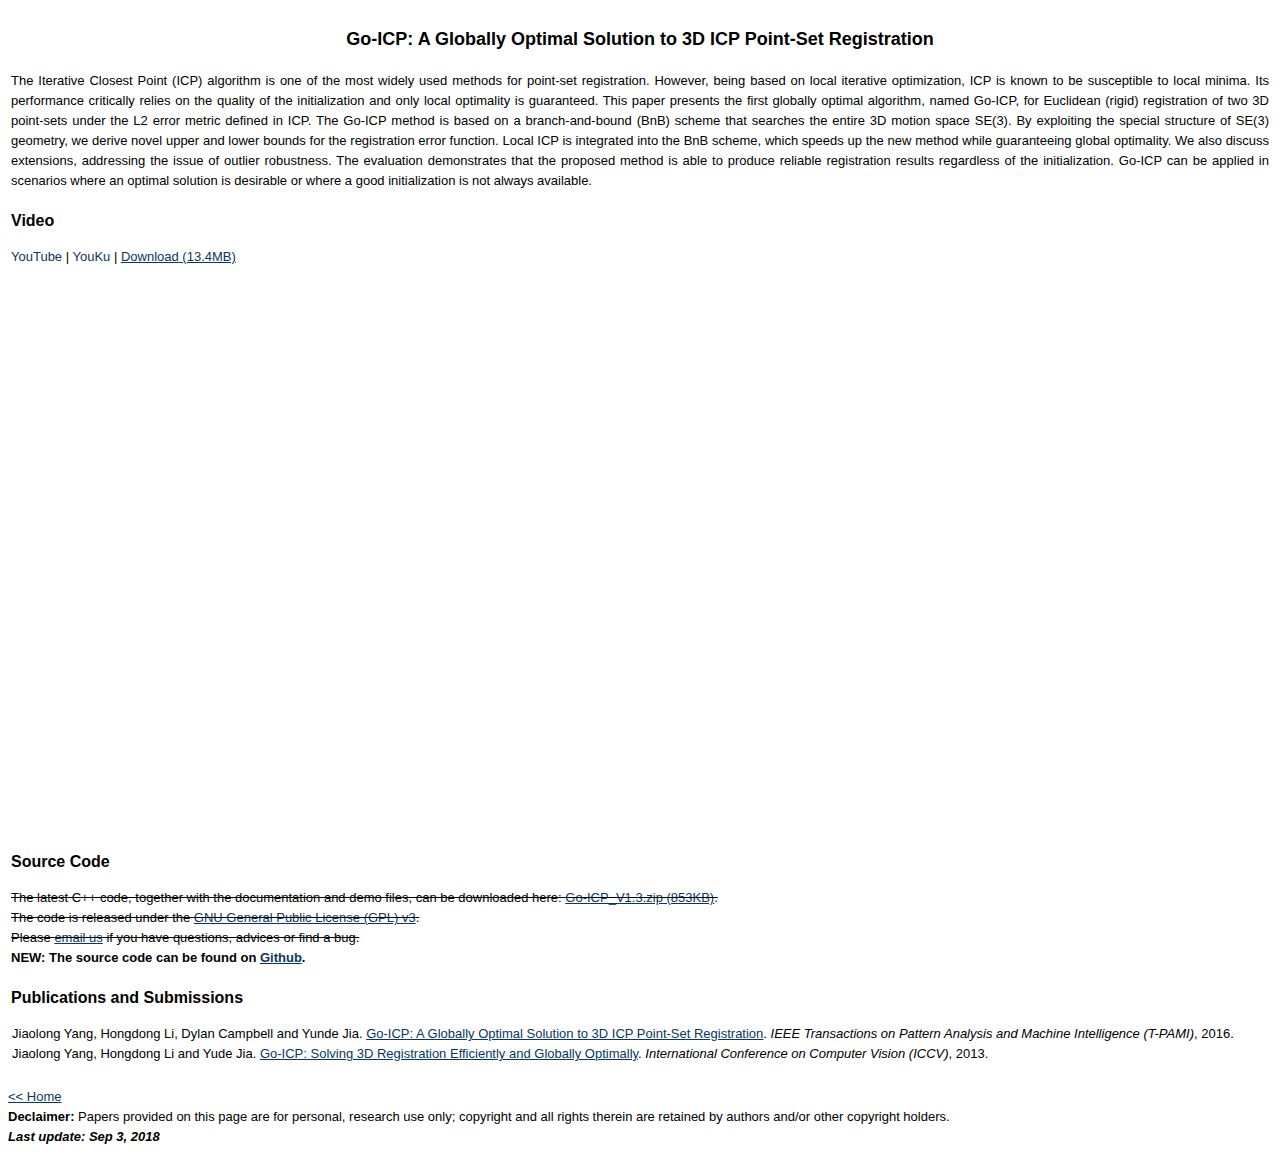
<file: go-icp/index.html>
<!DOCTYPE html PUBLIC "-//W3C//DTD XHTML 1.0 Transitional//EN" "http://www.w3.org/TR/xhtml1/DTD/xhtml1-transitional.dtd">
<html xmlns="http://www.w3.org/1999/xhtml">
<head>
<meta http-equiv="Content-Type" content="text/html; charset=utf-8" />
<meta name="keywords" content="Go-ICP Solving 3D Registration Efficiently and Globally Optimally,a Globally Optimal Solution to 3D ICP Point-Set Registration,ICCV,2013,Jiaolong Yang,杨蛟龙,Hongdong Li,Yunde Jia,贾云得,BIT,ANU" />
<meta name="description" content="Go-ICP Solving 3D Registration Efficiently and Globally Optimally,a Globally Optimal Solution to 3D ICP Point-Set Registration,ICCV,2013,Jiaolong Yang,杨蛟龙,Hongdong Li,Yunde Jia,贾云得,BIT,ANU"/>
<link rel="icon" type="x-icon" href="../favicon.ico" />
<title>Go-ICP - Jiaolong Yang's Homepage</title>
<link rel="stylesheet" type="text/css" href="../style.css"/>
<style type="text/css">
a{
	color: #073763;
	text-decoration:underline;
}
a:hover {
	color: #d55111;
	text-decoration:underline;
}
</style>
</head>
<!--<script src="http://ajax.googleapis.com/ajax/libs/jquery/1.8.2/jquery.min.js"> -->
<script src="../jquery-1.10.2.min.js"> 
</script>
<script type="text/javascript">
var curvideo = "#video1";
function show(video){
	video = "#video"+video;
	if(video == curvideo)
		return;
	else
	{
		$(curvideo).hide(10);
		curvideo = video;
		$(video).show(10);
	}
}
</script>
<body>
<div id="jellon">

<div id="jellon_detail">
<!-- ITEM BEGIN -->
<div class="jellon_d_item">
<table width="100%">
<tr>
<td>
<p style="text-align:center;font-size:18px;font-weight:bold;">
Go-ICP: A Globally Optimal Solution to 3D ICP Point-Set Registration
</p>
</td>
</tr>
<tr><td>
The Iterative Closest Point (ICP) algorithm is one of the most widely used methods for point-set registration. However, being based on local iterative optimization, ICP is known to be susceptible to local minima. Its performance critically relies on the quality of the initialization and only local optimality is guaranteed. This paper presents the first globally optimal algorithm, named Go-ICP, for Euclidean (rigid) registration of two 3D point-sets under the L2 error metric defined in ICP. The Go-ICP method is based on a branch-and-bound (BnB) scheme that searches the entire 3D motion space SE(3). By exploiting the special structure of SE(3) geometry, we derive novel upper and lower bounds for the registration error function. Local ICP is integrated into the BnB scheme, which speeds up the new method while guaranteeing global optimality. We also discuss extensions, addressing the issue of outlier robustness. The evaluation demonstrates that the proposed method is able to produce reliable registration results regardless of the initialization. Go-ICP can be applied in scenarios where an optimal solution is desirable or where a good initialization is not always available.
</td></tr>
<tr><td>
<p style="font-size:16px;font-weight:bold;">Video</p>
<a href="#" onclick="show(1);return false;" style="text-decoration:none;">YouTube</a> | <a href="#" onclick="show(2);return false;" style="text-decoration:none;">YouKu</a> | <a target="_blank" href="Go-ICP_demo.mp4">Download (13.4MB)</a><br><br>
<div id="video1" style="width:100%;text-align:center;"><iframe width="700" height="525" src="http://www.youtube.com/embed/LCKowDdh9Gs" frameborder="0" allowfullscreen></iframe></div>
<div id="video2" style="width:100%;text-align:center;display:none;"><embed src="http://player.youku.com/player.php/sid/XNzYxOTY0Njgw/v.swf" allowFullScreen="true" quality="high" width="700" height="525" align="middle" allowScriptAccess="always" type="application/x-shockwave-flash"></embed></div>
</td></tr>
<tr><td>
<br>
<a name="code"></a><p style="font-size:16px;font-weight:bold;">Source Code</p>
<span style="text-decoration: line-through;">
The latest C++ code, together with the documentation and demo files, can be downloaded here: <a href="Go-ICP_V1.3.zip" target="_blank">Go-ICP_V1.3.zip (853KB)</a>.<br>
The code is released under the <a href="http://www.gnu.org/copyleft/gpl.html" target="_blank">GNU General Public License (GPL) v3</a>.<br>
Please <a href="mailto:yangjiaolong@gmail.com">email us</a> if you have questions, advices or find a bug.</span><br>
<span style="text-color: red;"><b>NEW: The source code can be found on <a href="https://github.com/yangjiaolong/Go-ICP" target="_blank">Github</a>.</b></span>
</td>
</tr>
<tr>
<td>
<p style="font-size:16px;font-weight:bold;">Publications and Submissions</p>
<ul><li>
Jiaolong Yang, Hongdong Li, Dylan Campbell and Yunde Jia. <a target="_blank" href="../yang_et_al_tpami_go-icp_preprint.pdf">Go-ICP: A Globally Optimal Solution to 3D ICP Point-Set Registration</a>. <em>IEEE Transactions on Pattern Analysis and Machine Intelligence (T-PAMI)</em>, 2016.</li>
<li>
Jiaolong Yang, Hongdong Li and Yude Jia. <a target="_blank" href="../yang_et_al_iccv13_go-icp.pdf">Go-ICP: Solving 3D Registration Efficiently and Globally Optimally</a>. <em>International Conference on Computer Vision (ICCV)</em>, 2013. </li></ul>
</td>
</tr>
</table>
<br>
<a href="../">&lt;&lt; Home</a>
</div>
<!-- ITEM END -->

<div id="jellon_footer">
<b>Declaimer:</b> Papers provided on this page are for personal, research use only; copyright and all rights therein are retained by authors and/or other copyright holders.<br/>
<b><i>Last update: Sep 3, 2018</i></b></div>
</div>

<div style="display:none;">
	<script src="http://s25.cnzz.com/stat.php?id=5490895&web_id=5490895" language="JavaScript"></script>
</div>
<!--
<div id="clustrmaps-widget" style="margin:auto;display:none;"></div><script type="text/javascript">var _clustrmaps = {'url' : 'http://mcislab.cs.bit.edu.cn/~yangjiaolong', 'user' : 1113088, 'server' : '2', 'id' : 'clustrmaps-widget', 'version' : 1, 'date' : '2013-09-18', 'lang' : 'en', 'corners' : 'square' };(function (){ var s = document.createElement('script'); s.type = 'text/javascript'; s.async = true; s.src = 'http://www2.clustrmaps.com/counter/map.js'; var x = document.getElementsByTagName('script')[0]; x.parentNode.insertBefore(s, x);})();</script><noscript><a href="http://www2.clustrmaps.com/user/24610fc00"><img src="http://www2.clustrmaps.com/stats/maps-no_clusters/mcislab.cs.bit.edu.cn-~yangjiaolong-thumb.jpg" alt="Locations of visitors to this page" /></a></noscript>
</div>
-->

</body>
</html>
</file>
<file: style.css>
/* CSS Document */
body {
	font-size:13px;
	line-height:20px;
	font-family:Verdana, Geneva, "Microsoft Yahei", sans-serif;
	text-align: justify;
}

a {
	color: #2d64b3;
	text-decoration:none;
	
}

a:hover {
	color: #d55111;
	text-decoration:none;
}



ul {
	margin:0px;
	/*padding:0px 0px 0px 24px;*/
	padding:0px 0px 0px 1px;
	list-style:none;
}

#jlyang_papertable tr{   
    background:#FFFFFF;
	height:120px;
}        

#jlyang_papertable div{
	padding:4px;
	padding:4px;
	border-top:1px dashed #CCCCCC;
	display:none;
}

/***/

#jlyang {
	width:980px;
	margin:16px auto;
	border: 1px solid #CCCCCC;
	box-shadow: 0 0 30px #CCCCCC;
}

#jlyang_basic {
	overflow:hidden;
}

#jlyang_b_left {
	float:left;
	padding:33px 16px 32px 32px;
}

#jlyang_b_middle {
	float:left;
	width:333px;
	padding:30px 10px 32px 10px;
}

#jlyang_b_right {
	float:left;
	width:295px;
	margin:40px 0px 32px 0px;
	padding:3px;
	border: 1px solid #B0B0B0;
	box-shadow: 0 0 16px #DDDDDD; 
	display:none;
}


#jlyang_b_l_name {
	font-size:20px;
	/*font-family:Verdana, Geneva, "Microsoft Yahei", sans-serif;*/
	font-family:Georgia,Times New Roman, Microsoft Yahei;
	font-weight:bold;
	/*display:block;*/
	line-height:28px;
	height:28px;
	text-shadow:0 0 1px #CCCCCC;
}

#jlyang_b_l_title {
	font-size:13px;
	display:block;
	font-style:italic;
}

#jlyang_b_l_contact {
	/*font-family: Consolas, "Courier New", Courier, monospace;*/
	font-style:italic;
	line-height:18px;
}

#jlyang_b_r_photo {
	/*padding:4px;*/
	/*border: 1px solid #B0B0B0;*/
	/*background:#F0F0F0;*/
	padding:0px;
	box-shadow: 0 0 18px #CCCCCC; 
}

#jlyang_b_r_photo img {
	border: 1px solid #CCCCCC;
	padding:0px;
}

#jlyang_detail {
	padding:0px 32px;
	width:916px;
}

.jlyang_d_item {
	margin-bottom:24px;
}

.jlyang_d_i_authorurl {
	text-decoration:underline;
	color:#000;
}
.jlyang_d_i_authorurl:hover {
	text-decoration:underline;
	color:#000;
}

.jlyang_d_i_title {
	font-weight: bold;
	font-size:19px;
	line-height:20px;
	font-family:Georgia, "Times New Roman", Times, serif;
	/*text-transform:uppercase;*/
	padding:8px 0px;
	text-shadow:0 0 1px #CCCCCC;
}

.jlyang_d_i_c_year {
	display:inline-block;
	width:160px;
	font-weight:bold;
	color:#333333;
}

.jlyang_d_i_c_label {
	font-weight:bold;
	color:#333333;
}

.jlyang_d_i_c_emphasize {
	font-weight:bold;
	color:#333333;
}
.jlyang_d_i_c_name{
	font-weight:bold;
	color:#333333;
}

.jlyang_d_i_c_refer {
	font-style:italic;
	color:#333333;
}

#jlyang_footer {
	/*width:100%;*/
	width:916px;
	float:left;
	text-align:center;

	line-height:20px;
	font-size:12px;
	font-family:Arial, Helvetica, sans-serif;
	margin:22px 0px;
	color:#999999;
	border-top:1px dashed #CCCCCC;
	padding:5px 0;
}
</file>
